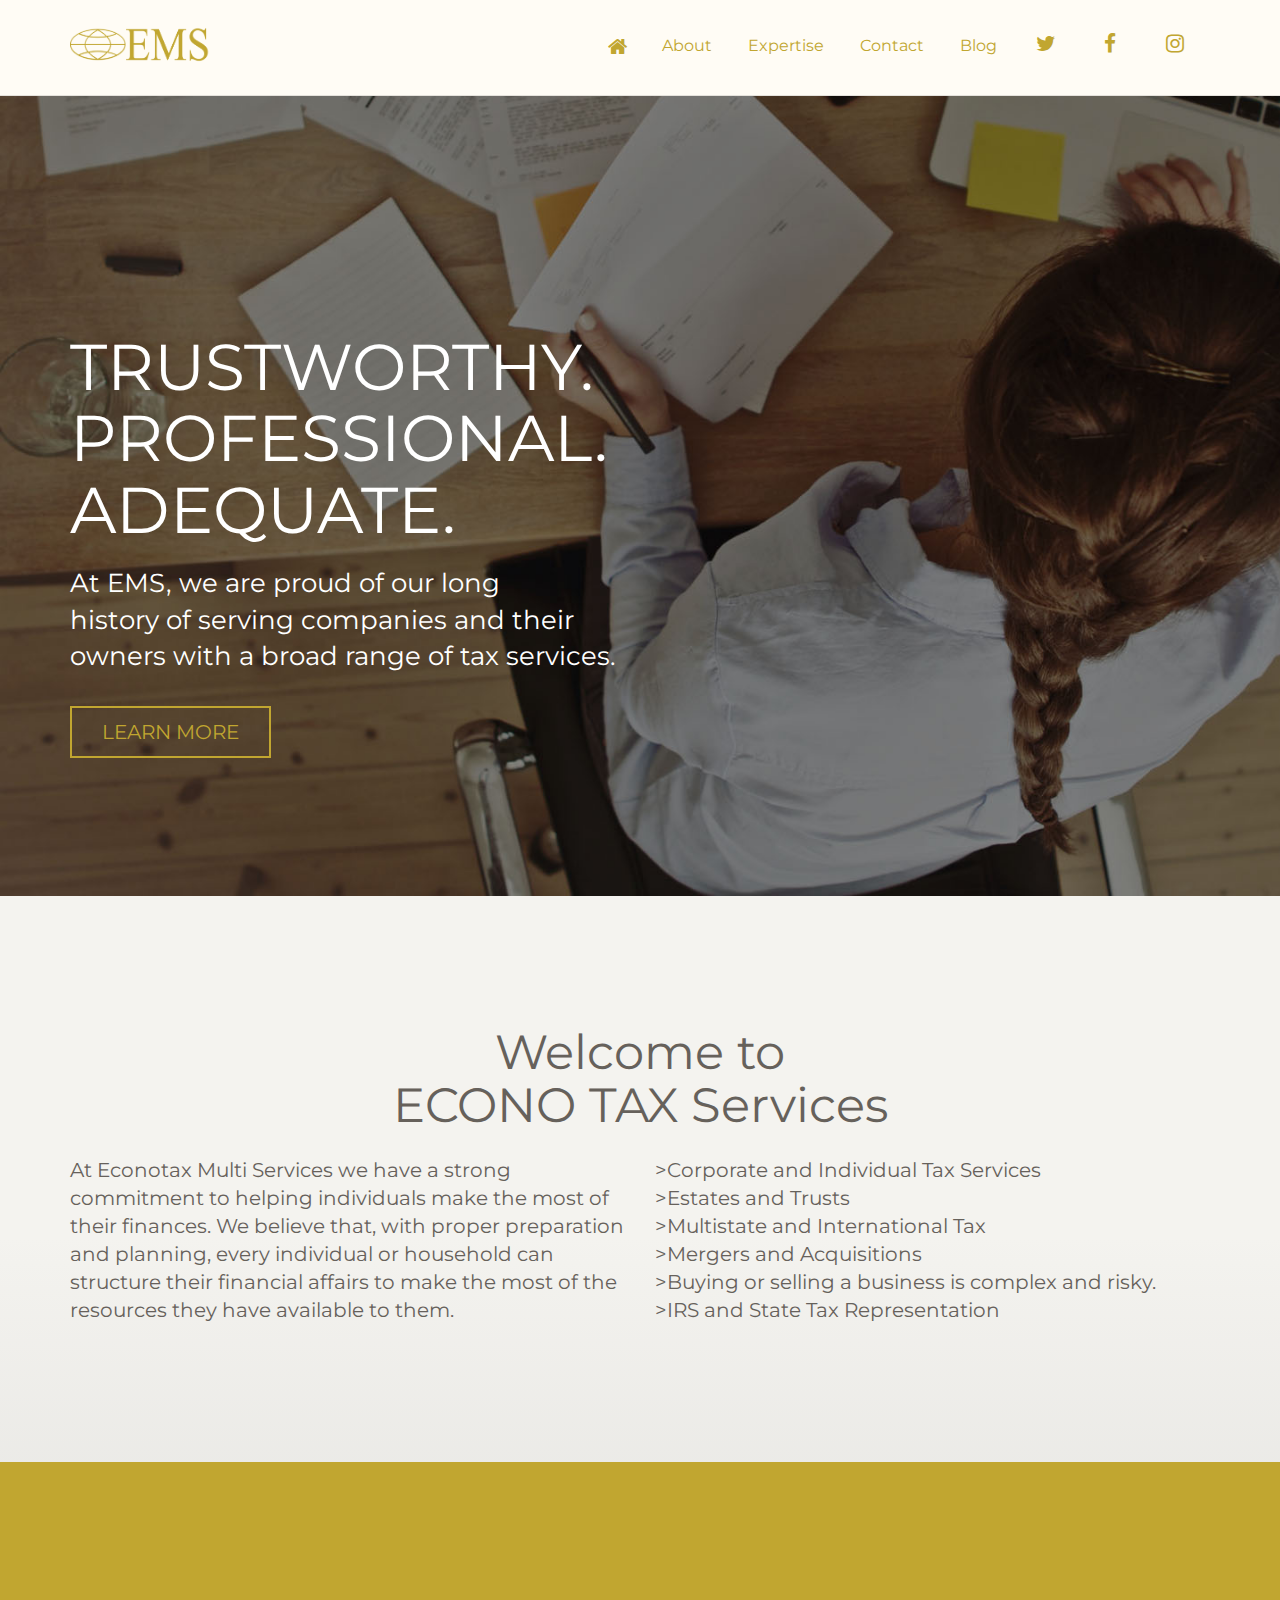
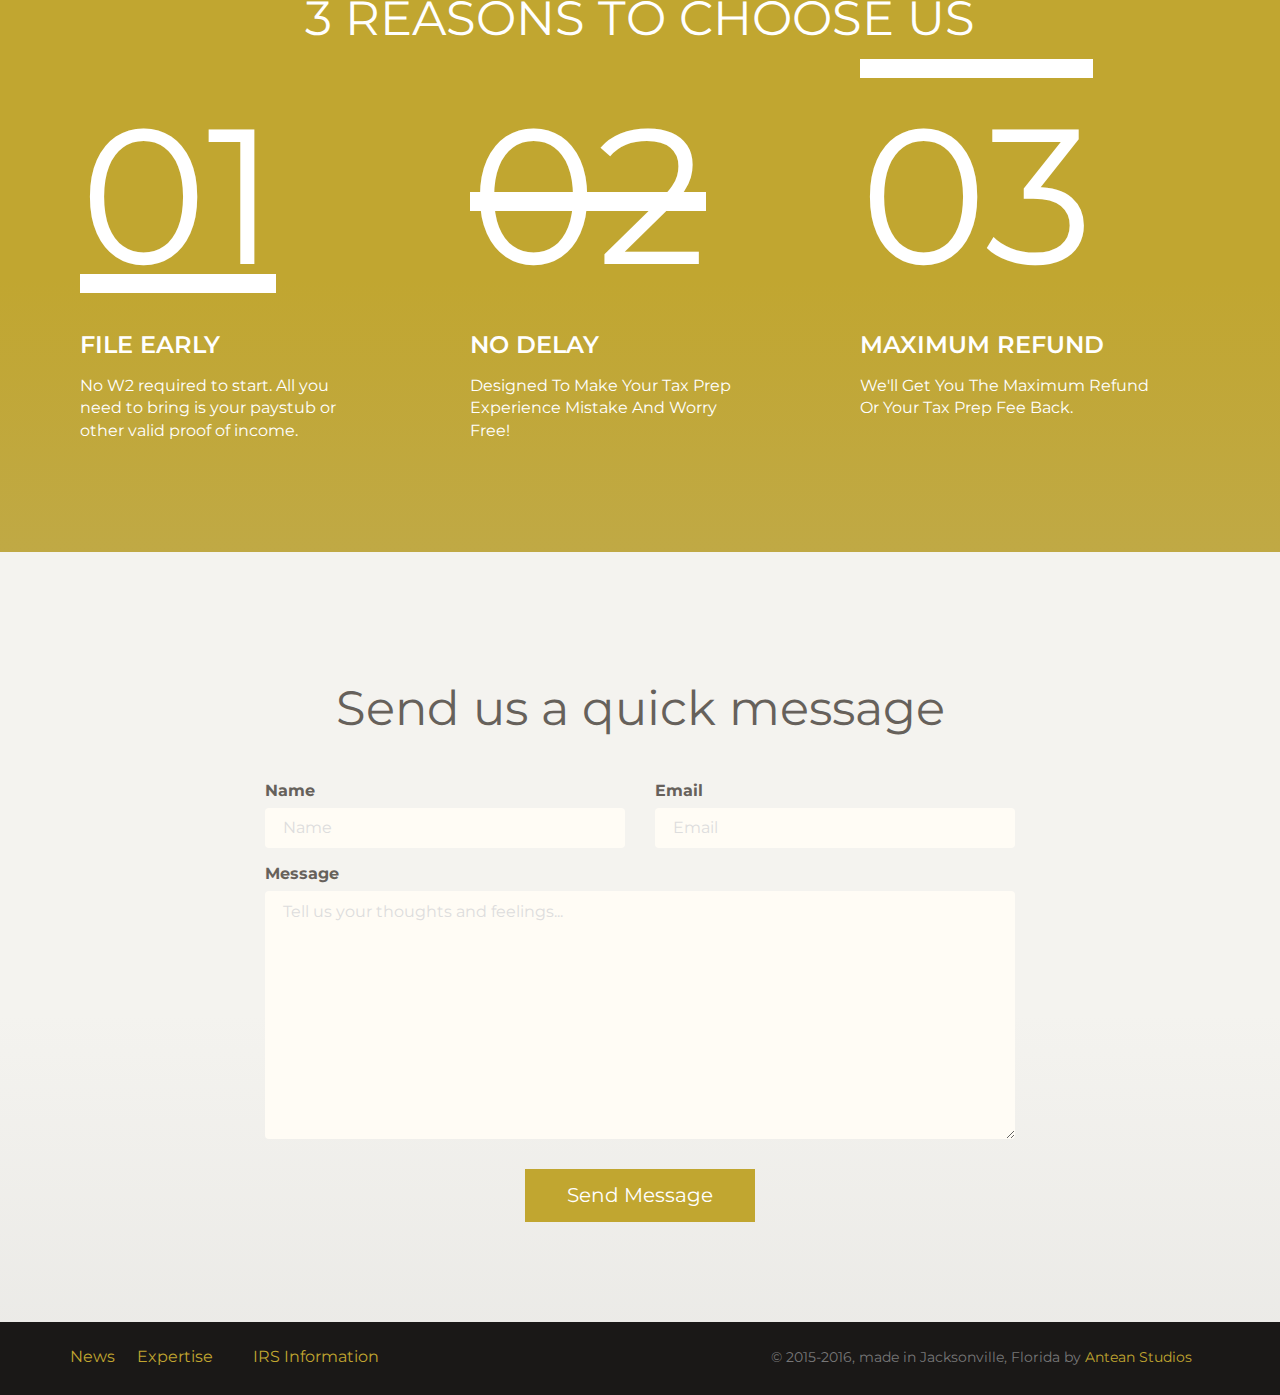
<file: index.html>
<!doctype html>
<html lang="en">
<head>
	<meta charset="utf-8" />
	<meta http-equiv="X-UA-Compatible" content="IE=edge,chrome=1" />
	
	<title>ECONOTAX AND MULTI SERVICES</title>
    <meta name="description" content="At Econotax Multi Services we have a strong commitment to helping individuals make the most of their finances."/>
    <meta name="keywords" content="income tax, accounting, clerical services, immigration services, payroll processing, cpa, bookeeping, gainesville, florida" />
    <meta name="author" content="Antean Studios" />

	<meta content='width=device-width, initial-scale=1.0, maximum-scale=1.0, user-scalable=0' name='viewport' />
    <meta name="viewport" content="width=device-width" />
    
    <link href="bootstrap3/css/bootstrap.css" rel="stylesheet" />
    <link href="css/main.css" rel="stylesheet"/>
    <link href="css/style.css" rel="stylesheet" /> 
        
    <!--     Fonts and icons     -->
    <link href="http://maxcdn.bootstrapcdn.com/font-awesome/4.2.0/css/font-awesome.min.css" rel="stylesheet">
    <link href='http://fonts.googleapis.com/css?family=Montserrat' rel='stylesheet' type='text/css'>
    <link href='http://fonts.googleapis.com/css?family=Open+Sans:400,300' rel='stylesheet' type='text/css'>
      
</head>
<body>
    
    <nav class="navbar navbar-default" role="navigation-demo" id="demo-navbar">
      <div class="container">
        <!-- Brand and toggle get grouped for better mobile display -->
        <div class="navbar-header">
          <button type="button" class="navbar-toggle" data-toggle="collapse" data-target="#navigation-example-2">
            <span class="sr-only">Toggle navigation</span>
            <span class="icon-bar"></span>
            <span class="icon-bar"></span>
            <span class="icon-bar"></span>
          </button>
          <a class="navbar-brand" href="index.html"><img src="img/ems-logo.png"></a>
        </div>
    
        <!-- Collect the nav links, forms, and other content for toggling -->
        <div class="collapse navbar-collapse">
          <ul class="nav navbar-nav navbar-right">
              <li>
                <a href="index.html"><i class="fa fa-home"></i></a>
            </li>
            <li>
                <a href="about.html">About</a>
            </li>
            <li>
                <a href="expertise.html" >Expertise</a>
            </li>
              <li>
                <a href="contact.html">Contact</a>
            </li>
              <li>
                <a href="blog.html">Blog</a>
            </li>
            <li>
                <a href="https://twitter.com/econotaxcash" target="_blank" class="btn btn-simple"><i class="fa fa-twitter"></i></a>
            </li>
            <li>
                <a href="https://facebook.com/econotaxcash" target="_blank" class="btn btn-simple"><i class="fa fa-facebook"></i></a>
            </li>
              <li>
                <a href="https://instagram.com/econotaxcash" target="_blank" class="btn btn-simple"><i class="fa fa-instagram"></i></a>
            </li>
           </ul>
        </div><!-- /.navbar-collapse -->
      </div><!-- /.container-->
    </nav>         
    
    <div class="wrapper">
        <div class="header" style="background-image: url(img/banner.jpg)">
            <div class="container">
                <div class="motto">
                    <h1 class="title-uppercase">Trustworthy.<br>professional.<br>Adequate.</h1>
                    <h3>At EMS, we are proud of our long <br>history of serving companies and their <br>owners with a broad range of tax services.</h3>
                    <br />
                    <a href="about.html" class="btn btn-lg">LEARN MORE</a>
                </div>
            </div>    
        </div>
        <div class="main">
            <div class="section text-center section">
                <div class="container">
                    <h2>Welcome to <br>ECONO TAX Services</h2>
                    <div class="row" style="text-align:left;">
                        <div class="col-sm-5 col-md-6">
                            <h5>At Econotax Multi Services we have a strong commitment to helping individuals make the most of their finances. We believe that, with proper preparation and planning, every individual or household can structure their financial affairs to make the most of the resources they have available to them.</h5>
                            <br />
                            <!--<a href="#" class="btn btn-danger btn-fill">See Our Services</a>-->
                        </div>
                        <div class="col-sm-5 col-sm-offset-2 col-md-6 col-md-offset-0">
                        <h5 style="text-align:left;"> >Corporate and Individual Tax Services<br>
                             >Estates and Trusts<br>
                             >Multistate and International Tax<br>
                             >Mergers and Acquisitions <br> 
                             >Buying or selling a business is complex and risky.<br>
                             >IRS and State Tax Representation</h5>
                        </div>
                    </div>
                </div>
            </div>  
            
            <div class="section section-light-brown section">
                <div class="container">
                    <div class="row">
                        <center><h2>3 REASONS TO CHOOSE US</h2></center>
                        <div class="col-md-4 column">
                            <h1 style="font-size:12em; text-decoration:underline;">01</h1>
                             <h4>FILE EARLY</h4>
                            <p>No W2 required to start. All you need to bring is your paystub or other valid proof of income.<br> </p>
                            <!--<a class="btn btn-danger btn-simple" href="#">See more <i class="fa fa-chevron-right"></i></a>-->
                        </div>
                        <div class="col-md-4 column">
                            <h1 style="font-size:12em; text-decoration:line-through;">02</h1>
                             <h4>NO DELAY</h4>
                            <p>Designed To Make Your Tax Prep Experience Mistake And Worry Free!</p>
                        </div>
                        <div class="col-md-4 column">
                            <h1 style="font-size:12em; text-decoration:overline;">03</h1>
                            <h4>MAXIMUM REFUND</h4>
                            <p>We'll Get You The Maximum Refund Or Your Tax Prep Fee Back.</p>
                           </div>
                    </div>
                </div>
            </div>
            
            <div class="section section">
                <div class="container">
                    <div class="row">
                        <div class="col-md-8 col-md-offset-2">
                            <h2 class="text-center">Send us a quick message</h2>
                           <form action="php/newMail.php" method="post" class="contact-form">
                                <div class="row">
                                    <div class="col-md-6">
                                        <label>Name</label>
                                        <input class="form-control" type="text" placeholder="Name" data-validation="required">
                                    </div>
                                    <div class="col-md-6">
                                        <label>Email</label>
                                        <input class="form-control" placeholder="Email" type="text" data-validation="email">
                                    </div>
                                </div>
                                <label>Message</label>
                                <textarea name="body" class="form-control" rows="10" placeholder="Tell us your thoughts and feelings..." data-validation="required"></textarea>
                                <div class="row">
                                    <div class="col-md-4 col-md-offset-4">
                                        <button type="submit" class="btn btn-danger btn-block btn-lg btn-fill" value="Send">Send Message</button>
                                    </div>
                                </div>
                            </form>
                        </div>
                    </div>
                    
                </div>
            </div>
        </div>     
    </div>
    
    <footer class="footer-demo section-dark">
        <div class="container">
            <nav class="pull-left">
                <ul>
    
                    <li>
                        <a href="#">News</a>
                    </li>
                    <li>
                        <a href="expertise.html">Expertise</a>
                    </li>
                    <li>
                        <a href="http://www.irs.com">IRS Information</a>
                    </li>
                </ul>
            </nav>
            <div class="copyright pull-right">
                &copy; 2015-2016, made in Jacksonville, Florida by <a href="http://anteanstudios.com">Antean Studios</a>
            </div>
        </div>
    </footer>

</body>

<script src="js/jquery-1.10.2.js" type="text/javascript"></script>
<script src="js/jquery-ui-1.10.4.custom.min.js" type="text/javascript"></script>

<script src="bootstrap3/js/bootstrap.js" type="text/javascript"></script>

<!--  Plugins -->
<script src="js/bootstrap-select.js"></script>

<script src="js/ct-paper.js"></script>
    
</html>
</file>
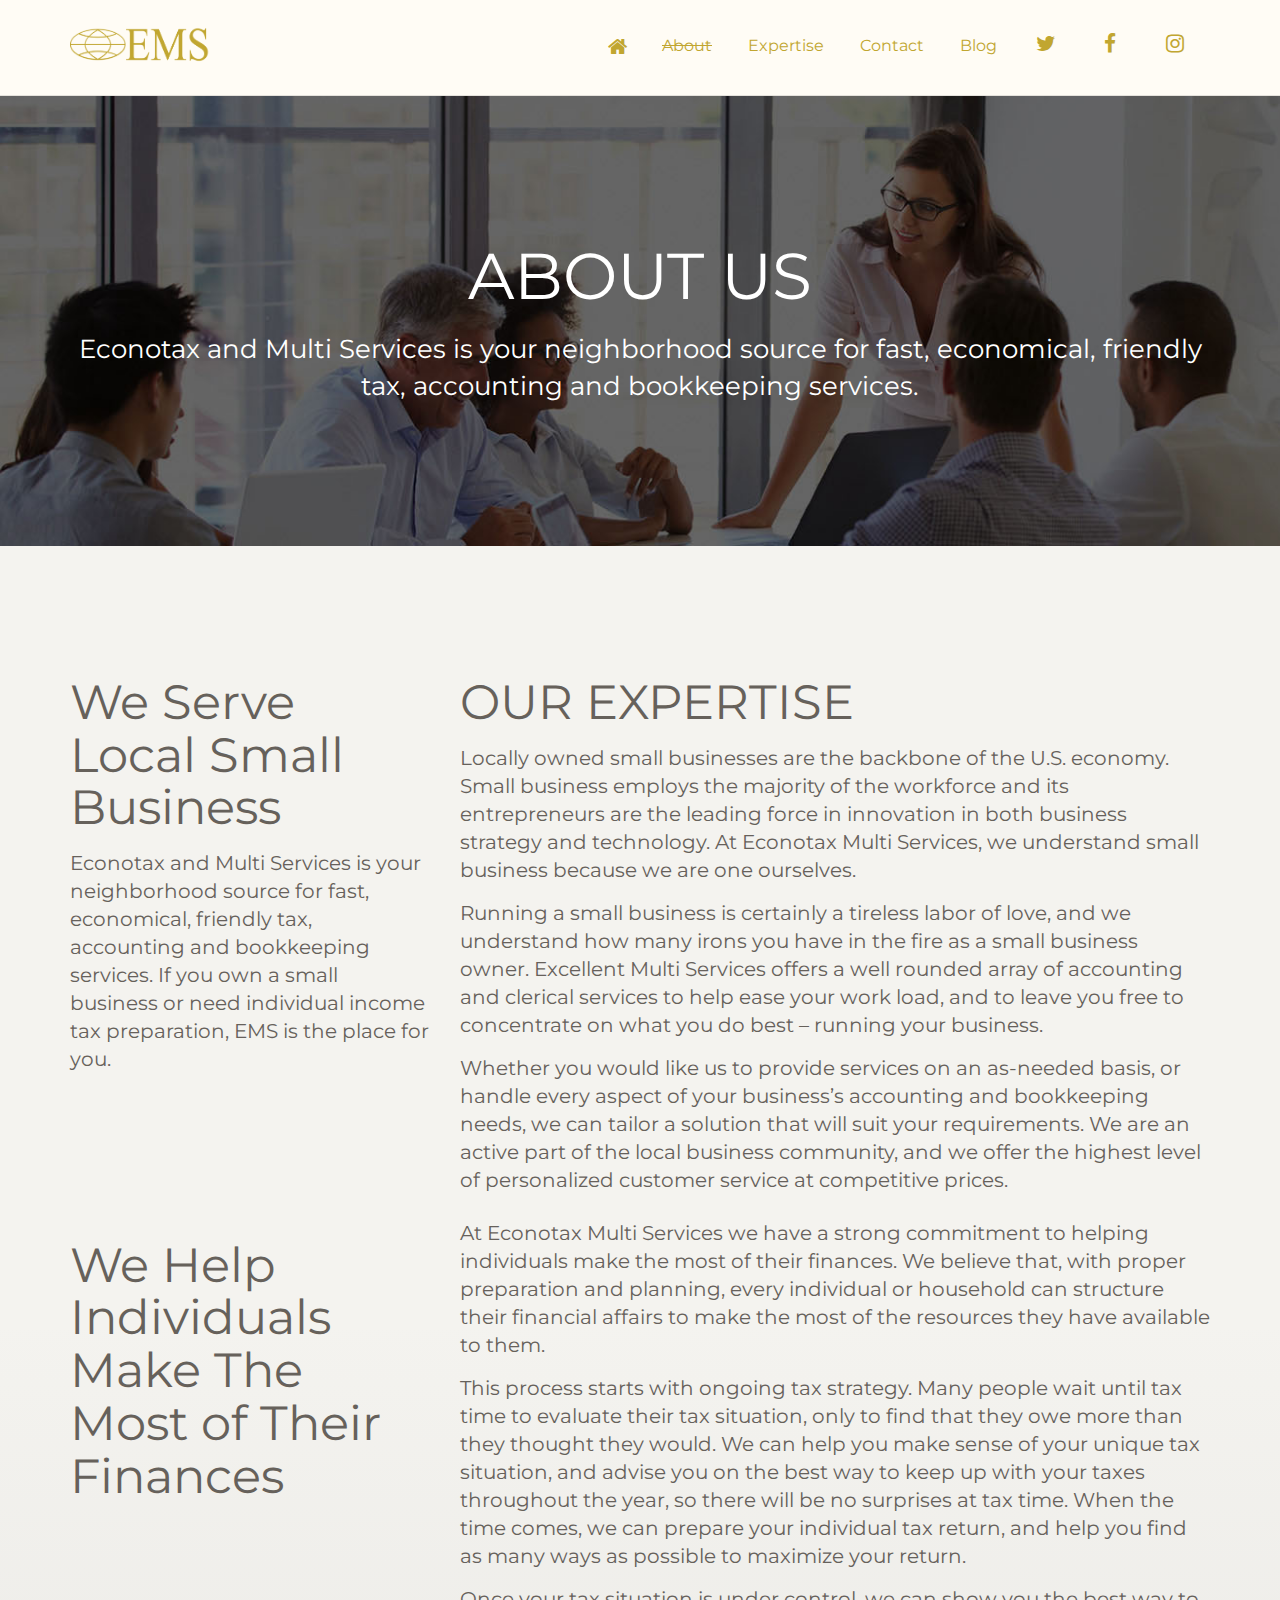
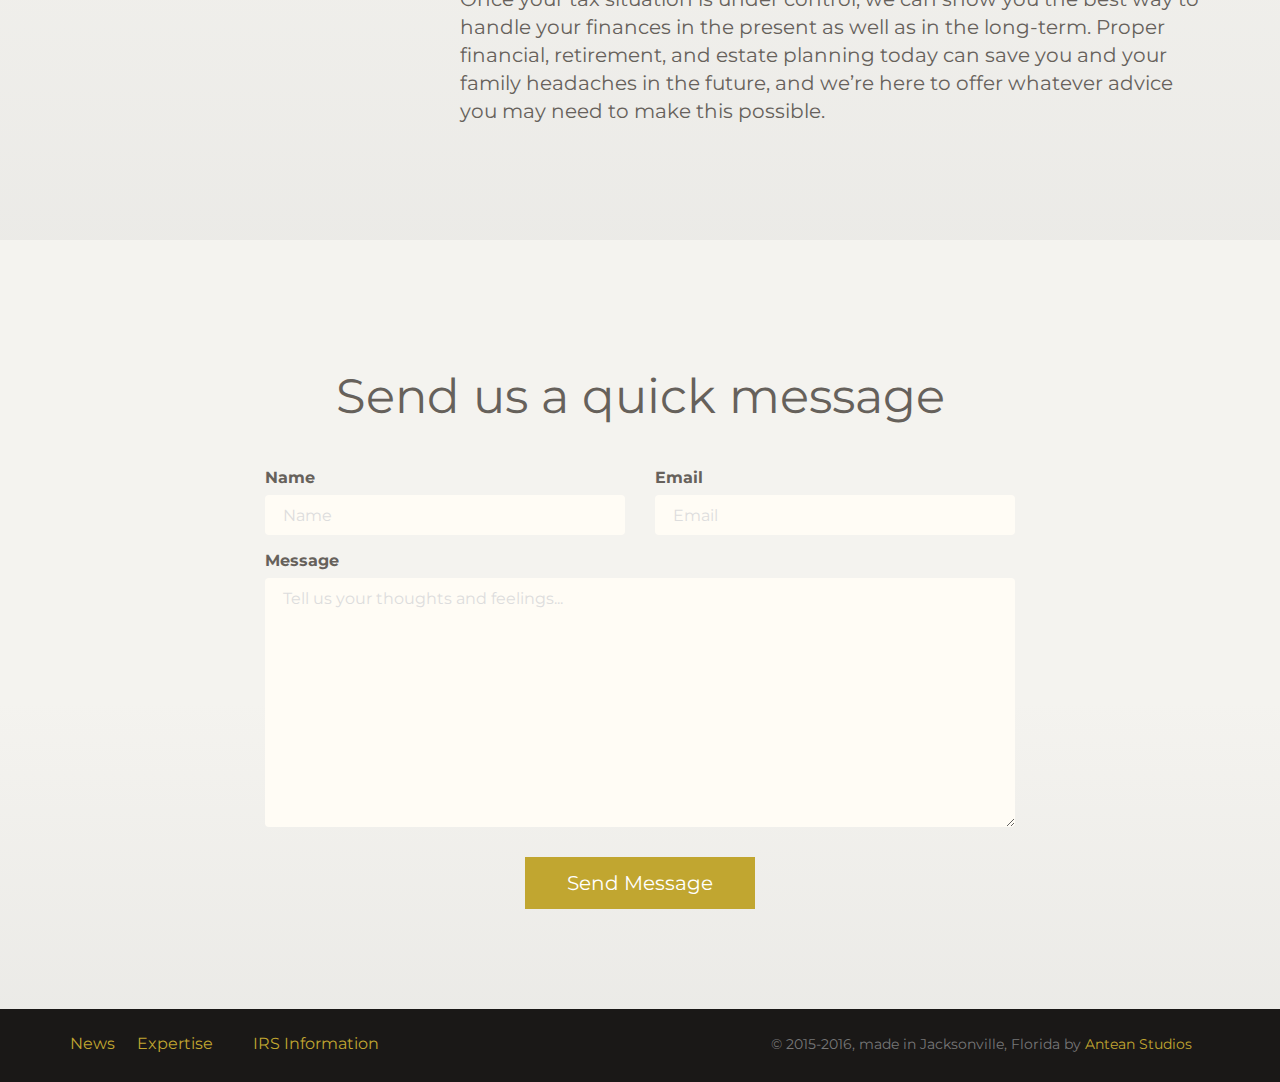
<file: about.html>
<!doctype html>
<html lang="en">
<head>
	<meta charset="utf-8" />
	<meta http-equiv="X-UA-Compatible" content="IE=edge,chrome=1" />
	
	<title>ECONOTAX AND MULTI SERVICES</title>
    <meta name="description" content="At Econotax Multi Services we have a strong commitment to helping individuals make the most of their finances."/>
    <meta name="keywords" content="income tax, accounting, clerical services, immigration services, payroll processing, cpa, bookeeping, gainesville, florida" />
    <meta name="author" content="Antean Studios" />

	<meta content='width=device-width, initial-scale=1.0, maximum-scale=1.0, user-scalable=0' name='viewport' />
    <meta name="viewport" content="width=device-width" />
    
    <link href="bootstrap3/css/bootstrap.css" rel="stylesheet" />
    <link href="css/main.css" rel="stylesheet"/>
    <link href="css/style.css" rel="stylesheet" /> 
        
    <!--     Fonts and icons     -->
    <link href="http://maxcdn.bootstrapcdn.com/font-awesome/4.2.0/css/font-awesome.min.css" rel="stylesheet">
    <link href='http://fonts.googleapis.com/css?family=Montserrat' rel='stylesheet' type='text/css'>
    <link href='http://fonts.googleapis.com/css?family=Open+Sans:400,300' rel='stylesheet' type='text/css'>
      
</head>
<body>
    
    <nav class="navbar navbar-default" role="navigation-demo" id="demo-navbar">
      <div class="container">
        <!-- Brand and toggle get grouped for better mobile display -->
        <div class="navbar-header">
          <button type="button" class="navbar-toggle" data-toggle="collapse" data-target="#navigation-example-2">
            <span class="sr-only">Toggle navigation</span>
            <span class="icon-bar"></span>
            <span class="icon-bar"></span>
            <span class="icon-bar"></span>
          </button>
          <a class="navbar-brand" href="index.html"><img src="img/ems-logo.png"></a>
        </div>
    
        <!-- Collect the nav links, forms, and other content for toggling -->
        <div class="collapse navbar-collapse">
         <ul class="nav navbar-nav navbar-right">
              <li>
                <a href="index.html"><i class="fa fa-home"></i></a>
            </li>
            <li>
                <a href="about.html" style="text-decoration:line-through;">About</a>
            </li>
            <li>
                <a href="expertise.html" >Expertise</a>
            </li>
              <li>
                <a href="contact.html">Contact</a>
            </li>
             <li>
                <a href="blog.html">Blog</a>
            </li>
            <li>
                <a href="https://twitter.com/econotaxcash" target="_blank" class="btn btn-simple"><i class="fa fa-twitter"></i></a>
            </li>
            <li>
                <a href="https://facebook.com/econotaxcash" target="_blank" class="btn btn-simple"><i class="fa fa-facebook"></i></a>
            </li>
              <li>
                <a href="https://instagram.com/econotaxcash" target="_blank" class="btn btn-simple"><i class="fa fa-instagram"></i></a>
            </li>
           </ul>
        </div><!-- /.navbar-collapse -->
      </div><!-- /.container-->
    </nav> 
    <div class="wrapper">
       <div class="banner" style="background-image: url(img/banner_team_page.jpg)">
            <div class="container">
                <div class="motto2">
                    <h1>ABOUT US</h1>
                    <h3>Econotax and Multi Services is your neighborhood source for fast, economical, friendly tax, accounting and bookkeeping services.</h3>
                </div>
            </div>    
        </div> 
        
         <div class="wraper">
             <div class="main">
                 <div class="section text-center section">
	<div class="container">
		<div class="row">
            <div class="col-sm-4">
            <h2 style="text-align: left;">We Serve Local Small Business</h2>
                <h5 style="text-align: left;">Econotax and Multi Services is your neighborhood source for fast, economical, friendly tax, accounting and bookkeeping services. If you own a small business or need individual income tax preparation, EMS is the place for you.</h5>
            </div>
			<div class="col-sm-8" style="text-align:left;">
                <h2>OUR EXPERTISE</h2>
		<h5>Locally owned small businesses are the backbone of the U.S. economy. Small business employs the majority of the workforce and its entrepreneurs are the leading force in innovation in both business strategy and technology. At Econotax Multi Services, we understand small business because we are one ourselves.</h5>

<h5>Running a small business is certainly a tireless labor of love, and we understand how many irons you have in the fire as a small business owner. Excellent Multi Services offers a well rounded array of accounting and clerical services to help ease your work load, and to leave you free to concentrate on what you do best – running your business.</h5>

<h5>Whether you would like us to provide services on an as-needed basis, or handle every aspect of your business’s accounting and bookkeeping needs, we can tailor a solution that will suit your requirements. We are an active part of the local business community, and we offer the highest level of personalized customer service at competitive prices.</h5>
			</div>
		</div>
        
        <div class="row">
            <div class="col-sm-4" style="text-align: left;">
            <h2>We Help Individuals Make The Most of Their Finances</h2>
            </div>
			<div class="col-sm-8" style="text-align: left;">		
		<h5>At Econotax Multi Services we have a strong commitment to helping individuals make the most of their finances. We believe that, with proper preparation and planning, every individual or household can structure their financial affairs to make the most of the resources they have available to them.</h5>

<h5>This process starts with ongoing tax strategy. Many people wait until tax time to evaluate their tax situation, only to find that they owe more than they thought they would. We can help you make sense of your unique tax situation, and advise you on the best way to keep up with your taxes throughout the year, so there will be no surprises at tax time. When the time comes, we can prepare your individual tax return, and help you find as many ways as possible to maximize your return.</h5>

<h5>Once your tax situation is under control, we can show you the best way to handle your finances in the present as well as in the long-term. Proper financial, retirement, and estate planning today can save you and your family headaches in the future, and we’re here to offer whatever advice you may need to make this possible.</h5>
                
                <p></p>
			</div>
                  </div>
		</div>
        </div>
	</div>
             </div>    
    
    </div>
    <div class="section section">
                <div class="container">
                    <div class="row">
                        <div class="col-md-8 col-md-offset-2">
                            <h2 class="text-center">Send us a quick message</h2>
                            <form action="php/newMail.php" method="post" class="contact-form">
                                <div class="row">
                                    <div class="col-md-6">
                                        <label>Name</label>
                                        <input class="form-control" type="text" placeholder="Name" data-validation="required">
                                    </div>
                                    <div class="col-md-6">
                                        <label>Email</label>
                                        <input class="form-control" placeholder="Email" type="text" data-validation="email">
                                    </div>
                                </div>
                                <label>Message</label>
                                <textarea name="body" class="form-control" rows="10" placeholder="Tell us your thoughts and feelings..." data-validation="required"></textarea>
                                <div class="row">
                                    <div class="col-md-4 col-md-offset-4">
                                        <button type="submit" class="btn btn-danger btn-block btn-lg btn-fill" value="Send">Send Message</button>
                                    </div>
                                </div>
                            </form>
                        </div>
                    </div>
                    
                </div>
            </div>
      <footer class="footer-demo section-dark">
        <div class="container">
            <nav class="pull-left">
                <ul>
    
                    <li>
                        <a href="#">News</a>
                    </li>
                    <li>
                        <a href="expertise.html">Expertise</a>
                    </li>
                    <li>
                        <a href="http://www.irs.com">IRS Information</a>
                    </li>
                </ul>
            </nav>
            <div class="copyright pull-right">
                &copy; 2015-2016, made in Jacksonville, Florida by <a href="http://anteanstudios.com">Antean Studios</a>
            </div>
        </div>
    </footer>

</body>

<script src="js/jquery-1.10.2.js" type="text/javascript"></script>
<script src="js/jquery-ui-1.10.4.custom.min.js" type="text/javascript"></script>

<script src="bootstrap3/js/bootstrap.js" type="text/javascript"></script>

<!--  Plugins -->
<script src="js/bootstrap-select.js"></script>

<script src="js/ct-paper.js"></script>
    
</html>
</file>
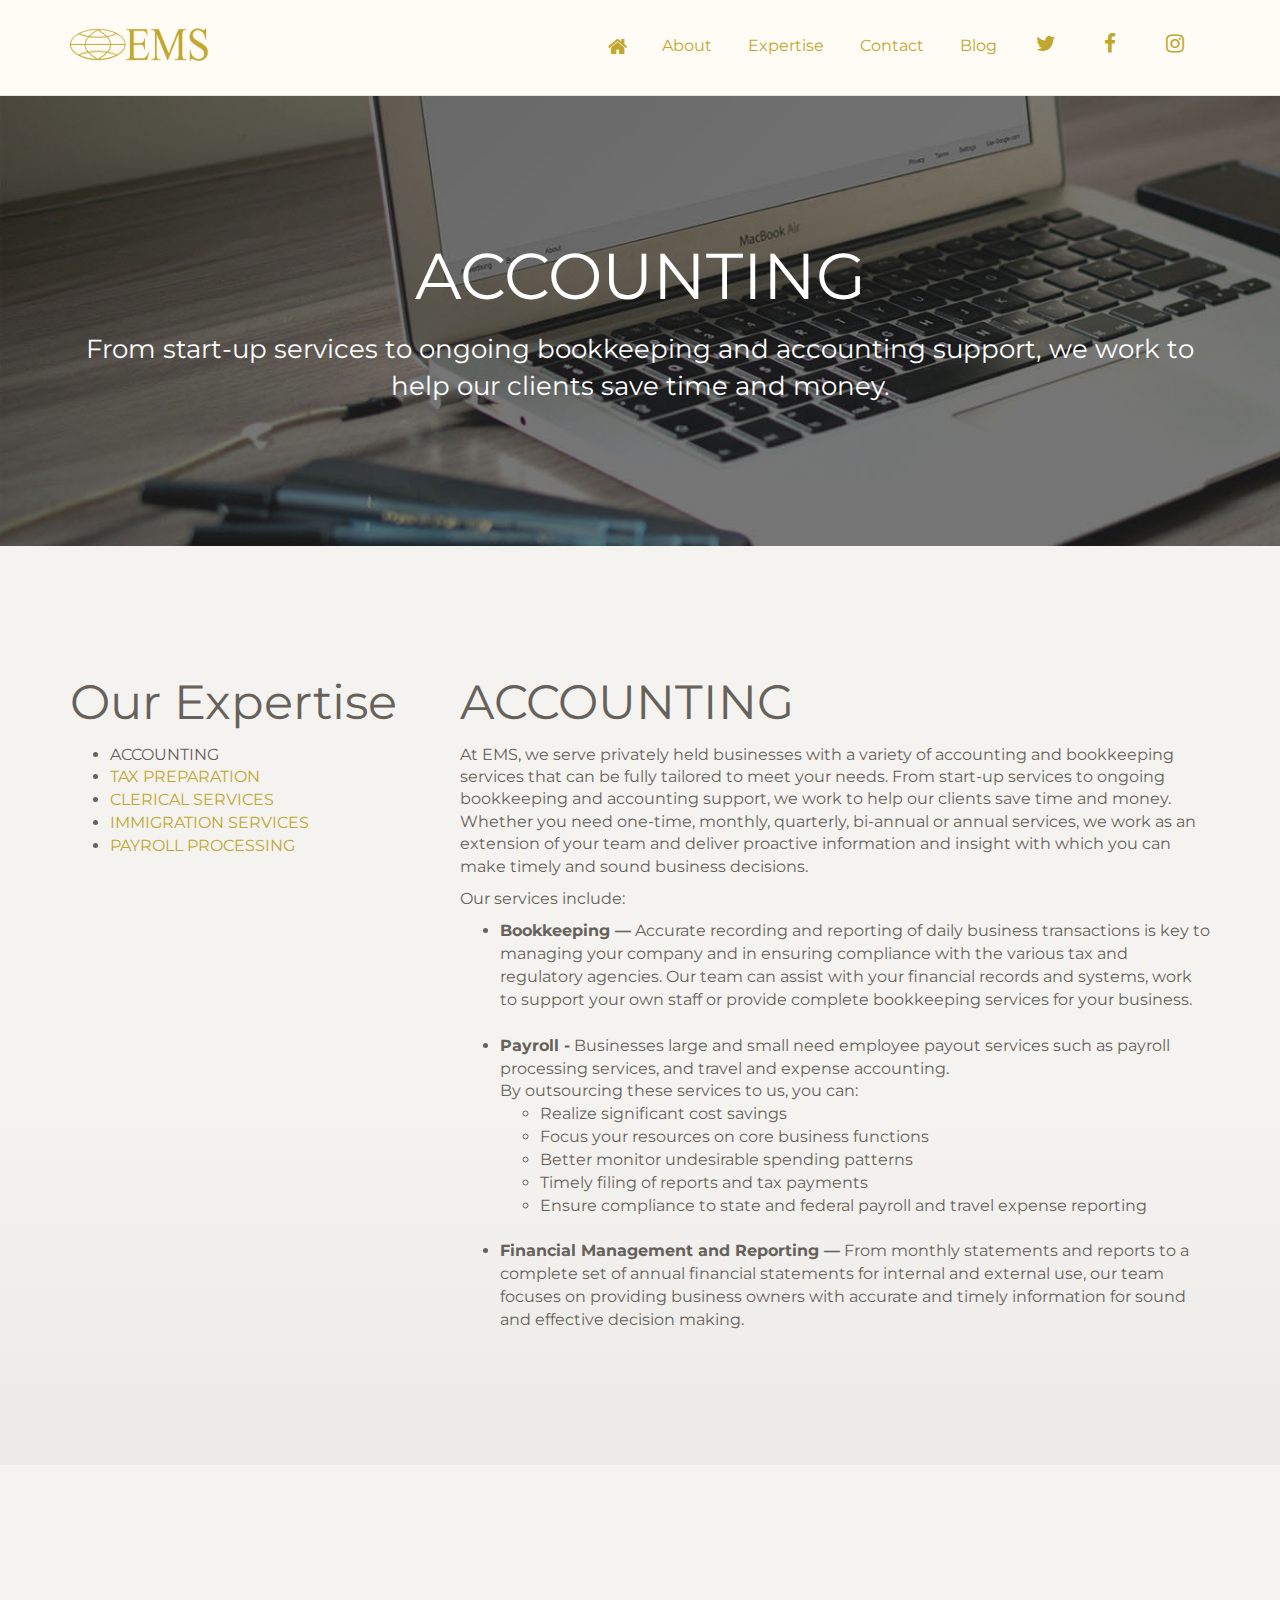
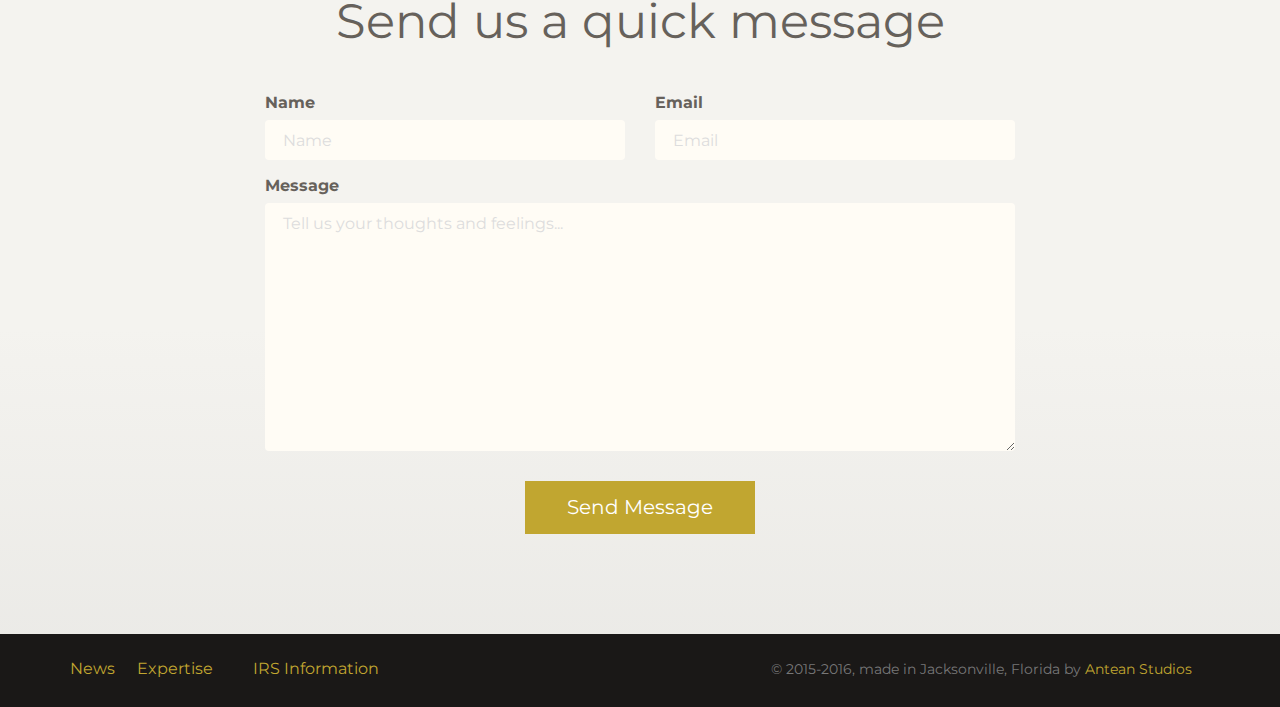
<file: accounting.html>
<!doctype html>
<html lang="en">
<head>
	<meta charset="utf-8" />
	<meta http-equiv="X-UA-Compatible" content="IE=edge,chrome=1" />
	
	<title>ECONOTAX AND MULTI SERVICES</title>
    <meta name="description" content="At Econotax Multi Services we have a strong commitment to helping individuals make the most of their finances."/>
    <meta name="keywords" content="income tax, accounting, clerical services, immigration services, payroll processing, cpa, bookeeping, gainesville, florida" />
    <meta name="author" content="Antean Studios" />

	<meta content='width=device-width, initial-scale=1.0, maximum-scale=1.0, user-scalable=0' name='viewport' />
    <meta name="viewport" content="width=device-width" />
    
    <link href="bootstrap3/css/bootstrap.css" rel="stylesheet" />
    <link href="css/main.css" rel="stylesheet"/>
    <link href="css/style.css" rel="stylesheet" /> 
        
    <!--     Fonts and icons     -->
    <link href="http://maxcdn.bootstrapcdn.com/font-awesome/4.2.0/css/font-awesome.min.css" rel="stylesheet">
    <link href='http://fonts.googleapis.com/css?family=Montserrat' rel='stylesheet' type='text/css'>
    <link href='http://fonts.googleapis.com/css?family=Open+Sans:400,300' rel='stylesheet' type='text/css'>
      
</head>
<body>
    
    <nav class="navbar navbar-default" role="navigation-demo" id="demo-navbar">
      <div class="container">
        <!-- Brand and toggle get grouped for better mobile display -->
        <div class="navbar-header">
          <button type="button" class="navbar-toggle" data-toggle="collapse" data-target="#navigation-example-2">
            <span class="sr-only">Toggle navigation</span>
            <span class="icon-bar"></span>
            <span class="icon-bar"></span>
            <span class="icon-bar"></span>
          </button>
          <a class="navbar-brand" href="index.html"><img src="img/ems-logo.png"></a>
        </div>
    
        <!-- Collect the nav links, forms, and other content for toggling -->
        <div class="collapse navbar-collapse">
          <ul class="nav navbar-nav navbar-right">
              <li>
                <a href="index.html"><i class="fa fa-home"></i></a>
            </li>
            <li>
                <a href="about.html">About</a>
            </li>
            <li>
                <a href="expertise.html" >Expertise</a>
            </li>
              <li>
                <a href="contact.html">Contact</a>
            </li>
              <li>
                <a href="blog.html">Blog</a>
            </li>
            <li>
                <a href="https://twitter.com/econotaxcash" target="_blank" class="btn btn-simple"><i class="fa fa-twitter"></i></a>
            </li>
            <li>
                <a href="https://facebook.com/econotaxcash" target="_blank" class="btn btn-simple"><i class="fa fa-facebook"></i></a>
            </li>
              <li>
                <a href="https://instagram.com/econotaxcash" target="_blank" class="btn btn-simple"><i class="fa fa-instagram"></i></a>
            </li>
           </ul>
        </div><!-- /.navbar-collapse -->
      </div><!-- /.container-->
    </nav> 
    <div class="wrapper">
       <div class="banner" style="background-image: url(img/banner_service.jpg)">
            <div class="container">
                <div class="motto2">
                    <h1>ACCOUNTING</h1>
                    <h3>From start-up services to ongoing bookkeeping and accounting support, we work to help our clients save time and money.</h3>
                </div>
            </div>    
        </div> 
          <div class="wraper">
             <div class="main">
                 <div class="section text-center section">
	<div class="container">
        
        
        
        
        
 
		<div class="row" style="text-align:left;">
            <div class="col-sm-4">
            <h2>Our Expertise</h2>
                <ul>
                <li>ACCOUNTING</li>
                    <li><a href="tax-services.html">TAX PREPARATION</a></li>
                    <li><a href="clerical.html">CLERICAL SERVICES</a></li>
                    <li><a href="immigration.html">IMMIGRATION SERVICES</a></li>
                    <li><a href="payroll.html">PAYROLL PROCESSING</a> </li>
                </ul>
            </div>
			<div class="col-sm-8">
                <h2>ACCOUNTING</h2>
                <p>At EMS, we serve privately held businesses with a variety of accounting and bookkeeping services that can be fully tailored to meet your needs. From start-up services to ongoing bookkeeping and accounting support, we work to help our clients save time and money. Whether you need one-time, monthly, quarterly, bi-annual or annual services, we work as an extension of your team and deliver proactive information and insight with which you can make timely and sound business decisions. </p>
		<p>Our services include:</p>
                <ul>
                <li><b>Bookkeeping —</b> Accurate recording and reporting of daily business transactions is key to managing your company and in ensuring compliance with the various tax and regulatory agencies. Our team can assist with your financial records and systems, work to support your own staff or provide complete bookkeeping services for your business. </li><br>
                    <li><b>Payroll -</b> Businesses large and small need employee payout services such as payroll processing services, and travel and expense accounting.<br>
                        By outsourcing  these services to us, you can:
                        <ul>
                            <li>Realize significant cost savings</li>
                            <li>Focus your resources on core business functions</li>
                            <li>Better monitor undesirable spending patterns</li>
                            <li>Timely filing of reports and tax payments</li>
                            <li>Ensure compliance to state and federal payroll and travel expense reporting</li>
                        </ul>
                    </li><br>
                    <li><b>Financial Management and Reporting —</b> From monthly statements and reports to a complete set of annual financial statements for internal and external use, our team focuses on providing business owners with accurate and timely information for sound and effective decision making.
                    </li><br>
                </ul>
			</div>
		</div>  
  </div>
                 </div>
              </div>
        </div>
    </div>
        <div class="section section">
                <div class="container">
                    <div class="row">
                        <div class="col-md-8 col-md-offset-2">
                            <h2 class="text-center">Send us a quick message</h2>
                            <form action="php/newMail.php" method="post" class="contact-form">
                                <div class="row">
                                    <div class="col-md-6">
                                        <label>Name</label>
                                        <input class="form-control" type="text" placeholder="Name" data-validation="required">
                                    </div>
                                    <div class="col-md-6">
                                        <label>Email</label>
                                        <input class="form-control" placeholder="Email" type="text" data-validation="email">
                                    </div>
                                </div>
                                <label>Message</label>
                                <textarea name="body" class="form-control" rows="10" placeholder="Tell us your thoughts and feelings..." data-validation="required"></textarea>
                                <div class="row">
                                    <div class="col-md-4 col-md-offset-4">
                                        <button type="submit" class="btn btn-danger btn-block btn-lg btn-fill" value="Send">Send Message</button>
                                    </div>
                                </div>
                            </form>
                        </div>
                    </div>
                    
                </div>
            </div>
      <footer class="footer-demo section-dark">
        <div class="container">
            <nav class="pull-left">
               <ul>
                    <li>
                        <a href="#">News</a>
                    </li>
                    <li>
                        <a href="expertise.html">Expertise</a>
                    </li>
                    <li>
                        <a href="http://www.irs.com">IRS Information</a>
                    </li>
                </ul>
            </nav>
            <div class="copyright pull-right">
                &copy; 2015-2016, made in Jacksonville, Florida by <a href="http://anteanstudios.com">Antean Studios</a>
            </div>
        </div>
    </footer>

</body>

<script src="js/jquery-1.10.2.js" type="text/javascript"></script>
<script src="js/jquery-ui-1.10.4.custom.min.js" type="text/javascript"></script>

<script src="bootstrap3/js/bootstrap.js" type="text/javascript"></script>

<!--  Plugins -->
<script src="js/bootstrap-select.js"></script>

<script src="js/ct-paper.js"></script>
    
</html>
</file>
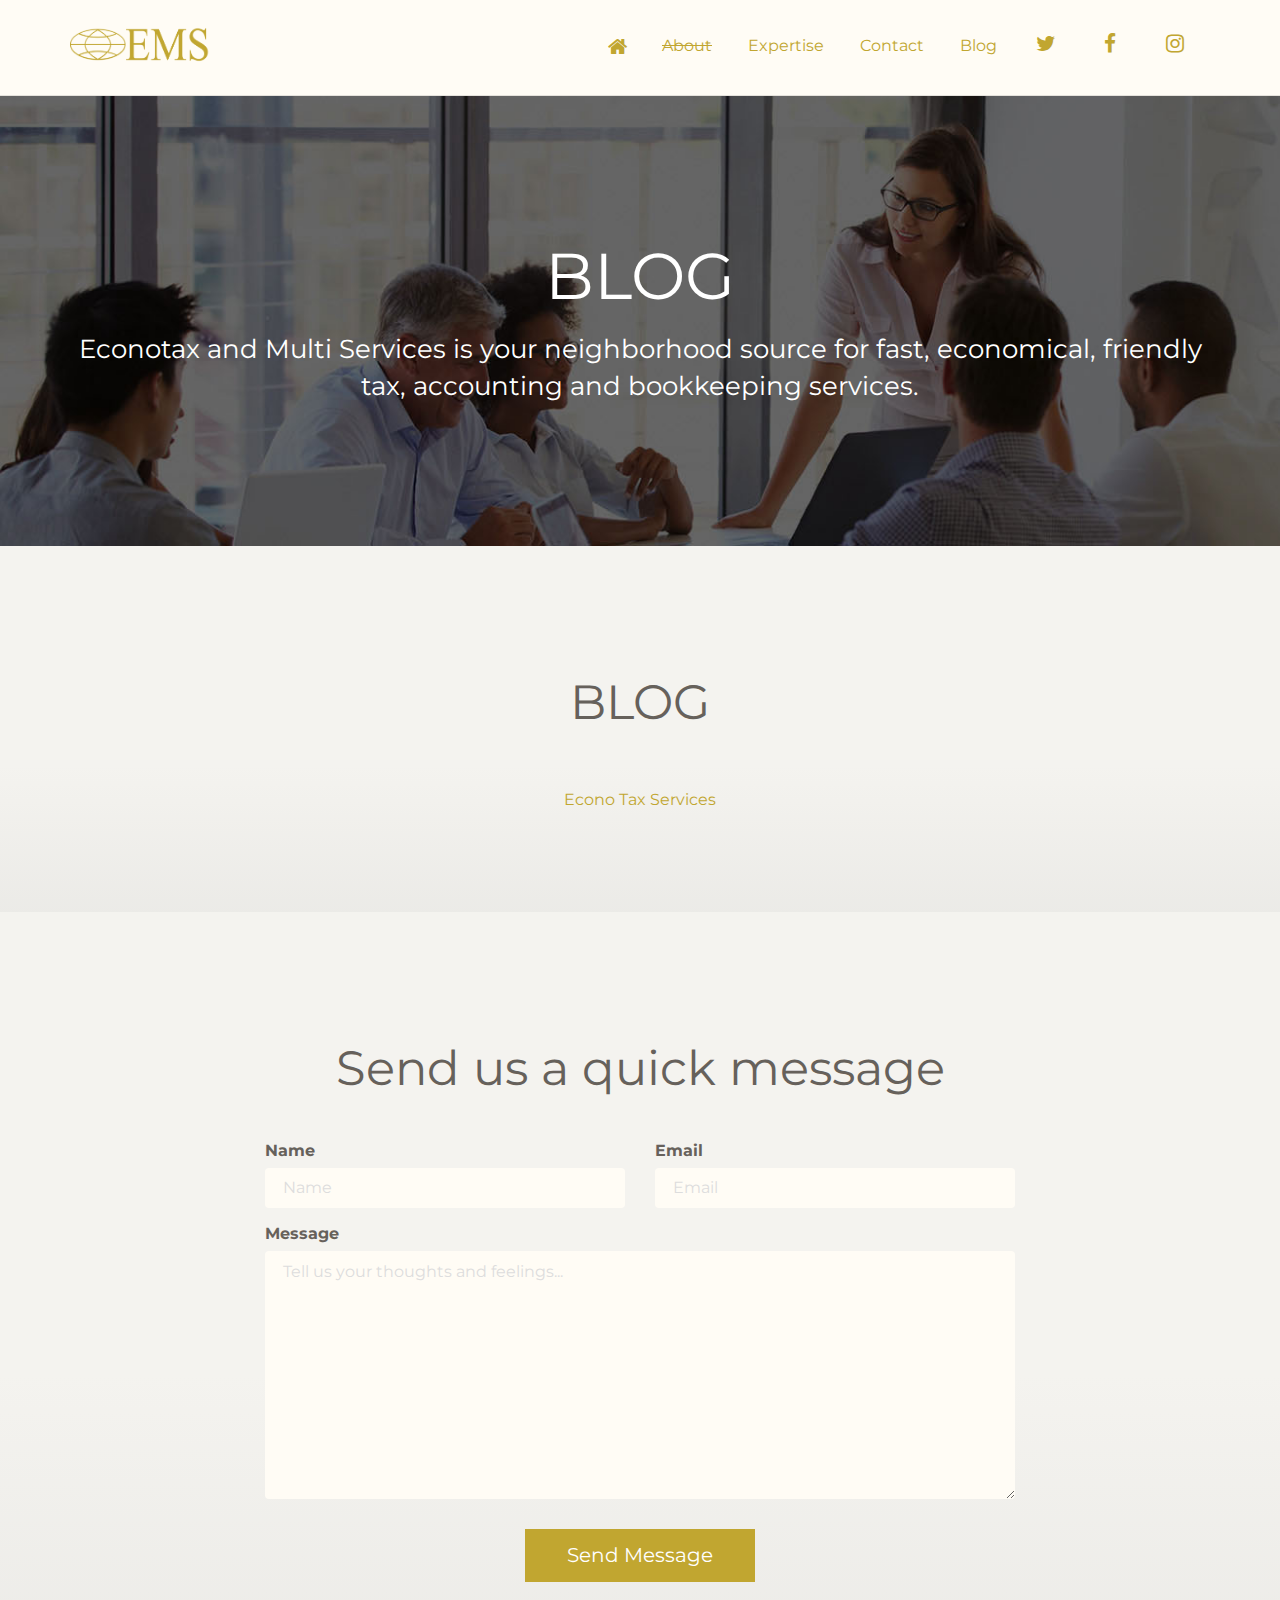
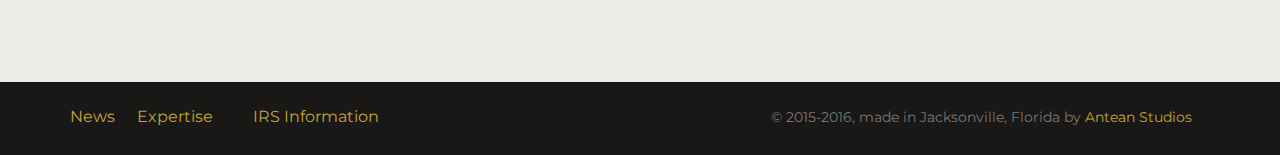
<file: blog.html>
<!doctype html>
<html lang="en">
<head>
	<meta charset="utf-8" />
	<meta http-equiv="X-UA-Compatible" content="IE=edge,chrome=1" />
	
	<title>ECONOTAX AND MULTI SERVICES</title>
    <meta name="description" content="At Econotax Multi Services we have a strong commitment to helping individuals make the most of their finances."/>
    <meta name="keywords" content="income tax, accounting, clerical services, immigration services, payroll processing, cpa, bookeeping, gainesville, florida" />
    <meta name="author" content="Antean Studios" />

	<meta content='width=device-width, initial-scale=1.0, maximum-scale=1.0, user-scalable=0' name='viewport' />
    <meta name="viewport" content="width=device-width" />
    
    <link href="bootstrap3/css/bootstrap.css" rel="stylesheet" />
    <link href="css/main.css" rel="stylesheet"/>
    <link href="css/style.css" rel="stylesheet" /> 
        
    <!--     Fonts and icons     -->
    <link href="http://maxcdn.bootstrapcdn.com/font-awesome/4.2.0/css/font-awesome.min.css" rel="stylesheet">
    <link href='http://fonts.googleapis.com/css?family=Montserrat' rel='stylesheet' type='text/css'>
    <link href='http://fonts.googleapis.com/css?family=Open+Sans:400,300' rel='stylesheet' type='text/css'>
      
</head>
<body>
    
    <nav class="navbar navbar-default" role="navigation-demo" id="demo-navbar">
      <div class="container">
        <!-- Brand and toggle get grouped for better mobile display -->
        <div class="navbar-header">
          <button type="button" class="navbar-toggle" data-toggle="collapse" data-target="#navigation-example-2">
            <span class="sr-only">Toggle navigation</span>
            <span class="icon-bar"></span>
            <span class="icon-bar"></span>
            <span class="icon-bar"></span>
          </button>
          <a class="navbar-brand" href="index.html"><img src="img/ems-logo.png"></a>
        </div>
    
        <!-- Collect the nav links, forms, and other content for toggling -->
        <div class="collapse navbar-collapse">
         <ul class="nav navbar-nav navbar-right">
              <li>
                <a href="index.html"><i class="fa fa-home"></i></a>
            </li>
            <li>
                <a href="about.html" style="text-decoration:line-through;">About</a>
            </li>
            <li>
                <a href="expertise.html" >Expertise</a>
            </li>
              <li>
                <a href="contact.html">Contact</a>
            </li>
              <li>
                <a href="blog.html">Blog</a>
            </li>
            <li>
                <a href="https://twitter.com/econotaxcash" target="_blank" class="btn btn-simple"><i class="fa fa-twitter"></i></a>
            </li>
            <li>
                <a href="https://facebook.com/econotaxcash" target="_blank" class="btn btn-simple"><i class="fa fa-facebook"></i></a>
            </li>
              <li>
                <a href="https://instagram.com/econotaxcash" target="_blank" class="btn btn-simple"><i class="fa fa-instagram"></i></a>
            </li>
           </ul>
        </div><!-- /.navbar-collapse -->
      </div><!-- /.container-->
    </nav> 
    <div class="wrapper">
       <div class="banner" style="background-image: url(img/banner_team_page.jpg)">
            <div class="container">
                <div class="motto2">
                    <h1>BLOG</h1>
                    <h3>Econotax and Multi Services is your neighborhood source for fast, economical, friendly tax, accounting and bookkeeping services.</h3>
                </div>
            </div>    
        </div> </div>
    
    
    
    
    
    <div class="wraper">
             <div class="main">
                 <div class="section text-center section">
	<div class="container">
		
                <h2>BLOG</h2><br><br>
		<script async src="https://static.medium.com/embed.js"></script><a class="m-profile" data-border="true" data-width="100%" href="https://medium.com/@Econotax">Econo Tax Services</a>
			</div>
		</div>
    
		</div>
        </div>
        
        
        
        
        
        
        
        
        
        
        
        
        
        
        
        
        
        
        
        
        
        
        
        
        
         <div class="section section">
                <div class="container">
                    <div class="row">
                        <div class="col-md-8 col-md-offset-2">
                            <h2 class="text-center">Send us a quick message</h2>
                            <form action="php/newMail.php" method="post" class="contact-form">
                                <div class="row">
                                    <div class="col-md-6">
                                        <label>Name</label>
                                        <input class="form-control" type="text" placeholder="Name" data-validation="required">
                                    </div>
                                    <div class="col-md-6">
                                        <label>Email</label>
                                        <input class="form-control" placeholder="Email" type="text" data-validation="email">
                                    </div>
                                </div>
                                <label>Message</label>
                                <textarea name="body" class="form-control" rows="10" placeholder="Tell us your thoughts and feelings..." data-validation="required"></textarea>
                                <div class="row">
                                    <div class="col-md-4 col-md-offset-4">
                                        <button type="submit" class="btn btn-danger btn-block btn-lg btn-fill" value="Send">Send Message</button>
                                    </div>
                                </div>
                            </form>
                        </div>
                    </div>
                    
                </div>
            </div>
      <footer class="footer-demo section-dark">
        <div class="container">
            <nav class="pull-left">
                <ul>
    
                    <li>
                        <a href="#">News</a>
                    </li>
                    <li>
                        <a href="expertise.html">Expertise</a>
                    </li>
                    <li>
                        <a href="http://www.irs.com">IRS Information</a>
                    </li>
                </ul>
            </nav>
            <div class="copyright pull-right">
                &copy; 2015-2016, made in Jacksonville, Florida by <a href="http://anteanstudios.com">Antean Studios</a>
            </div>
        </div>
    </footer>

</body>

<script src="js/jquery-1.10.2.js" type="text/javascript"></script>
<script src="js/jquery-ui-1.10.4.custom.min.js" type="text/javascript"></script>

<script src="bootstrap3/js/bootstrap.js" type="text/javascript"></script>

<!--  Plugins -->
<script src="js/bootstrap-select.js"></script>

<script src="js/ct-paper.js"></script>
    
</html>
</file>
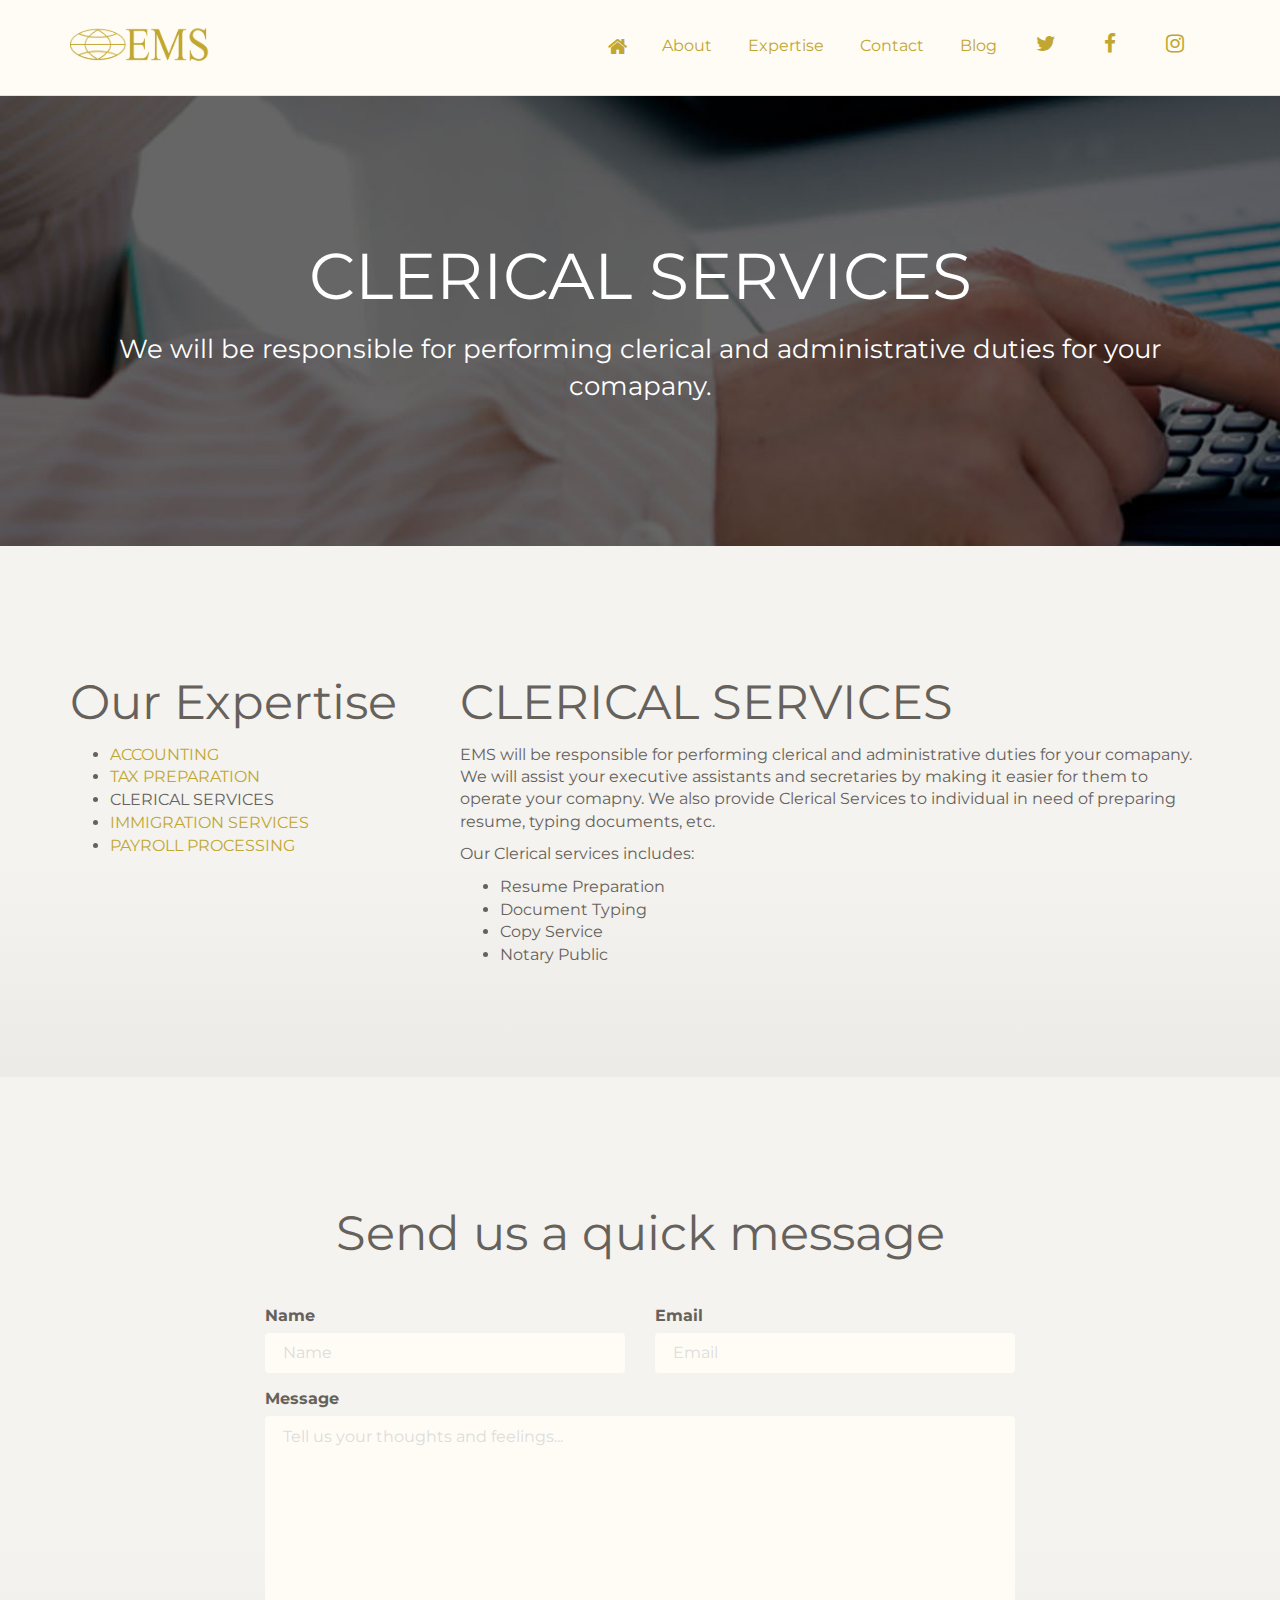
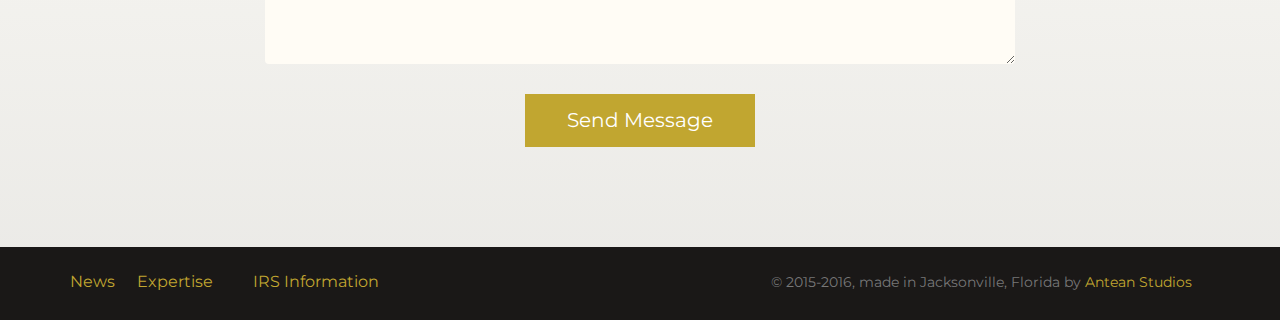
<file: clerical.html>
<!doctype html>
<html lang="en">
<head>
	<meta charset="utf-8" />
	<meta http-equiv="X-UA-Compatible" content="IE=edge,chrome=1" />
	
	<title>ECONOTAX AND MULTI SERVICES</title>
    <meta name="description" content="At Econotax Multi Services we have a strong commitment to helping individuals make the most of their finances."/>
    <meta name="keywords" content="income tax, accounting, clerical services, immigration services, payroll processing, cpa, bookeeping, gainesville, florida" />
    <meta name="author" content="Antean Studios" />

	<meta content='width=device-width, initial-scale=1.0, maximum-scale=1.0, user-scalable=0' name='viewport' />
    <meta name="viewport" content="width=device-width" />
    
    <link href="bootstrap3/css/bootstrap.css" rel="stylesheet" />
    <link href="css/main.css" rel="stylesheet"/>
    <link href="css/style.css" rel="stylesheet" /> 
        
    <!--     Fonts and icons     -->
    <link href="http://maxcdn.bootstrapcdn.com/font-awesome/4.2.0/css/font-awesome.min.css" rel="stylesheet">
    <link href='http://fonts.googleapis.com/css?family=Montserrat' rel='stylesheet' type='text/css'>
    <link href='http://fonts.googleapis.com/css?family=Open+Sans:400,300' rel='stylesheet' type='text/css'>
      
</head>
<body>
    
    <nav class="navbar navbar-default" role="navigation-demo" id="demo-navbar">
      <div class="container">
        <!-- Brand and toggle get grouped for better mobile display -->
        <div class="navbar-header">
          <button type="button" class="navbar-toggle" data-toggle="collapse" data-target="#navigation-example-2">
            <span class="sr-only">Toggle navigation</span>
            <span class="icon-bar"></span>
            <span class="icon-bar"></span>
            <span class="icon-bar"></span>
          </button>
          <a class="navbar-brand" href="index.html"><img src="img/ems-logo.png"></a>
        </div>
    
        <!-- Collect the nav links, forms, and other content for toggling -->
        <div class="collapse navbar-collapse">
          <ul class="nav navbar-nav navbar-right">
              <li>
                <a href="index.html"><i class="fa fa-home"></i></a>
            </li>
            <li>
                <a href="about.html">About</a>
            </li>
            <li>
                <a href="expertise.html" >Expertise</a>
            </li>
              <li>
                <a href="contact.html">Contact</a>
            </li>
              <li>
                <a href="blog.html">Blog</a>
            </li>
            <li>
                <a href="https://twitter.com/econotaxcash" target="_blank" class="btn btn-simple"><i class="fa fa-twitter"></i></a>
            </li>
            <li>
                <a href="https://facebook.com/econotaxcash" target="_blank" class="btn btn-simple"><i class="fa fa-facebook"></i></a>
            </li>
              <li>
                <a href="https://instagram.com/econotaxcash" target="_blank" class="btn btn-simple"><i class="fa fa-instagram"></i></a>
            </li>
           </ul>
        </div><!-- /.navbar-collapse -->
      </div><!-- /.container-->
    </nav> 
    <div class="wrapper">
       <div class="banner" style="background-image: url(img/banner_clerical_service.jpg)">
            <div class="container">
                <div class="motto2">
                    <h1>CLERICAL SERVICES</h1>
                    <h3>We will be responsible for performing clerical and administrative duties for your comapany.</h3>
                </div>
            </div>    
        </div> 
          <div class="wraper">
             <div class="main">
                 <div class="section text-center section">
	<div class="container">






     
		<div class="row" style="text-align:left;">
            <div class="col-sm-4">
            <h2>Our Expertise</h2>
                <ul>
                <li><a href="accounting.html">ACCOUNTING</a></li>
                    <li><a href="tax-services.html">TAX PREPARATION</a></li>
                    <li>CLERICAL SERVICES</li>
                    <li><a href="immigration.html">IMMIGRATION SERVICES</a></li>
                    <li><a href="payroll.html">PAYROLL PROCESSING</a> </li>
                </ul>
            </div>
			<div class="col-sm-8">	
              <h2>CLERICAL SERVICES</h2>
                <p>EMS will be responsible for performing clerical and administrative duties for your comapany. We will assist your executive assistants and secretaries by making it easier for them to operate your comapny. We also provide Clerical Services to individual in need of preparing resume, typing documents, etc.</p>
		<p>Our Clerical services includes:</p>
                <ul>
                
    <li>Resume Preparation</li>
    <li>Document Typing</li>
    <li>Copy Service</li>
    <li>Notary Public</li>

                </ul>
			</div>
		</div>
  </div>
                 </div>
              </div>
        </div>
    </div>
        <div class="section section">
                <div class="container">
                    <div class="row">
                        <div class="col-md-8 col-md-offset-2">
                            <h2 class="text-center">Send us a quick message</h2>
                            <form action="php/newMail.php" method="post" class="contact-form">
                                <div class="row">
                                    <div class="col-md-6">
                                        <label>Name</label>
                                        <input class="form-control" type="text" placeholder="Name" data-validation="required">
                                    </div>
                                    <div class="col-md-6">
                                        <label>Email</label>
                                        <input class="form-control" placeholder="Email" type="text" data-validation="email">
                                    </div>
                                </div>
                                <label>Message</label>
                                <textarea name="body" class="form-control" rows="10" placeholder="Tell us your thoughts and feelings..." data-validation="required"></textarea>
                                <div class="row">
                                    <div class="col-md-4 col-md-offset-4">
                                        <button type="submit" class="btn btn-danger btn-block btn-lg btn-fill" value="Send">Send Message</button>
                                    </div>
                                </div>
                            </form>
                        </div>
                    </div>
                    
                </div>
            </div>
      <footer class="footer-demo section-dark">
        <div class="container">
            <nav class="pull-left">
                <ul>
                    <li>
                        <a href="#">News</a>
                    </li>
                    <li>
                        <a href="expertise.html">Expertise</a>
                    </li>
                    <li>
                        <a href="http://www.irs.com">IRS Information</a>
                    </li>
                </ul>
            </nav>
            <div class="copyright pull-right">
                &copy; 2015-2016, made in Jacksonville, Florida by <a href="http://anteanstudios.com">Antean Studios</a>
            </div>
        </div>
    </footer>

</body>

<script src="js/jquery-1.10.2.js" type="text/javascript"></script>
<script src="js/jquery-ui-1.10.4.custom.min.js" type="text/javascript"></script>

<script src="bootstrap3/js/bootstrap.js" type="text/javascript"></script>

<!--  Plugins -->
<script src="js/bootstrap-select.js"></script>

<script src="js/ct-paper.js"></script>
    
</html>
</file>
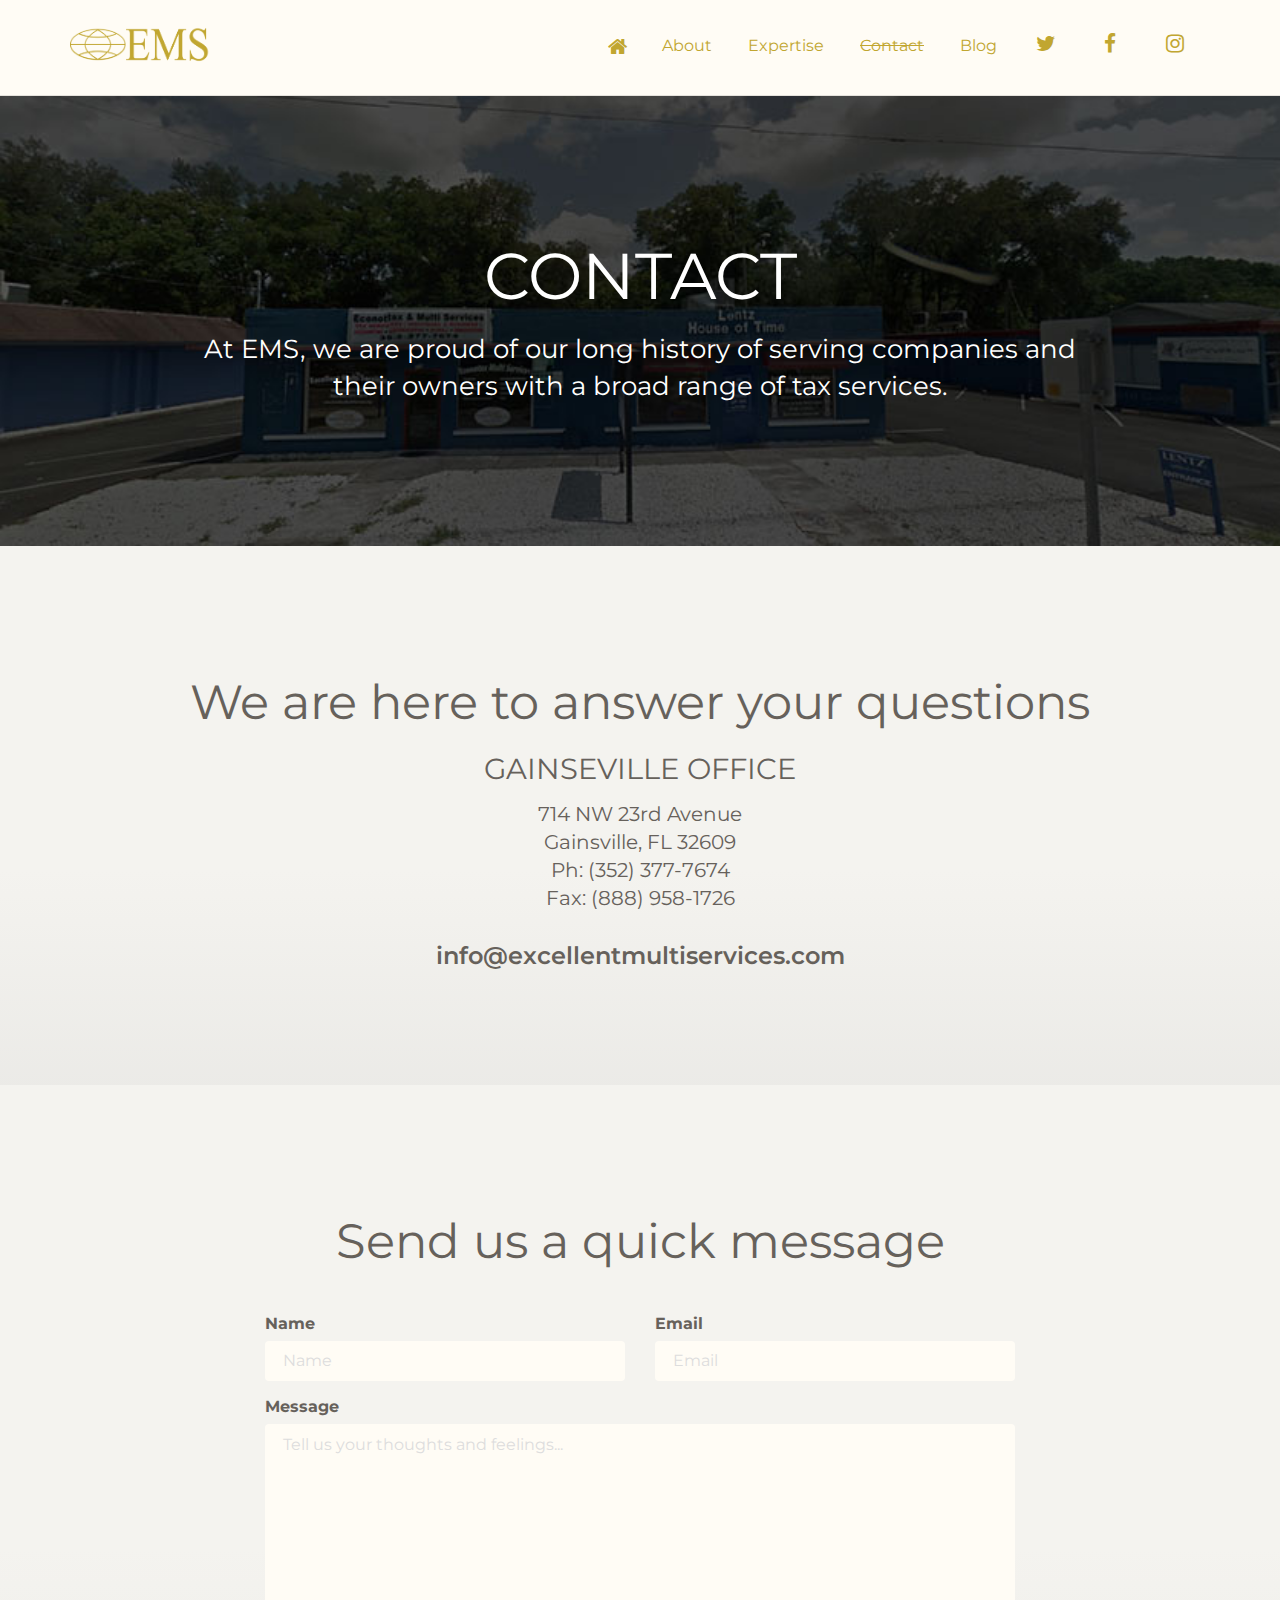
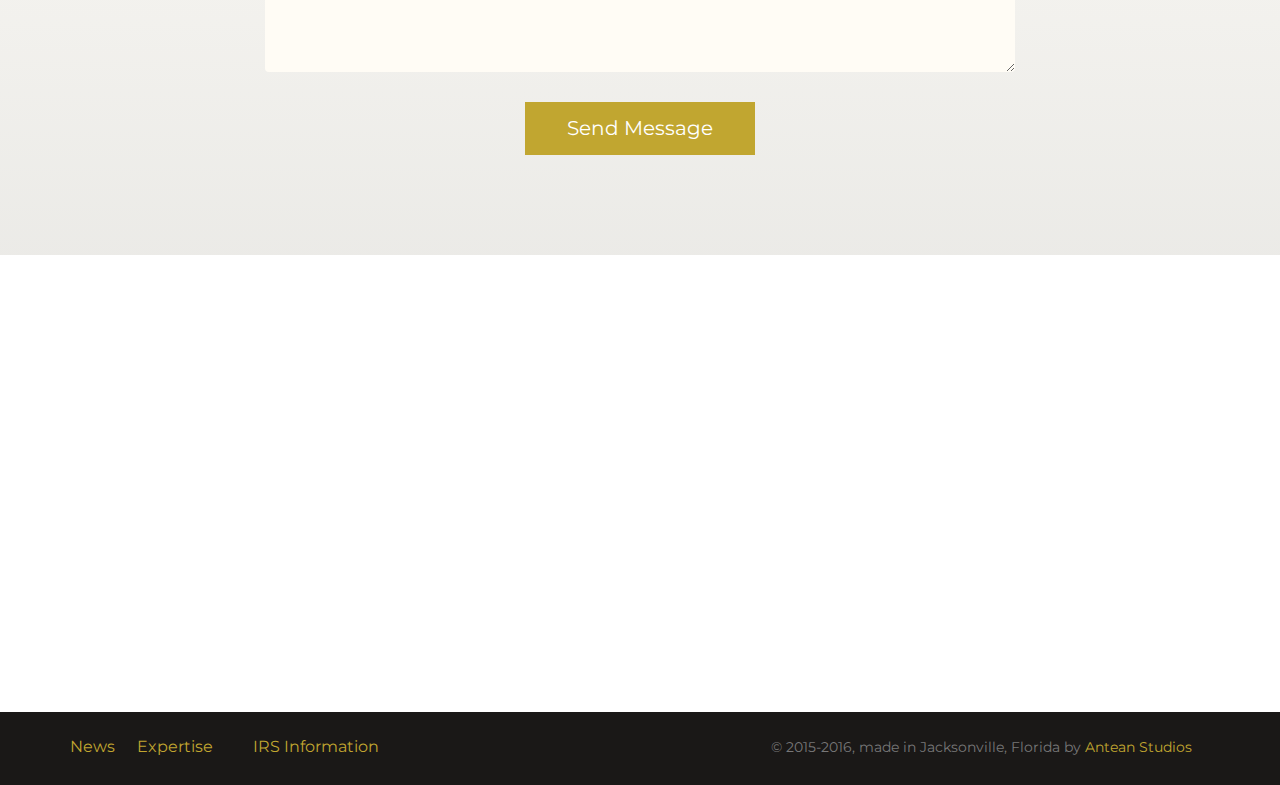
<file: contact.html>
<!doctype html>
<html lang="en">
<head>
	<meta charset="utf-8" />
	<meta http-equiv="X-UA-Compatible" content="IE=edge,chrome=1" />
	
	<title>ECONOTAX AND MULTI SERVICES</title>
    <meta name="description" content="At Econotax Multi Services we have a strong commitment to helping individuals make the most of their finances."/>
    <meta name="keywords" content="income tax, accounting, clerical services, immigration services, payroll processing, cpa, bookeeping, gainesville, florida" />
    <meta name="author" content="Antean Studios" />

	<meta content='width=device-width, initial-scale=1.0, maximum-scale=1.0, user-scalable=0' name='viewport' />
    <meta name="viewport" content="width=device-width" />
    
    <link href="bootstrap3/css/bootstrap.css" rel="stylesheet" />
    <link href="css/main.css" rel="stylesheet"/>
    <link href="css/style.css" rel="stylesheet" /> 
        
    <!--     Fonts and icons     -->
    <link href="http://maxcdn.bootstrapcdn.com/font-awesome/4.2.0/css/font-awesome.min.css" rel="stylesheet">
    <link href='http://fonts.googleapis.com/css?family=Montserrat' rel='stylesheet' type='text/css'>
    <link href='http://fonts.googleapis.com/css?family=Open+Sans:400,300' rel='stylesheet' type='text/css'>
      
</head>
<body>
    
    <nav class="navbar navbar-default" role="navigation-demo" id="demo-navbar">
      <div class="container">
        <!-- Brand and toggle get grouped for better mobile display -->
        <div class="navbar-header">
          <button type="button" class="navbar-toggle" data-toggle="collapse" data-target="#navigation-example-2">
            <span class="sr-only">Toggle navigation</span>
            <span class="icon-bar"></span>
            <span class="icon-bar"></span>
            <span class="icon-bar"></span>
          </button>
          <a class="navbar-brand" href="index.html"><img src="img/ems-logo.png"></a>
        </div>
    
        <!-- Collect the nav links, forms, and other content for toggling -->
        <div class="collapse navbar-collapse">
          <ul class="nav navbar-nav navbar-right">
              <li>
                <a href="index.html"><i class="fa fa-home"></i></a>
            </li>
            <li>
                <a href="about.html">About</a>
            </li>
            <li>
                <a href="expertise.html">Expertise</a>
            </li>
              <li>
                <a href="contact.html" style="text-decoration:line-through;">Contact</a>
            </li>
              <li>
                <a href="blog.html">Blog</a>
            </li>
            <li>
                <a href="https://twitter.com/econotaxcash" target="_blank" class="btn btn-simple"><i class="fa fa-twitter"></i></a>
            </li>
            <li>
                <a href="https://facebook.com/econotaxcash" target="_blank" class="btn btn-simple"><i class="fa fa-facebook"></i></a>
            </li>
              <li>
                <a href="https://instagram.com/econotaxcash" target="_blank" class="btn btn-simple"><i class="fa fa-instagram"></i></a>
            </li>
           </ul>
        </div><!-- /.navbar-collapse -->
      </div><!-- /.container-->
    </nav> 
    <div class="wrapper">
       <div class="banner" style="background-image: url(img/contact-us.jpg)">
            <div class="container">
                <div class="motto2">
                    <h1>CONTACT</h1>
                    <h3>At EMS, we are proud of our long history of serving companies and<br> their owners with a broad range of tax services.</h3>
                </div>
            </div>    
        </div> 
          <div class="wraper">
             <div class="main">
                 <div class="section text-center section">
	<div class="container">
        <div class="row">
				<h2>We are here to answer your questions</h2>
				<div class="details">
					<h3>GAINSEVILLE OFFICE</h3>
					<h5>714 NW 23rd Avenue <br>
					Gainsville, FL 32609 <br>
                    Ph: (352) 377-7674<br>
                    Fax: (888) 958-1726</h5>
				</div>        
				<div class="details">
					<h4 class="subheading accent no-margin wow animated fadeInUp">
					info@excellentmultiservices.com</h4>
				</div>   
        </div>     
	</div>
                 </div>
              </div>
        </div>
    </div>
        <div class="section section">
                <div class="container">
                    <div class="row">
                        <div class="col-md-8 col-md-offset-2">
                            <h2 class="text-center">Send us a quick message</h2>
                            <form action="php/newMail.php" method="post" class="contact-form">
                                <div class="row">
                                    <div class="col-md-6">
                                        <label>Name</label>
                                        <input class="form-control" type="text" placeholder="Name" data-validation="required">
                                    </div>
                                    <div class="col-md-6">
                                        <label>Email</label>
                                        <input class="form-control" placeholder="Email" type="text" data-validation="email">
                                    </div>
                                </div>
                                <label>Message</label>
                                <textarea name="body" class="form-control" rows="10" placeholder="Tell us your thoughts and feelings..." data-validation="required"></textarea>
                                <div class="row">
                                    <div class="col-md-4 col-md-offset-4">
                                        <button type="submit" class="btn btn-danger btn-block btn-lg btn-fill" value="Send">Send Message</button>
                                    </div>
                                </div>
                            </form>
                        </div>
                    </div>
                    
                </div>
            </div>
    
    <div class="banner"><iframe src="https://www.google.com/maps/embed?pb=!1m18!1m12!1m3!1d3466.5791404383003!2d-82.33187786487993!3d29.67398467004995!2m3!1f0!2f0!3f0!3m2!1i1024!2i768!4f13.1!3m3!1m2!1s0x88e8a46f005e533f%3A0xba5d4a1da83c012d!2s714+NW+23rd+Ave%2C+Gainesville%2C+FL+32609!5e0!3m2!1sen!2sus!4v1479858438703" width="100%" height="450" frameborder="0" style="border:0" allowfullscreen></iframe> </div>
      <footer class="footer-demo section-dark">
        <div class="container">
            <nav class="pull-left">
                <ul>
    
                    <li>
                        <a href="#">News</a>
                    </li>
                    <li>
                        <a href="expertise.html">Expertise</a>
                    </li>
                    <li>
                        <a href="http://www.irs.com">IRS Information</a>
                    </li>
                </ul>
            </nav>
            <div class="copyright pull-right">
                &copy; 2015-2016, made in Jacksonville, Florida by <a href="http://anteanstudios.com">Antean Studios</a>
            </div>
        </div>
    </footer>

</body>

<script src="js/jquery-1.10.2.js" type="text/javascript"></script>
<script src="js/jquery-ui-1.10.4.custom.min.js" type="text/javascript"></script>

<script src="bootstrap3/js/bootstrap.js" type="text/javascript"></script>

<!--  Plugins -->
<script src="js/bootstrap-select.js"></script>

<script src="js/ct-paper.js"></script>
    
</html>
</file>
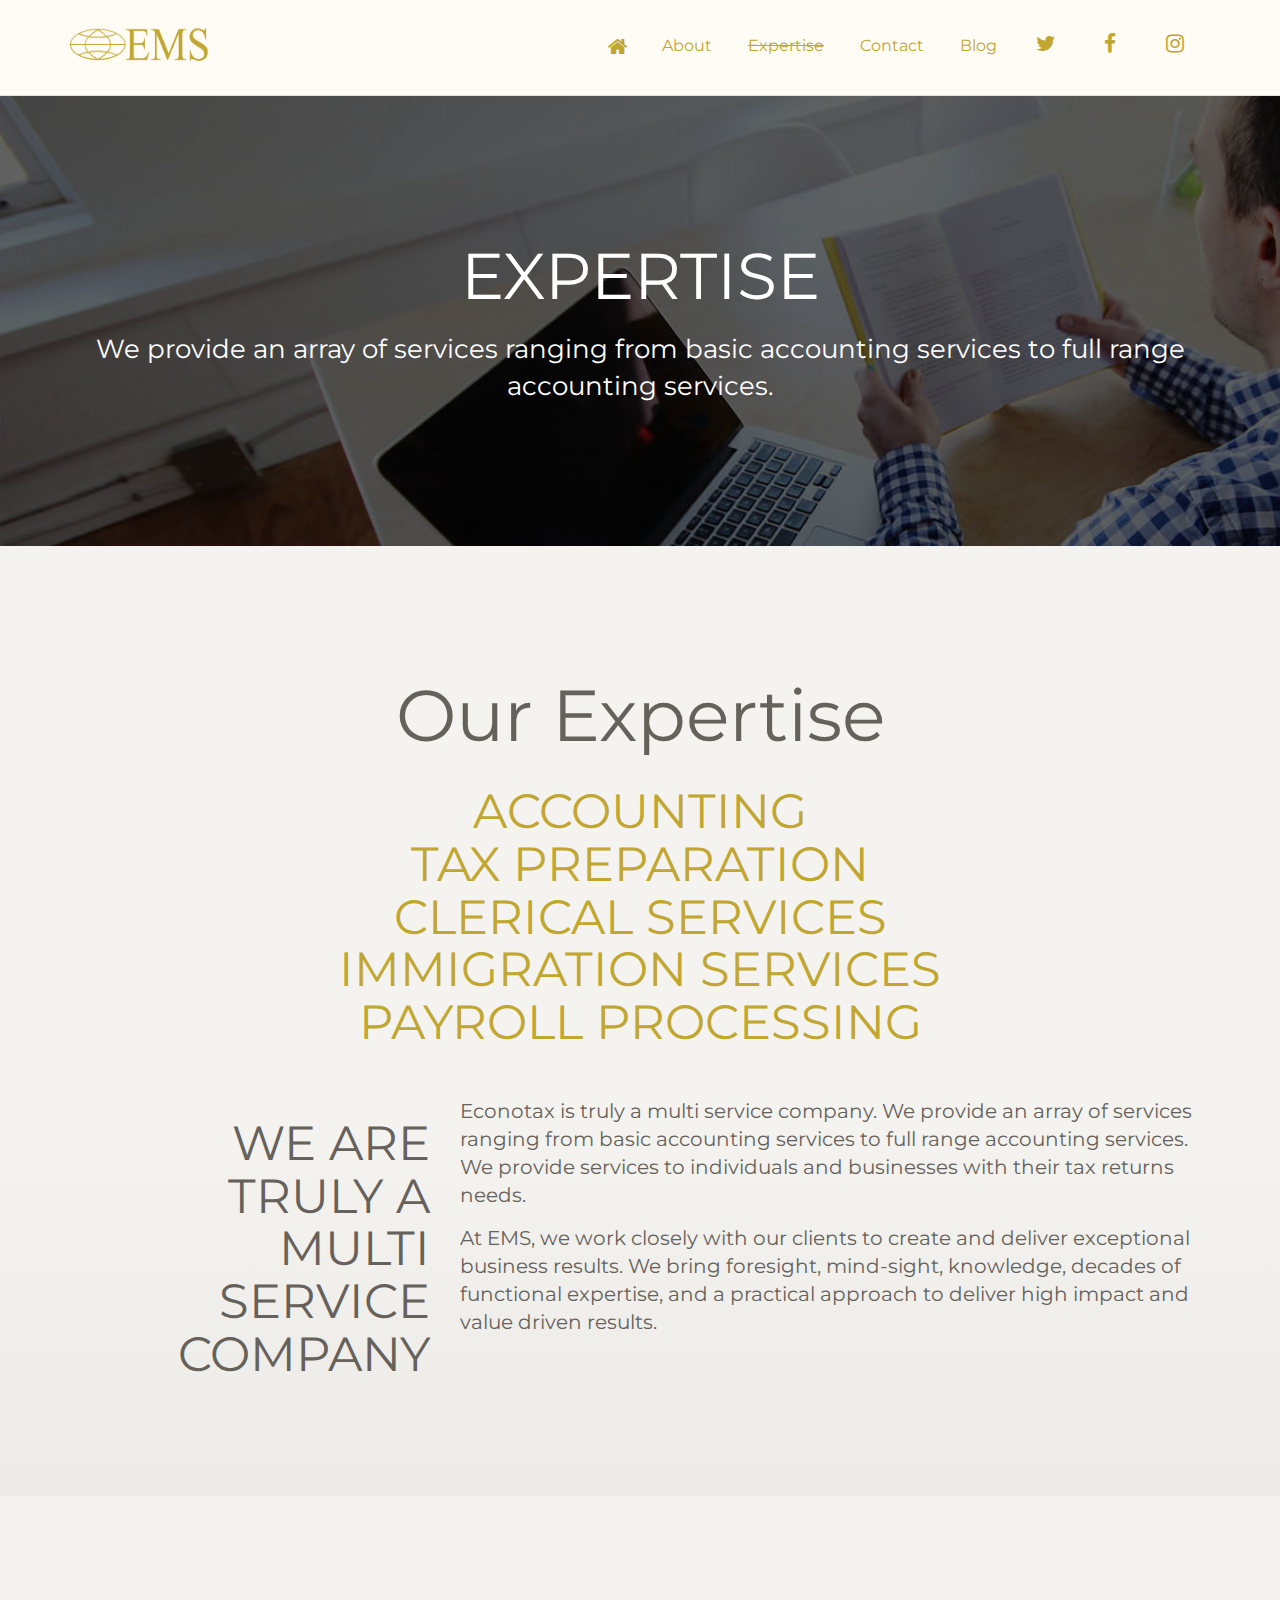
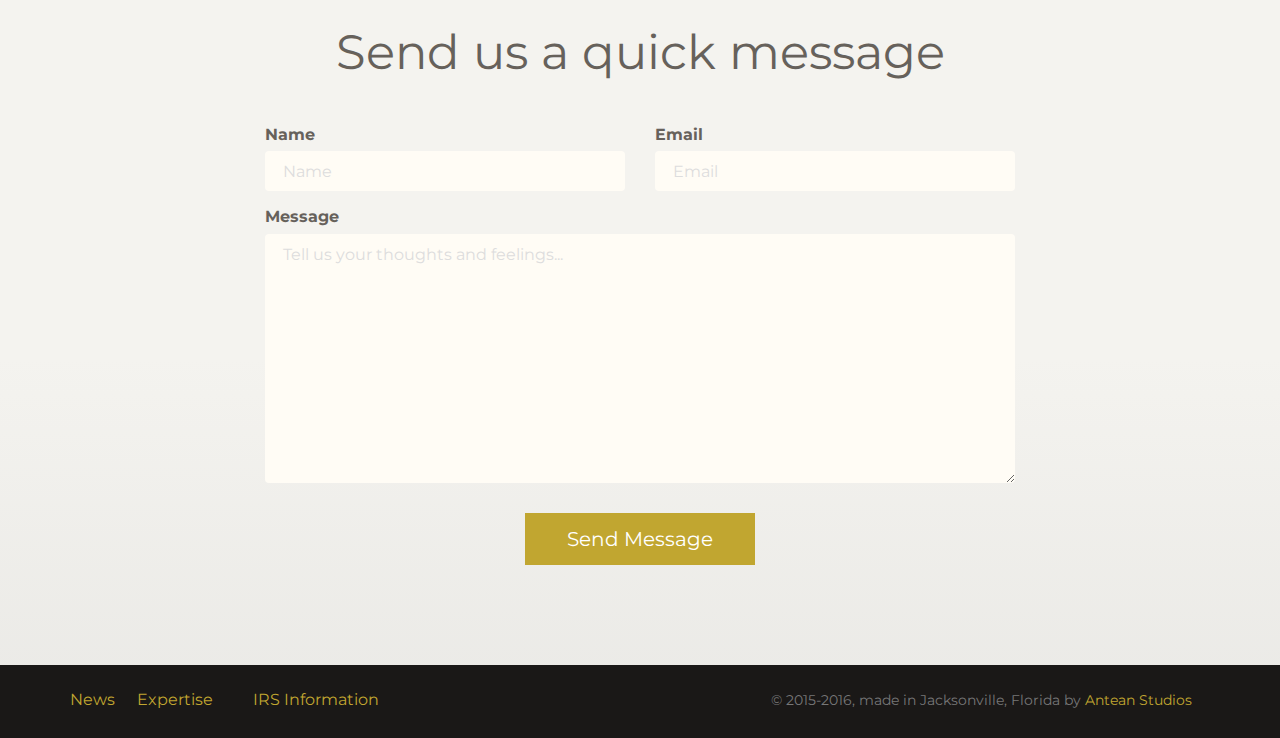
<file: expertise.html>
<!doctype html>
<html lang="en">
<head>
	<meta charset="utf-8" />
	<meta http-equiv="X-UA-Compatible" content="IE=edge,chrome=1" />
	
	<title>ECONOTAX AND MULTI SERVICES</title>
    <meta name="description" content="At Econotax Multi Services we have a strong commitment to helping individuals make the most of their finances."/>
    <meta name="keywords" content="income tax, accounting, clerical services, immigration services, payroll processing, cpa, bookeeping, gainesville, florida" />
    <meta name="author" content="Antean Studios" />

	<meta content='width=device-width, initial-scale=1.0, maximum-scale=1.0, user-scalable=0' name='viewport' />
    <meta name="viewport" content="width=device-width" />
    
    <link href="bootstrap3/css/bootstrap.css" rel="stylesheet" />
    <link href="css/main.css" rel="stylesheet"/>
    <link href="css/style.css" rel="stylesheet" /> 
        
    <!--     Fonts and icons     -->
    <link href="http://maxcdn.bootstrapcdn.com/font-awesome/4.2.0/css/font-awesome.min.css" rel="stylesheet">
    <link href='http://fonts.googleapis.com/css?family=Montserrat' rel='stylesheet' type='text/css'>
    <link href='http://fonts.googleapis.com/css?family=Open+Sans:400,300' rel='stylesheet' type='text/css'>
      
</head>
<body>
    
    <nav class="navbar navbar-default" role="navigation-demo" id="demo-navbar">
      <div class="container">
        <!-- Brand and toggle get grouped for better mobile display -->
        <div class="navbar-header">
          <button type="button" class="navbar-toggle" data-toggle="collapse" data-target="#navigation-example-2">
            <span class="sr-only">Toggle navigation</span>
            <span class="icon-bar"></span>
            <span class="icon-bar"></span>
            <span class="icon-bar"></span>
          </button>
          <a class="navbar-brand" href="index.html"><img src="img/ems-logo.png"></a>
        </div>
    
        <!-- Collect the nav links, forms, and other content for toggling -->
        <div class="collapse navbar-collapse">
         <ul class="nav navbar-nav navbar-right">
              <li>
                <a href="index.html"><i class="fa fa-home"></i></a>
            </li>
            <li>
                <a href="about.html">About</a>
            </li>
            <li>
                <a href="expertise.html" style="text-decoration:line-through;">Expertise</a>
            </li>
              <li>
                <a href="contact.html">Contact</a>
            </li>
             <li>
                <a href="blog.html">Blog</a>
            </li>
            <li>
                <a href="https://twitter.com/econotaxcash" target="_blank" class="btn btn-simple"><i class="fa fa-twitter"></i></a>
            </li>
            <li>
                <a href="https://facebook.com/econotaxcash" target="_blank" class="btn btn-simple"><i class="fa fa-facebook"></i></a>
            </li>
              <li>
                <a href="https://instagram.com/econotaxcash" target="_blank" class="btn btn-simple"><i class="fa fa-instagram"></i></a>
            </li>
           </ul>
        </div><!-- /.navbar-collapse -->
      </div><!-- /.container-->
    </nav> 
    <div class="wrapper">
       <div class="banner" style="background-image: url(img/banner_service_detail.jpg)">
            <div class="container">
                <div class="motto2">
                    <h1>EXPERTISE</h1>
                    <h3>We provide an array of services ranging from basic accounting services to full range accounting services.</h3>
                </div>
            </div>    
        </div> 
          <div class="wraper">
             <div class="main">
                 <div class="section text-center section">
	<div class="container">
		<div class="row">
         
            <h1>Our Expertise</h1>
                
            <h2> <a href="accounting.html">ACCOUNTING</a><br>
                    <a href="tax-services.html">TAX PREPARATION</a><br>
                    <a href="clerical.html">CLERICAL SERVICES</a><br>
                  <a href="immigration.html">IMMIGRATION SERVICES</a><br>
                <a href="payroll.html">PAYROLL PROCESSING</a></h2>
                
        </div>
        <br> 
         <div class="row">
  <div class="col-sm-4"  style="text-align:right;"> <h2>WE ARE TRULY A MULTI SERVICE COMPANY</h2> </div>
  <div class="col-sm-8"  style="text-align:left;"><h5>Econotax is truly a multi service company. We provide an array of services ranging from basic accounting services to full range accounting services.  We provide services to individuals and businesses with their tax returns needs.</h5>
		<h5>At EMS, we work closely with our clients to create and deliver exceptional business results. We bring foresight, mind-sight, knowledge, decades of functional expertise, and a practical approach to deliver high impact and value driven results.</h5></div>
</div>       
         
	</div>
                 </div>
              </div>
        </div>
    </div>
        <div class="section section">
                <div class="container">
                    <div class="row">
                        <div class="col-md-8 col-md-offset-2">
                            <h2 class="text-center">Send us a quick message</h2>
                            <form action="php/newMail.php" method="post" class="contact-form">
                                <div class="row">
                                    <div class="col-md-6">
                                        <label>Name</label>
                                        <input class="form-control" type="text" placeholder="Name" data-validation="required">
                                    </div>
                                    <div class="col-md-6">
                                        <label>Email</label>
                                        <input class="form-control" placeholder="Email" type="text" data-validation="email">
                                    </div>
                                </div>
                                <label>Message</label>
                                <textarea name="body" class="form-control" rows="10" placeholder="Tell us your thoughts and feelings..." data-validation="required"></textarea>
                                <div class="row">
                                    <div class="col-md-4 col-md-offset-4">
                                        <button type="submit" class="btn btn-danger btn-block btn-lg btn-fill" value="Send">Send Message</button>
                                    </div>
                                </div>
                            </form>
                        </div>
                    </div>
                    
                </div>
            </div>
      <footer class="footer-demo section-dark">
        <div class="container">
            <nav class="pull-left">
                <ul>
    
                    <li>
                        <a href="#">News</a>
                    </li>
                    <li>
                        <a href="expertise.html">Expertise</a>
                    </li>
                    <li>
                        <a href="http://www.irs.com">IRS Information</a>
                    </li>
                </ul>
            </nav>
            <div class="copyright pull-right">
                &copy; 2015-2016, made in Jacksonville, Florida by <a href="http://anteanstudios.com">Antean Studios</a>
            </div>
        </div>
    </footer>

</body>

<script src="js/jquery-1.10.2.js" type="text/javascript"></script>
<script src="js/jquery-ui-1.10.4.custom.min.js" type="text/javascript"></script>

<script src="bootstrap3/js/bootstrap.js" type="text/javascript"></script>

<!--  Plugins -->
<script src="js/bootstrap-select.js"></script>

<script src="js/ct-paper.js"></script>
    
</html>
</file>
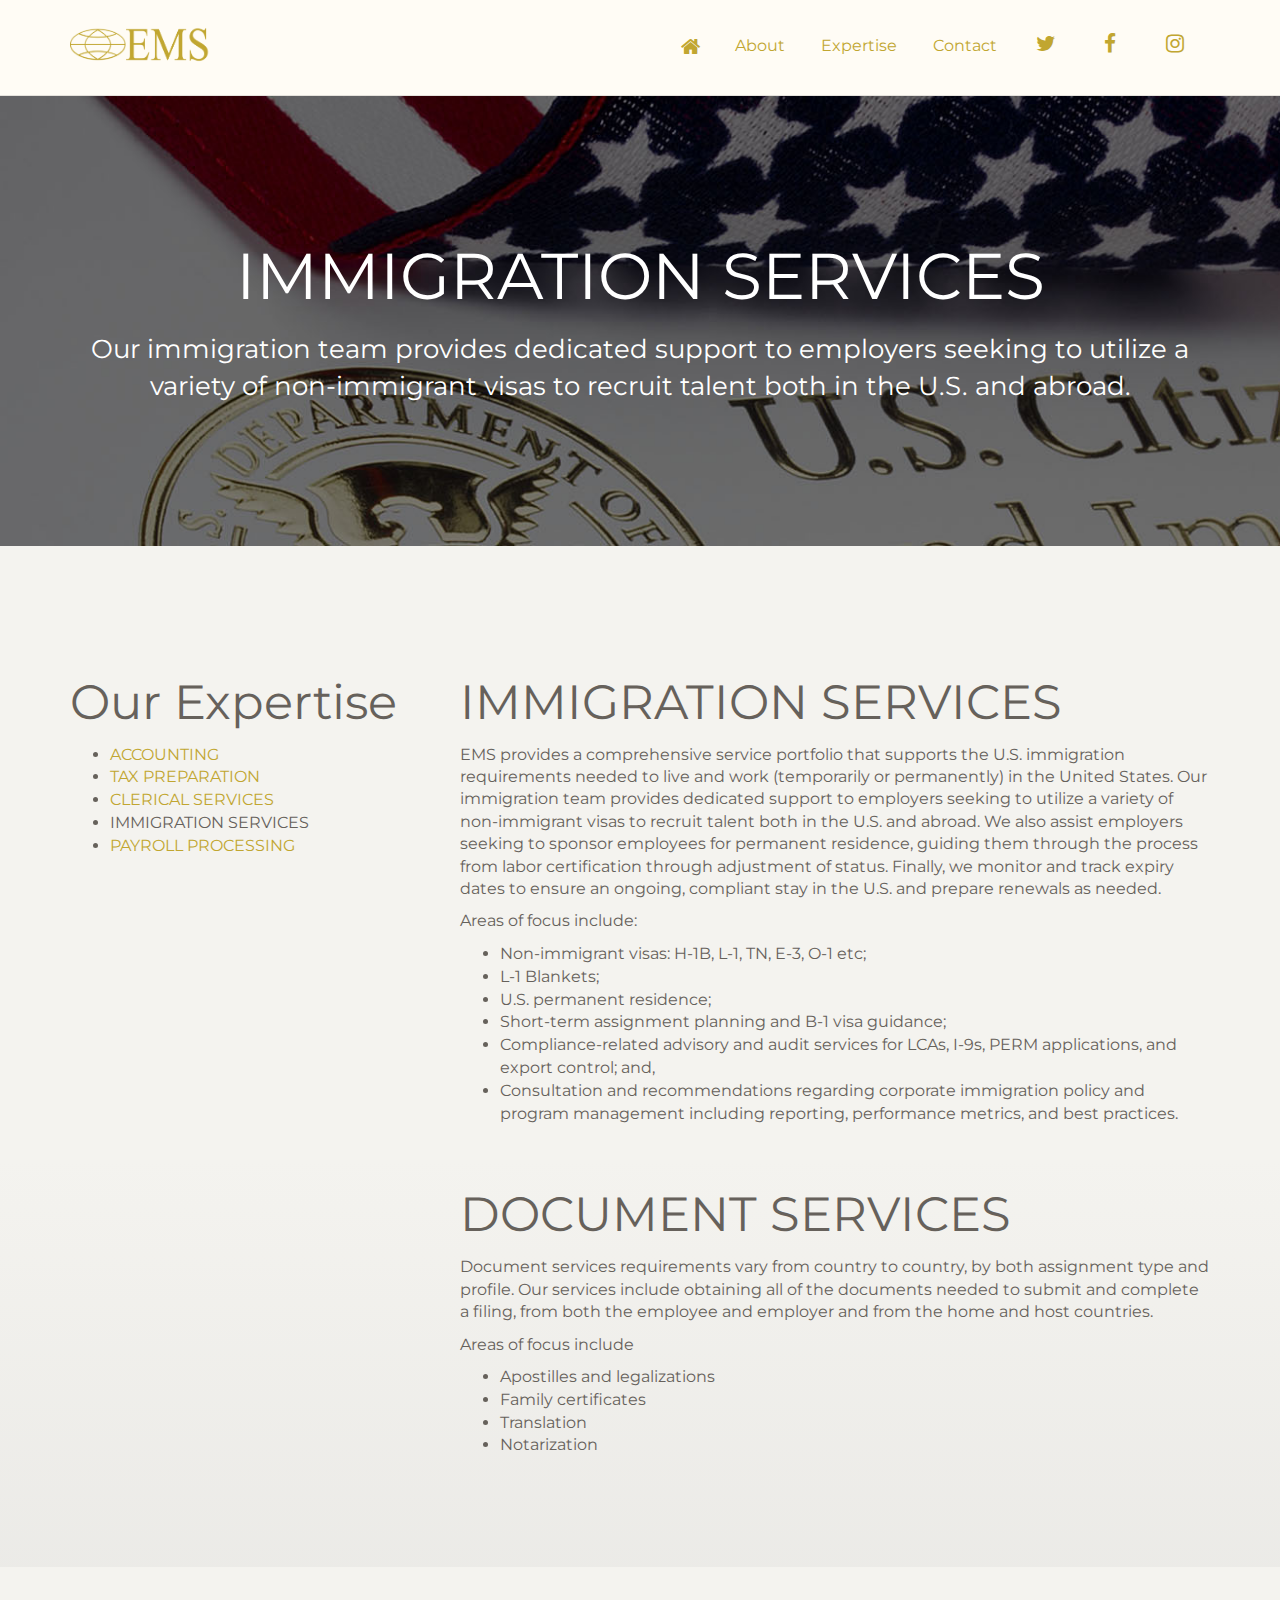
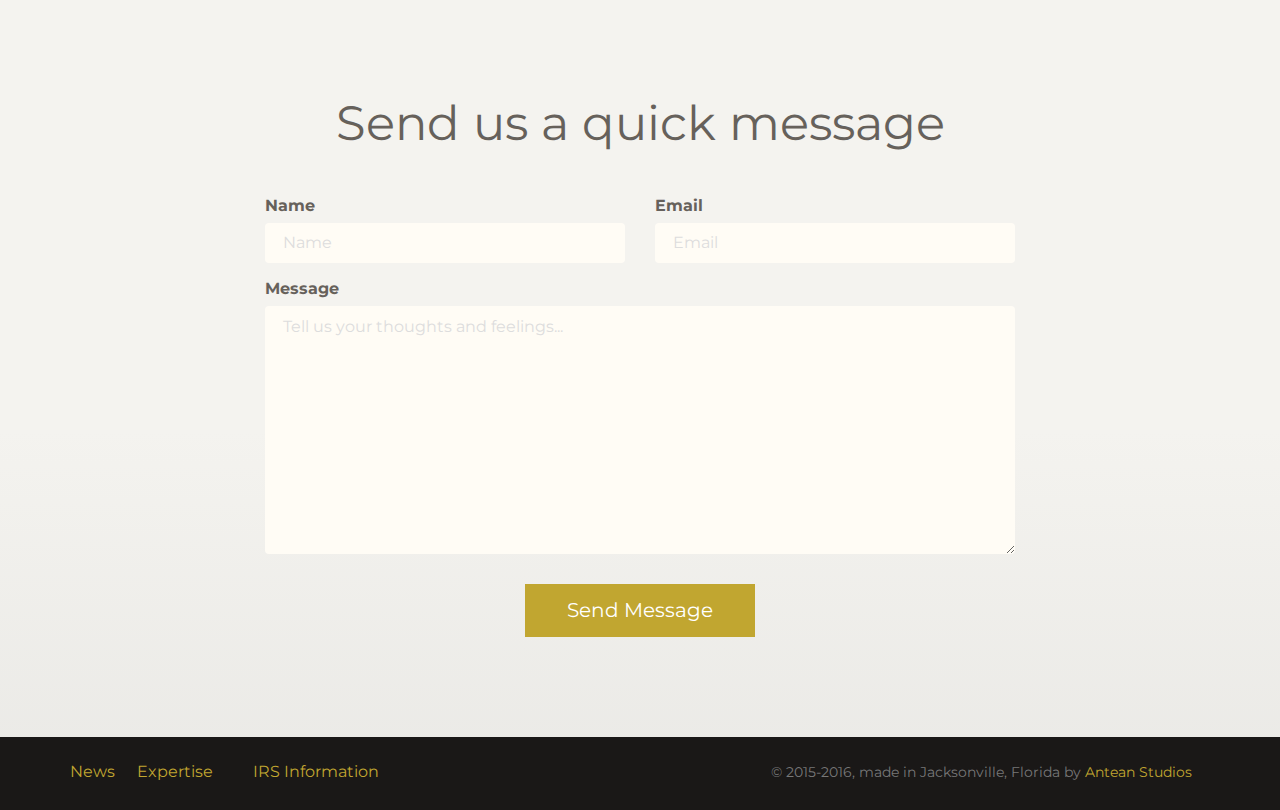
<file: immigration.html>
<!doctype html>
<html lang="en">
<head>
	<meta charset="utf-8" />
	<meta http-equiv="X-UA-Compatible" content="IE=edge,chrome=1" />
	
	<title>ECONOTAX AND MULTI SERVICES</title>
    <meta name="description" content="At Econotax Multi Services we have a strong commitment to helping individuals make the most of their finances."/>
    <meta name="keywords" content="income tax, accounting, clerical services, immigration services, payroll processing, cpa, bookeeping, gainesville, florida" />
    <meta name="author" content="Antean Studios" />

	<meta content='width=device-width, initial-scale=1.0, maximum-scale=1.0, user-scalable=0' name='viewport' />
    <meta name="viewport" content="width=device-width" />
    
    <link href="bootstrap3/css/bootstrap.css" rel="stylesheet" />
    <link href="css/main.css" rel="stylesheet"/>
    <link href="css/style.css" rel="stylesheet" /> 
        
    <!--     Fonts and icons     -->
    <link href="http://maxcdn.bootstrapcdn.com/font-awesome/4.2.0/css/font-awesome.min.css" rel="stylesheet">
    <link href='http://fonts.googleapis.com/css?family=Montserrat' rel='stylesheet' type='text/css'>
    <link href='http://fonts.googleapis.com/css?family=Open+Sans:400,300' rel='stylesheet' type='text/css'>
      
</head>
<body>
    
    <nav class="navbar navbar-default" role="navigation-demo" id="demo-navbar">
      <div class="container">
        <!-- Brand and toggle get grouped for better mobile display -->
        <div class="navbar-header">
          <button type="button" class="navbar-toggle" data-toggle="collapse" data-target="#navigation-example-2">
            <span class="sr-only">Toggle navigation</span>
            <span class="icon-bar"></span>
            <span class="icon-bar"></span>
            <span class="icon-bar"></span>
          </button>
          <a class="navbar-brand" href="index.html"><img src="img/ems-logo.png"></a>
        </div>
    
        <!-- Collect the nav links, forms, and other content for toggling -->
        <div class="collapse navbar-collapse">
          <ul class="nav navbar-nav navbar-right">
              <li>
                <a href="index.html"><i class="fa fa-home"></i></a>
            </li>
            <li>
                <a href="about.html">About</a>
            </li>
            <li>
                <a href="expertise.html" >Expertise</a>
            </li>
              <li>
                <a href="contact.html">Contact</a>
            </li>
            <li>
                <a href="https://twitter.com/econotaxcash" target="_blank" class="btn btn-simple"><i class="fa fa-twitter"></i></a>
            </li>
            <li>
                <a href="https://facebook.com/econotaxcash" target="_blank" class="btn btn-simple"><i class="fa fa-facebook"></i></a>
            </li>
              <li>
                <a href="https://instagram.com/econotaxcash" target="_blank" class="btn btn-simple"><i class="fa fa-instagram"></i></a>
            </li>
           </ul>
        </div><!-- /.navbar-collapse -->
      </div><!-- /.container-->
    </nav> 
    <div class="wrapper">
       <div class="banner" style="background-image: url(img/banner_immigration_service.jpg)">
            <div class="container">
                <div class="motto2">
                    <h1>IMMIGRATION SERVICES</h1>
                    <h3>Our immigration team provides dedicated support to employers seeking to utilize a variety of non-immigrant visas to recruit talent both in the U.S. and abroad.</h3>
                </div>
            </div>    
        </div> 
          <div class="wraper">
             <div class="main">
                 <div class="section text-center section">
	<div class="container">
        <div class="row" style="text-align:left;">
            <div class="col-sm-4">
            <h2>Our Expertise</h2>
                <ul>
                <li><a href="accounting.html">ACCOUNTING</a></li>
                    <li><a href="tax-services.html">TAX PREPARATION</a></li>
                    <li><a href="clerical.html">CLERICAL SERVICES</a></li>
                    <li>IMMIGRATION SERVICES</li>
                    <li><a href="payroll.html">PAYROLL PROCESSING</a> </li>
                </ul>
            </div>
			<div class="col-sm-8">
                <h2>IMMIGRATION SERVICES</h2>
                <p>EMS provides a comprehensive service portfolio that supports the U.S. immigration requirements needed to live and work (temporarily or permanently) in the United States. Our immigration team provides dedicated support to employers seeking to utilize a variety of non-immigrant visas to recruit talent both in the U.S. and abroad. We also assist employers seeking to sponsor employees for permanent residence, guiding them through the process from labor certification through adjustment of status. Finally, we monitor and track expiry dates to ensure an ongoing, compliant stay in the U.S. and prepare renewals as needed.</p>
		<p>Areas of focus include:</p>
                <ul>    
    <li>Non-immigrant visas: H-1B, L-1, TN, E-3, O-1 etc;</li>
    <li>L-1 Blankets;</li>
    <li>U.S. permanent residence;</li>
    <li>Short-term assignment planning and B-1 visa guidance;</li>
    <li>Compliance-related advisory and audit services for LCAs, I-9s, PERM applications, and export control; and,</li>
    <li>Consultation and recommendations regarding corporate immigration policy and program management including reporting,         performance metrics, and best practices.</li>
                </ul>
            <br>
            <h2 class="heading wow animated fadeInUp"><font size="90px" text-align="left">DOCUMENT SERVICES</font></h2>
            <p>Document services requirements vary from country to country, by both assignment type and profile. Our services include obtaining all of the documents needed to submit and complete a filing, from both the employee and employer and from the home and host countries.</p>
            <p>Areas of focus include</p>
            <ul>       
    <li>Apostilles and legalizations</li>
    <li>Family certificates</li>
    <li>Translation</li>
    <li>Notarization</li>
            </ul>
			</div>
		</div>
  </div>
                 </div>
              </div>
        </div>
    </div>
        <div class="section section">
                <div class="container">
                    <div class="row">
                        <div class="col-md-8 col-md-offset-2">
                            <h2 class="text-center">Send us a quick message</h2>
                            <form action="php/newMail.php" method="post" class="contact-form">
                                <div class="row">
                                    <div class="col-md-6">
                                        <label>Name</label>
                                        <input class="form-control" type="text" placeholder="Name" data-validation="required">
                                    </div>
                                    <div class="col-md-6">
                                        <label>Email</label>
                                        <input class="form-control" placeholder="Email" type="text" data-validation="email">
                                    </div>
                                </div>
                                <label>Message</label>
                                <textarea name="body" class="form-control" rows="10" placeholder="Tell us your thoughts and feelings..." data-validation="required"></textarea>
                                <div class="row">
                                    <div class="col-md-4 col-md-offset-4">
                                        <button type="submit" class="btn btn-danger btn-block btn-lg btn-fill" value="Send">Send Message</button>
                                    </div>
                                </div>
                            </form>
                        </div>
                    </div>
                    
                </div>
            </div>
      <footer class="footer-demo section-dark">
        <div class="container">
            <nav class="pull-left">
                <ul>
    
                    <li>
                        <a href="#">News</a>
                    </li>
                    <li>
                        <a href="expertise.html">Expertise</a>
                    </li>
                    <li>
                        <a href="http://www.irs.com">IRS Information</a>
                    </li>
                </ul>
            </nav>
            <div class="copyright pull-right">
                &copy; 2015-2016, made in Jacksonville, Florida by <a href="http://anteanstudios.com">Antean Studios</a>
            </div>
        </div>
    </footer>

</body>

<script src="js/jquery-1.10.2.js" type="text/javascript"></script>
<script src="js/jquery-ui-1.10.4.custom.min.js" type="text/javascript"></script>

<script src="bootstrap3/js/bootstrap.js" type="text/javascript"></script>

<!--  Plugins -->
<script src="js/bootstrap-select.js"></script>

<script src="js/ct-paper.js"></script>
    
</html>
</file>
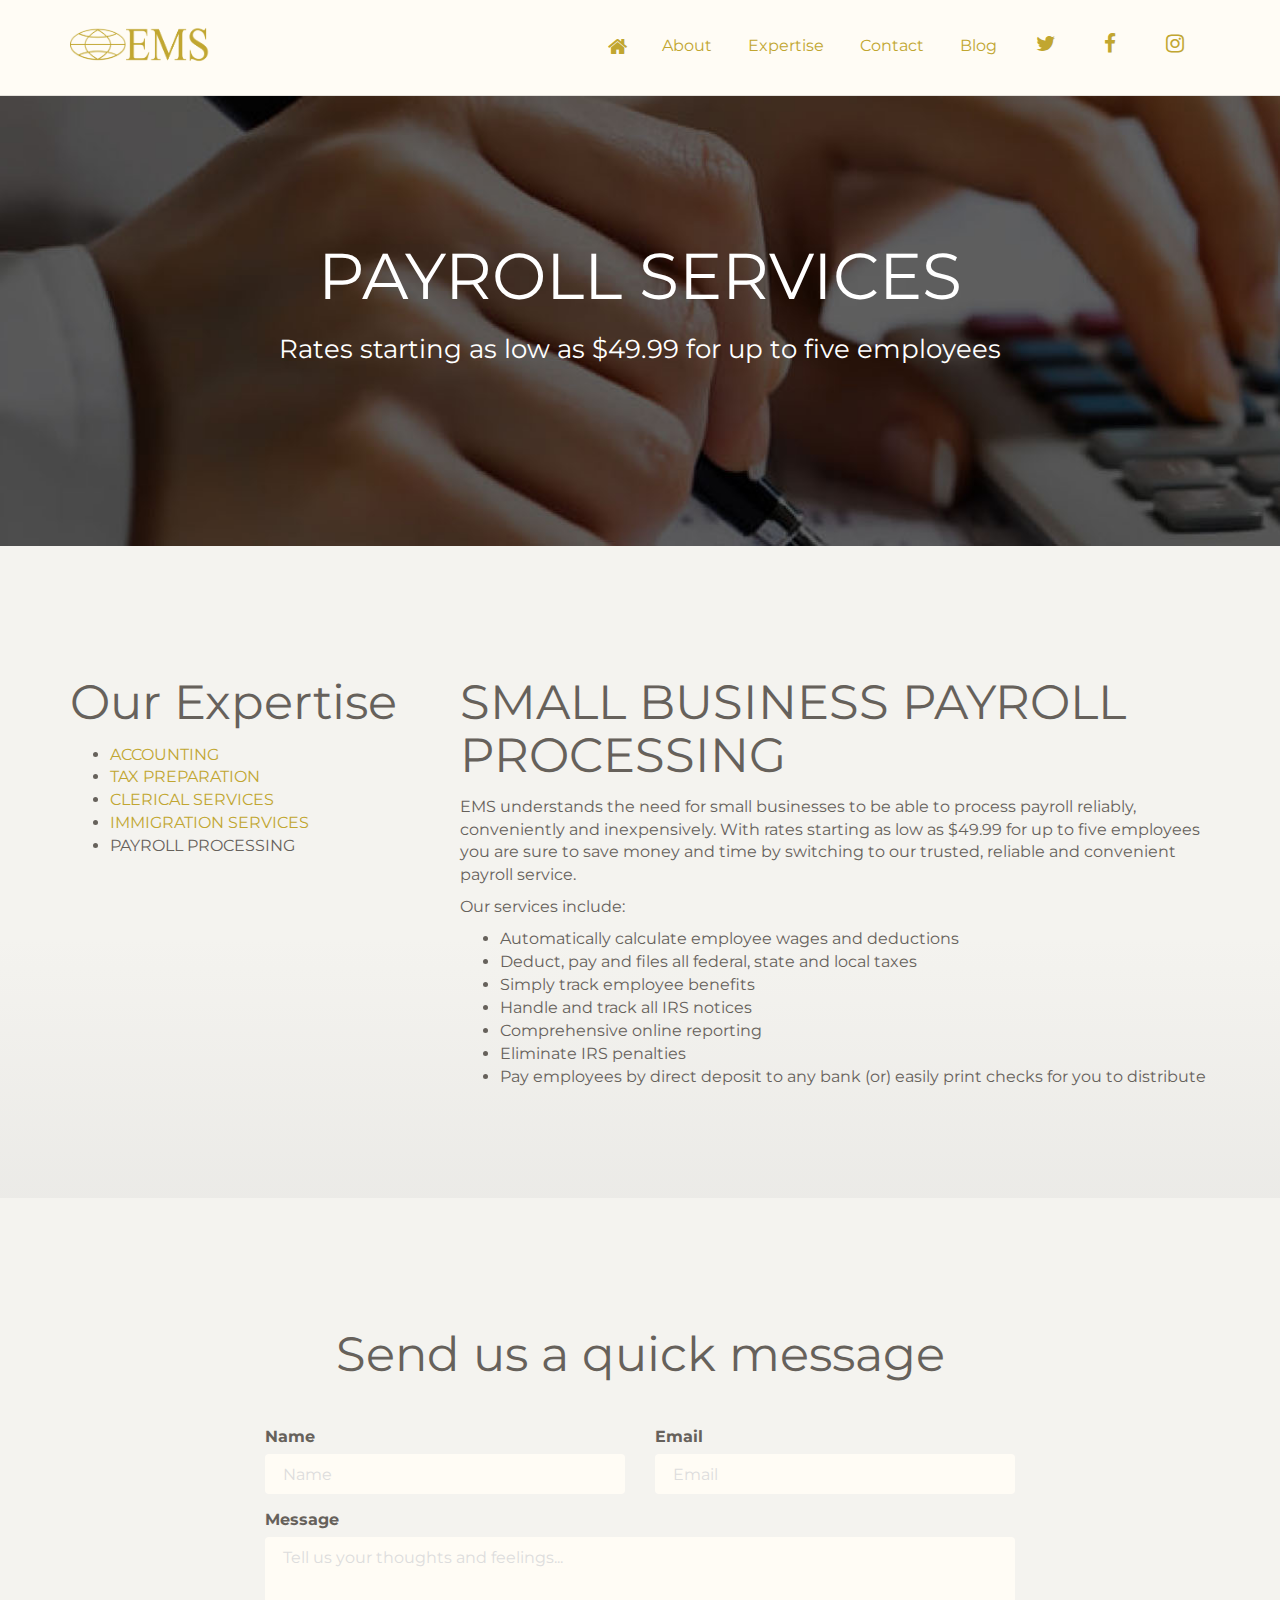
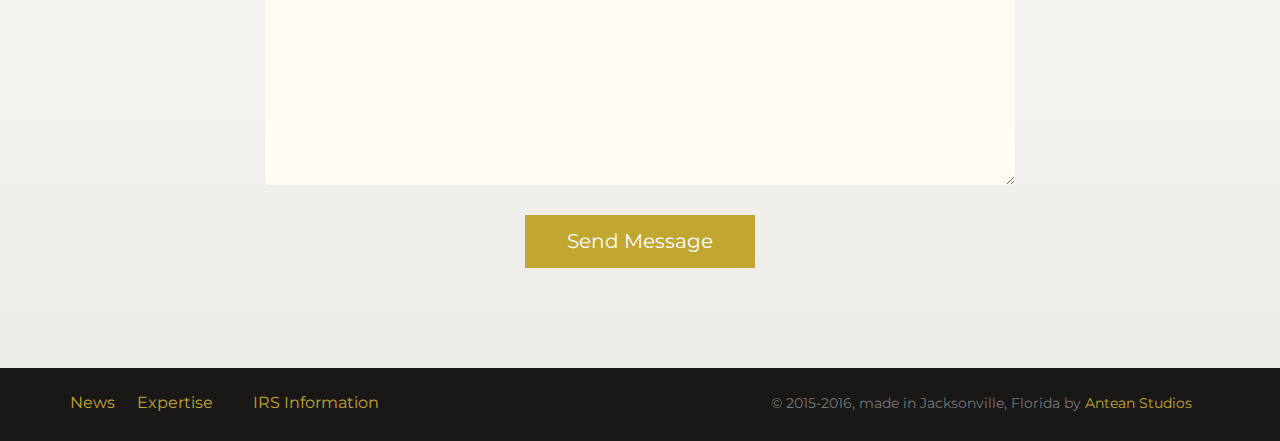
<file: payroll.html>
<!doctype html>
<html lang="en">
<head>
	<meta charset="utf-8" />
	<meta http-equiv="X-UA-Compatible" content="IE=edge,chrome=1" />
	
	<title>ECONOTAX AND MULTI SERVICES</title>
    <meta name="description" content="At Econotax Multi Services we have a strong commitment to helping individuals make the most of their finances."/>
    <meta name="keywords" content="income tax, accounting, clerical services, immigration services, payroll processing, cpa, bookeeping, gainesville, florida" />
    <meta name="author" content="Antean Studios" />

	<meta content='width=device-width, initial-scale=1.0, maximum-scale=1.0, user-scalable=0' name='viewport' />
    <meta name="viewport" content="width=device-width" />
    
    <link href="bootstrap3/css/bootstrap.css" rel="stylesheet" />
    <link href="css/main.css" rel="stylesheet"/>
    <link href="css/style.css" rel="stylesheet" /> 
        
    <!--     Fonts and icons     -->
    <link href="http://maxcdn.bootstrapcdn.com/font-awesome/4.2.0/css/font-awesome.min.css" rel="stylesheet">
    <link href='http://fonts.googleapis.com/css?family=Montserrat' rel='stylesheet' type='text/css'>
    <link href='http://fonts.googleapis.com/css?family=Open+Sans:400,300' rel='stylesheet' type='text/css'>
      
</head>
<body>
    
    <nav class="navbar navbar-default" role="navigation-demo" id="demo-navbar">
      <div class="container">
        <!-- Brand and toggle get grouped for better mobile display -->
        <div class="navbar-header">
          <button type="button" class="navbar-toggle" data-toggle="collapse" data-target="#navigation-example-2">
            <span class="sr-only">Toggle navigation</span>
            <span class="icon-bar"></span>
            <span class="icon-bar"></span>
            <span class="icon-bar"></span>
          </button>
          <a class="navbar-brand" href="index.html"><img src="img/ems-logo.png"></a>
        </div>
    
        <!-- Collect the nav links, forms, and other content for toggling -->
        <div class="collapse navbar-collapse">
          <ul class="nav navbar-nav navbar-right">
              <li>
                <a href="index.html"><i class="fa fa-home"></i></a>
            </li>
            <li>
                <a href="about.html">About</a>
            </li>
            <li>
                <a href="expertise.html" >Expertise</a>
            </li>
              <li>
                <a href="contact.html">Contact</a>
            </li>
              <li>
                <a href="blog.html">Blog</a>
            </li>
           <li>
                <a href="https://twitter.com/econotaxcash" target="_blank" class="btn btn-simple"><i class="fa fa-twitter"></i></a>
            </li>
            <li>
                <a href="https://facebook.com/econotaxcash" target="_blank" class="btn btn-simple"><i class="fa fa-facebook"></i></a>
            </li>
              <li>
                <a href="https://instagram.com/econotaxcash" target="_blank" class="btn btn-simple"><i class="fa fa-instagram"></i></a>
            </li>
           </ul>
        </div><!-- /.navbar-collapse -->
      </div><!-- /.container-->
    </nav> 
    <div class="wrapper">
       <div class="banner" style="background-image: url(img/banner_payroll.jpg)">
            <div class="container">
                <div class="motto2">
                    <h1>PAYROLL SERVICES</h1>
                    <h3>Rates starting as low as $49.99 for up to five employees</h3>
                </div>
            </div>    
        </div> 
          <div class="wraper">
             <div class="main">
                 <div class="section text-center section">
	<div class="container">
<div class="row" style="text-align:left;">
            <div class="col-sm-4">
            <h2>Our Expertise</h2>
                <ul>
                <li><a href="accounting.html">ACCOUNTING</a></li>
                    <li><a href="tax-services.html">TAX PREPARATION</a></li>
                    <li><a href="clerical.html">CLERICAL SERVICES</a></li>
                    <li><a href="immigration.html">IMMIGRATION SERVICES</a></li>
                    <li>PAYROLL PROCESSING</li>
                </ul>
            </div>
			<div class="col-sm-8">
                <h2>SMALL BUSINESS PAYROLL PROCESSING</h2>
                <p>EMS understands the need for small businesses to be able to process payroll reliably, conveniently and inexpensively. With rates starting as low as $49.99 for up to five employees you are sure to save money and time by switching to our trusted, reliable and convenient payroll service.</p>
                
                
		<p>Our services include:</p>
                <ul>
                  <li>  Automatically calculate employee wages and deductions</li>
                  <li>  Deduct, pay and files all federal, state and local taxes</li>
                  <li>  Simply track employee benefits</li>
                  <li>  Handle and track all IRS notices</li>
                  <li>  Comprehensive online reporting</li>
                  <li>  Eliminate IRS penalties</li>
                  <li>  Pay employees by direct deposit to any bank (or) easily print checks for you to distribute</li>
                </ul>
			</div>
		</div>  
  </div>
                 </div>
              </div>
        </div>
    </div>
        <div class="section section">
                <div class="container">
                    <div class="row">
                        <div class="col-md-8 col-md-offset-2">
                            <h2 class="text-center">Send us a quick message</h2>
                            <form action="php/newMail.php" method="post" class="contact-form">
                                <div class="row">
                                    <div class="col-md-6">
                                        <label>Name</label>
                                        <input class="form-control" type="text" placeholder="Name" data-validation="required">
                                    </div>
                                    <div class="col-md-6">
                                        <label>Email</label>
                                        <input class="form-control" placeholder="Email" type="text" data-validation="email">
                                    </div>
                                </div>
                                <label>Message</label>
                                <textarea name="body" class="form-control" rows="10" placeholder="Tell us your thoughts and feelings..." data-validation="required"></textarea>
                                <div class="row">
                                    <div class="col-md-4 col-md-offset-4">
                                        <button type="submit" class="btn btn-danger btn-block btn-lg btn-fill" value="Send">Send Message</button>
                                    </div>
                                </div>
                            </form>
                        </div>
                    </div>
                    
                </div>
            </div>
      <footer class="footer-demo section-dark">
        <div class="container">
            <nav class="pull-left">
                <ul>
    
                    <li>
                        <a href="#">News</a>
                    </li>
                    <li>
                        <a href="expertise.html">Expertise</a>
                    </li>
                    <li>
                        <a href="http://www.irs.com">IRS Information</a>
                    </li>
                </ul>
            </nav>
            <div class="copyright pull-right">
                &copy; 2015-2016, made in Jacksonville, Florida by <a href="http://anteanstudios.com">Antean Studios</a>
            </div>
        </div>
    </footer>
</body>

<script src="js/jquery-1.10.2.js" type="text/javascript"></script>
<script src="js/jquery-ui-1.10.4.custom.min.js" type="text/javascript"></script>

<script src="bootstrap3/js/bootstrap.js" type="text/javascript"></script>

<!--  Plugins -->
<script src="js/bootstrap-select.js"></script>

<script src="js/ct-paper.js"></script>
    
</html>
</file>
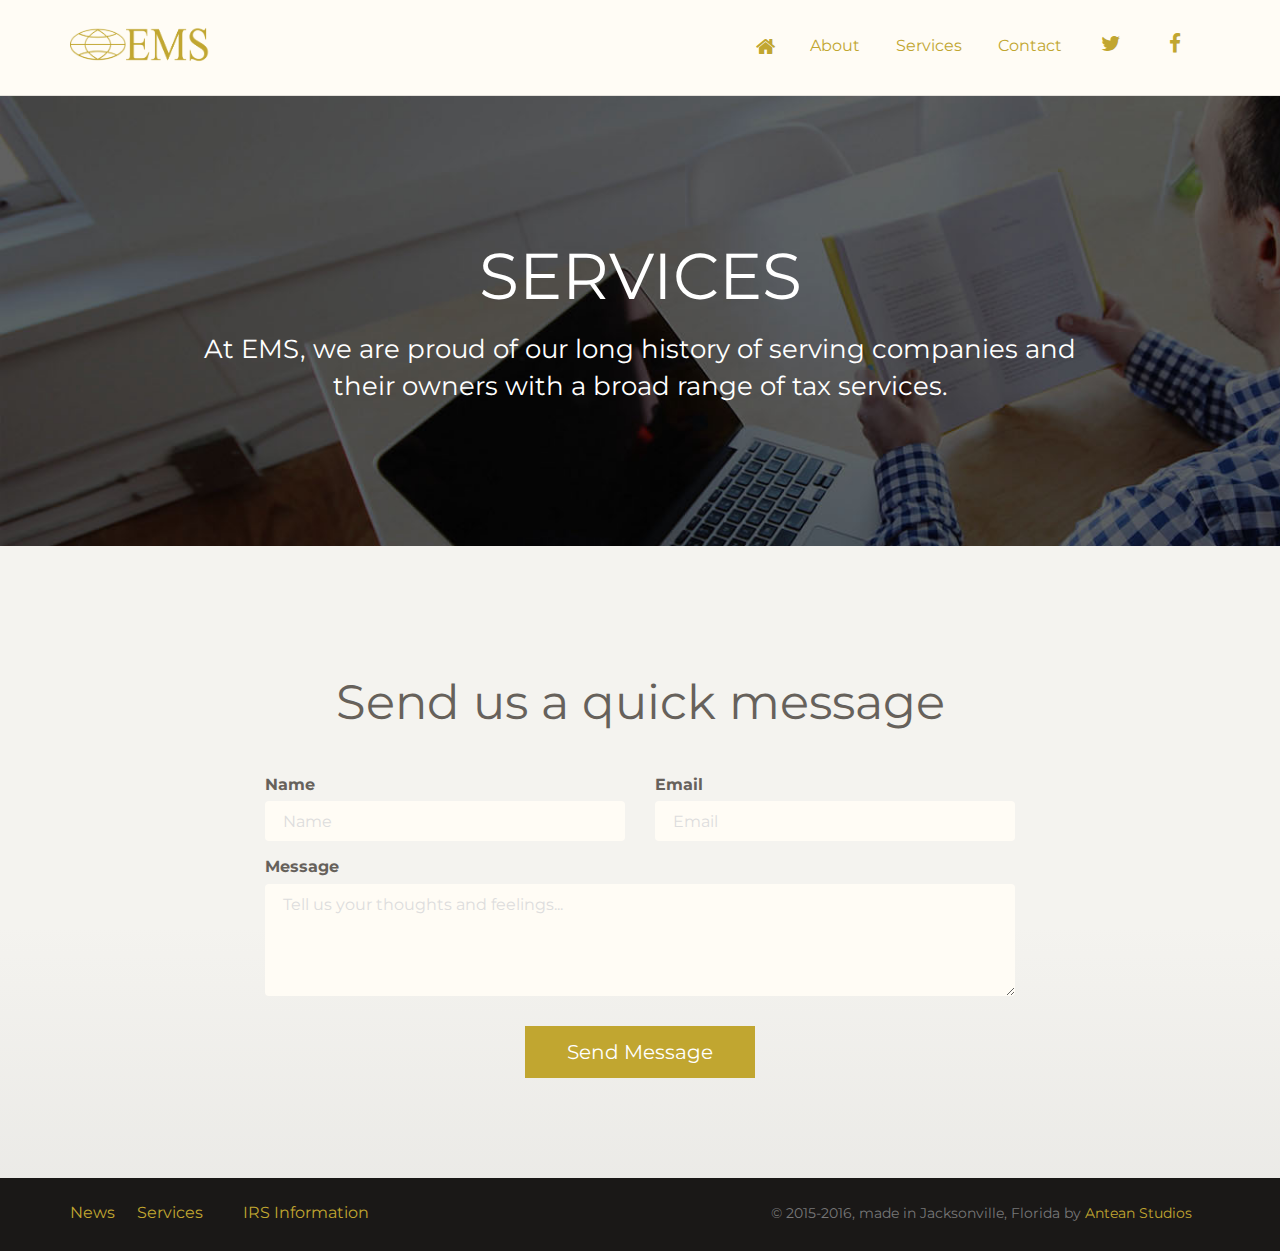
<file: services.html>
<!doctype html>
<html lang="en">
<head>
	<meta charset="utf-8" />
	<link rel="icon" type="image/png" href="assets/paper_img/favicon.ico">
	<meta http-equiv="X-UA-Compatible" content="IE=edge,chrome=1" />
	
	<title>ECONOTAX SERVICES</title>

	<meta content='width=device-width, initial-scale=1.0, maximum-scale=1.0, user-scalable=0' name='viewport' />
    <meta name="viewport" content="width=device-width" />
    
    <link href="bootstrap3/css/bootstrap.css" rel="stylesheet" />
    <link href="css/main.css" rel="stylesheet"/>
    <link href="css/style.css" rel="stylesheet" /> 
        
    <!--     Fonts and icons     -->
    <link href="http://maxcdn.bootstrapcdn.com/font-awesome/4.2.0/css/font-awesome.min.css" rel="stylesheet">
    <link href='http://fonts.googleapis.com/css?family=Montserrat' rel='stylesheet' type='text/css'>
    <link href='http://fonts.googleapis.com/css?family=Open+Sans:400,300' rel='stylesheet' type='text/css'>
      
</head>
<body>
    
    <nav class="navbar navbar-default" role="navigation-demo" id="demo-navbar">
      <div class="container">
        <!-- Brand and toggle get grouped for better mobile display -->
        <div class="navbar-header">
          <button type="button" class="navbar-toggle" data-toggle="collapse" data-target="#navigation-example-2">
            <span class="sr-only">Toggle navigation</span>
            <span class="icon-bar"></span>
            <span class="icon-bar"></span>
            <span class="icon-bar"></span>
          </button>
          <a class="navbar-brand" href="index.html"><img src="img/ems-logo.png"></a>
        </div>
    
        <!-- Collect the nav links, forms, and other content for toggling -->
        <div class="collapse navbar-collapse">
          <ul class="nav navbar-nav navbar-right">
              <li>
                <a href="#"><i class="fa fa-home"></i></a>
            </li>
            <li>
                <a href="#">About</a>
            </li>
            <li>
                <a href="#" >Services</a>
            </li>
              <li>
                <a href="#">Contact</a>
            </li>
            <li>
                <a href="#" target="_blank" class="btn btn-simple"><i class="fa fa-twitter"></i></a>
            </li>
            <li>
                <a href="#" target="_blank" class="btn btn-simple"><i class="fa fa-facebook"></i></a>
            </li>
           </ul>
        </div><!-- /.navbar-collapse -->
      </div><!-- /.container-->
    </nav> 
    <div class="wrapper">
       <div class="banner" style="background-image: url(img/banner_service_detail.jpg)">
            <div class="container">
                <div class="motto2">
                    <h1>SERVICES</h1>
                    <h3>At EMS, we are proud of our long history of serving companies and<br> their owners with a broad range of tax services.</h3>
                </div>
            </div>    
        </div> 
        
        
        
        
        
        
        
        
        
        
        
        
        
        
        
        
        
        
        
        
        
        
        
        
        
        
        <div class="section section">
                <div class="container">
                    <div class="row">
                        <div class="col-md-8 col-md-offset-2">
                            <h2 class="text-center">Send us a quick message</h2>
                            <form class="contact-form">
                                <div class="row">
                                    <div class="col-md-6">
                                        <label>Name</label>
                                        <input class="form-control" placeholder="Name">
                                    </div>
                                    <div class="col-md-6">
                                        <label>Email</label>
                                        <input class="form-control" placeholder="Email">
                                    </div>
                                </div>
                                <label>Message</label>
                                <textarea class="form-control" rows="4" placeholder="Tell us your thoughts and feelings..."></textarea>
                                <div class="row">
                                    <div class="col-md-4 col-md-offset-4">
                                        <button class="btn btn-danger btn-block btn-lg btn-fill">Send Message</button>
                                    </div>
                                </div>
                            </form>
                        </div>
                    </div>
                    
                </div>
            </div>
      <footer class="footer-demo section-dark">
        <div class="container">
            <nav class="pull-left">
                <ul>
    
                    <li>
                        <a href="http://www.creative-tim.com">News</a>
                    </li>
                    <li>
                        <a href="http://blog.creative-tim.com">Services</a>
                    </li>
                    <li>
                        <a href="http://www.creative-tim.com/product/rubik">IRS Information</a>
                    </li>
                </ul>
            </nav>
            <div class="copyright pull-right">
                &copy; 2015-2016, made in Jacksonville, Florida by <a href="http://anteanstudios.com">Antean Studios</a>
            </div>
        </div>
    </footer>

</body>

<script src="js/jquery-1.10.2.js" type="text/javascript"></script>
<script src="js/jquery-ui-1.10.4.custom.min.js" type="text/javascript"></script>

<script src="bootstrap3/js/bootstrap.js" type="text/javascript"></script>

<!--  Plugins -->
<script src="js/bootstrap-select.js"></script>

<script src="js/ct-paper.js"></script>
    
</html>
</file>
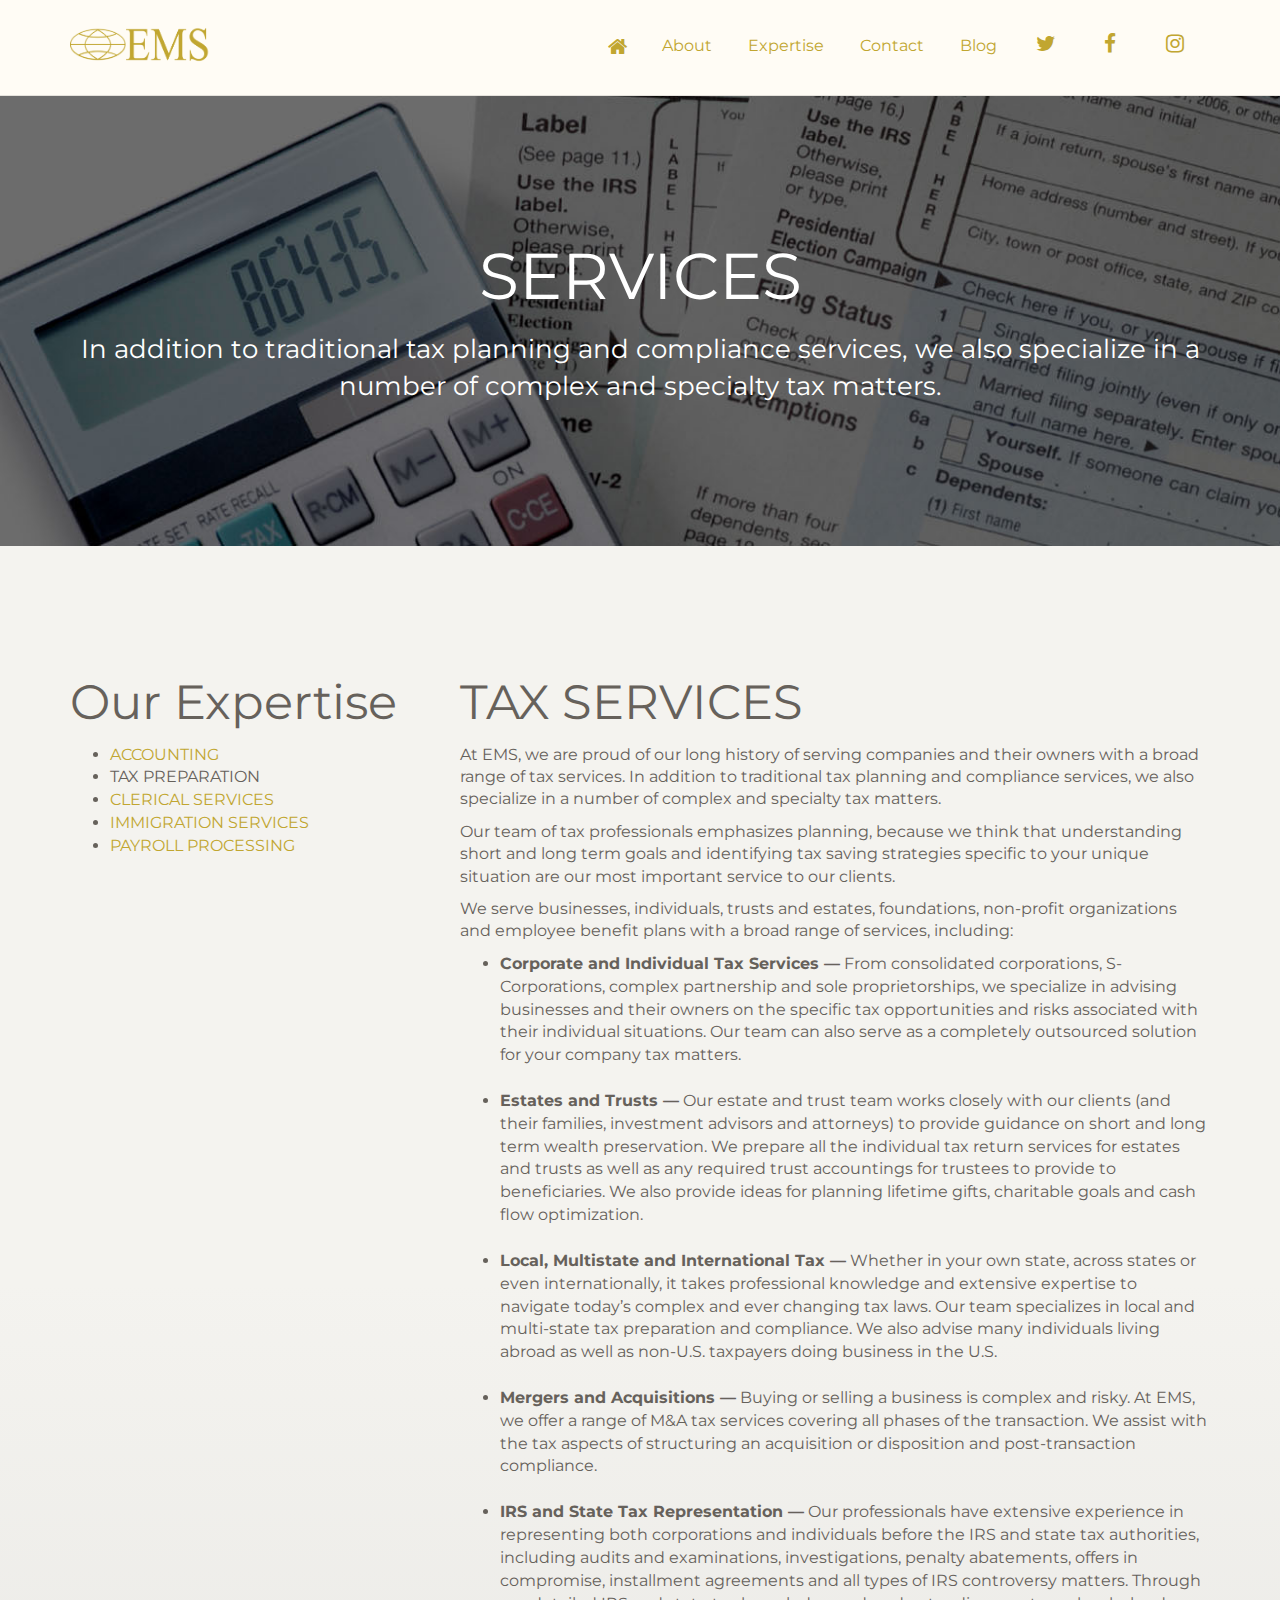
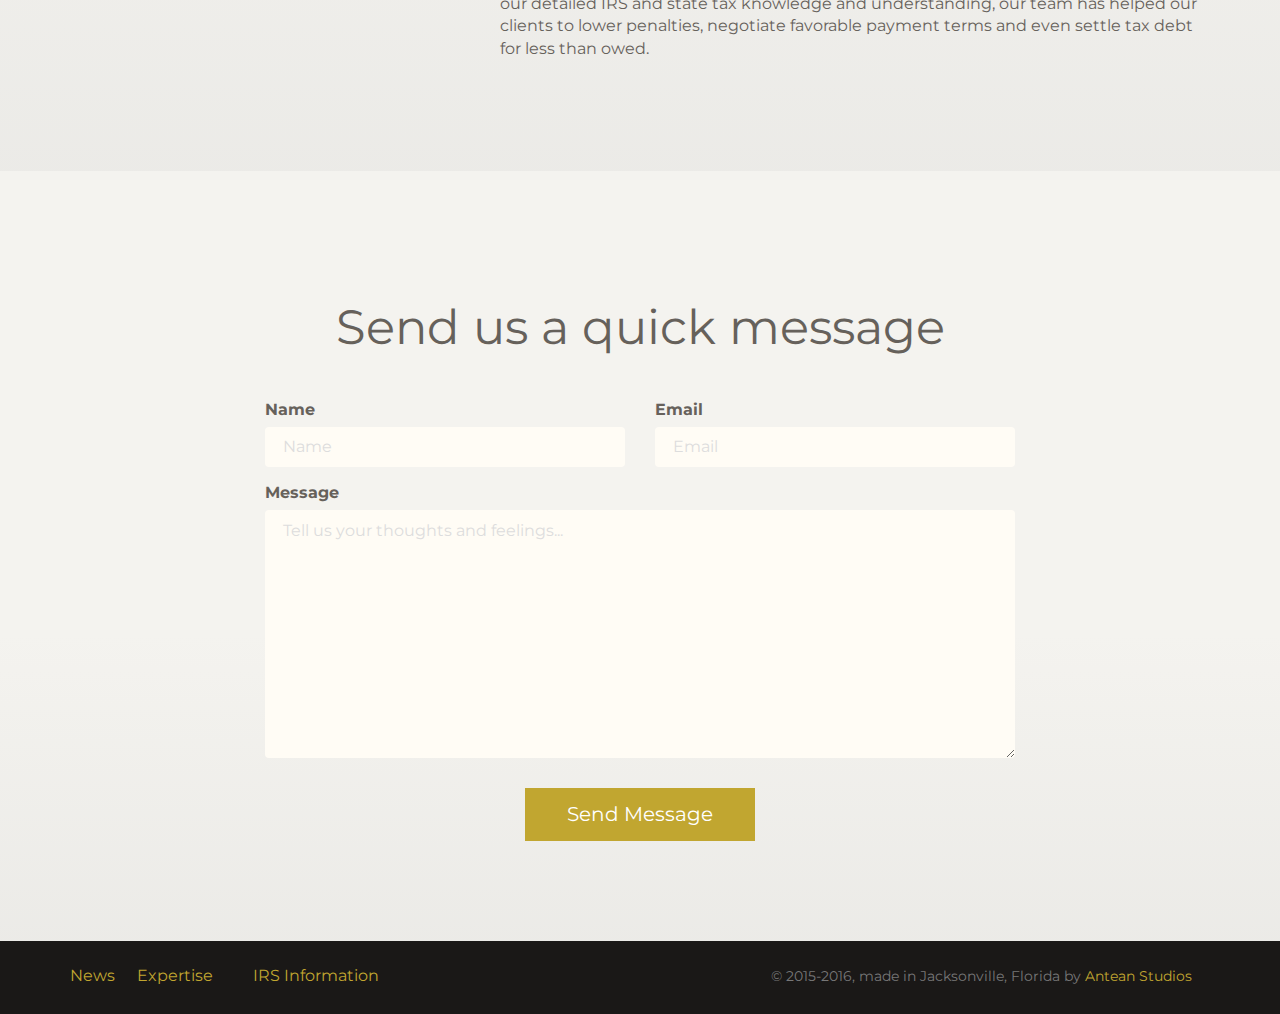
<file: tax-services.html>
<!doctype html>
<html lang="en">
<head>
	<meta charset="utf-8" />
	<meta http-equiv="X-UA-Compatible" content="IE=edge,chrome=1" />
	
	<title>ECONOTAX AND MULTI SERVICES</title>
    <meta name="description" content="At Econotax Multi Services we have a strong commitment to helping individuals make the most of their finances."/>
    <meta name="keywords" content="income tax, accounting, clerical services, immigration services, payroll processing, cpa, bookeeping, gainesville, florida" />
    <meta name="author" content="Antean Studios" />

	<meta content='width=device-width, initial-scale=1.0, maximum-scale=1.0, user-scalable=0' name='viewport' />
    <meta name="viewport" content="width=device-width" />
    
    <link href="bootstrap3/css/bootstrap.css" rel="stylesheet" />
    <link href="css/main.css" rel="stylesheet"/>
    <link href="css/style.css" rel="stylesheet" /> 
        
    <!--     Fonts and icons     -->
    <link href="http://maxcdn.bootstrapcdn.com/font-awesome/4.2.0/css/font-awesome.min.css" rel="stylesheet">
    <link href='http://fonts.googleapis.com/css?family=Montserrat' rel='stylesheet' type='text/css'>
    <link href='http://fonts.googleapis.com/css?family=Open+Sans:400,300' rel='stylesheet' type='text/css'>
      
</head>
<body>
    
    <nav class="navbar navbar-default" role="navigation-demo" id="demo-navbar">
      <div class="container">
        <!-- Brand and toggle get grouped for better mobile display -->
        <div class="navbar-header">
          <button type="button" class="navbar-toggle" data-toggle="collapse" data-target="#navigation-example-2">
            <span class="sr-only">Toggle navigation</span>
            <span class="icon-bar"></span>
            <span class="icon-bar"></span>
            <span class="icon-bar"></span>
          </button>
          <a class="navbar-brand" href="index.html"><img src="img/ems-logo.png"></a>
        </div>
    
        <!-- Collect the nav links, forms, and other content for toggling -->
        <div class="collapse navbar-collapse">
          <ul class="nav navbar-nav navbar-right">
              <li>
                <a href="index.html"><i class="fa fa-home"></i></a>
            </li>
            <li>
                <a href="about.html">About</a>
            </li>
            <li>
                <a href="expertise.html" >Expertise</a>
            </li>
              <li>
                <a href="contact.html">Contact</a>
            </li>
              <li>
                <a href="blog.html">Blog</a>
            </li>
            <li>
                <a href="https://twitter.com/econotaxcash" target="_blank" class="btn btn-simple"><i class="fa fa-twitter"></i></a>
            </li>
            <li>
                <a href="https://facebook.com/econotaxcash" target="_blank" class="btn btn-simple"><i class="fa fa-facebook"></i></a>
            </li>
              <li>
                <a href="https://instagram.com/econotaxcash" target="_blank" class="btn btn-simple"><i class="fa fa-instagram"></i></a>
            </li>
           </ul>
        </div><!-- /.navbar-collapse -->
      </div><!-- /.container-->
    </nav> 
    <div class="wrapper">
       <div class="banner" style="background-image: url(img/banner_tax_preparation.jpg)">
            <div class="container">
                <div class="motto2">
                    <h1>SERVICES</h1>
                    <h3>In addition to traditional tax planning and compliance services, we also specialize in a number of complex and specialty tax matters.</h3>
                </div>
            </div>    
        </div> 
          <div class="wraper">
             <div class="main">
                 <div class="section text-center section">
	<div class="container">
		<div class="row">
            <div class="col-sm-4" style="text-align:left;">
            <h2>Our Expertise</h2>
                <ul>
                <li><a href="accounting.html">ACCOUNTING</a></li>
                    <li>TAX PREPARATION</li>
                    <li><a href="clerical.html">CLERICAL SERVICES</a></li>
                    <li><a href="immigration.html">IMMIGRATION SERVICES</a></li>
                    <li><a href="payroll.html">PAYROLL PROCESSING</a> </li>
                </ul>
            </div>
			<div class="col-sm-8" style="text-align:left;">
                <h2>TAX SERVICES</h2>
                <p>At EMS, we are proud of our long history of serving companies and their owners with a broad range of tax services. In addition to traditional tax planning and compliance services, we also specialize in a number of complex and specialty tax matters.</p>

<p>Our team of tax professionals emphasizes planning, because we think that understanding short and long term goals and identifying tax saving strategies specific to your unique situation are our most important service to our clients.</p>

<p>We serve businesses, individuals, trusts and estates, foundations, non-profit organizations and employee benefit plans with a broad range of services, including: </p>
                
                <ul>
                <li><b>Corporate and Individual Tax Services —</b> From consolidated corporations, S-Corporations, complex partnership and sole proprietorships, we specialize in advising businesses and their owners on the specific tax opportunities and risks associated with their individual situations. Our team can also serve as a completely outsourced solution for your company tax matters.</li><br>
    <li><b>Estates and Trusts —</b> Our estate and trust team works closely with our clients (and their families, investment advisors and attorneys) to provide guidance on short and long term wealth preservation. We prepare all the individual tax return services for estates and trusts as well as any required trust accountings for trustees to provide to beneficiaries. We also provide ideas for planning lifetime gifts, charitable goals and cash flow optimization.</li><br>
    <li><b>Local, Multistate and International Tax —</b> Whether in your own state, across states or even internationally, it takes professional knowledge and extensive expertise to navigate today’s complex and ever changing tax laws. Our team specializes in local and multi-state tax preparation and compliance. We also advise many individuals living abroad as well as non-U.S. taxpayers doing business in the U.S.</li><br>
    <li><b>Mergers and Acquisitions —</b> Buying or selling a business is complex and risky. At EMS, we offer a range of M&A tax services covering all phases of the transaction. We assist with the tax aspects of structuring an acquisition or disposition and post-transaction compliance.</li><br>
    <li><b>IRS and State Tax Representation —</b> Our professionals have extensive experience in representing both corporations and individuals before the IRS and state tax authorities, including audits and examinations, investigations, penalty abatements, offers in compromise, installment agreements and all types of IRS controversy matters. Through our detailed IRS and state tax knowledge and understanding, our team has helped our clients to lower penalties, negotiate favorable payment terms and even settle tax debt for less than owed. </li>
                </ul>
                
			</div>
		</div>

	</div>
                 </div>
              </div>
        </div>
    </div>
        <div class="section section">
                <div class="container">
                    <div class="row">
                        <div class="col-md-8 col-md-offset-2">
                            <h2 class="text-center">Send us a quick message</h2>
                           <form action="php/newMail.php" method="post" class="contact-form">
                                <div class="row">
                                    <div class="col-md-6">
                                        <label>Name</label>
                                        <input class="form-control" type="text" placeholder="Name" data-validation="required">
                                    </div>
                                    <div class="col-md-6">
                                        <label>Email</label>
                                        <input class="form-control" placeholder="Email" type="text" data-validation="email">
                                    </div>
                                </div>
                                <label>Message</label>
                                <textarea name="body" class="form-control" rows="10" placeholder="Tell us your thoughts and feelings..." data-validation="required"></textarea>
                                <div class="row">
                                    <div class="col-md-4 col-md-offset-4">
                                        <button type="submit" class="btn btn-danger btn-block btn-lg btn-fill" value="Send">Send Message</button>
                                    </div>
                                </div>
                            </form>
                        </div>
                    </div>
                    
                </div>
            </div>
      <footer class="footer-demo section-dark">
        <div class="container">
            <nav class="pull-left">
                <ul>
    
                    <li>
                        <a href="#">News</a>
                    </li>
                    <li>
                        <a href="expertise.html">Expertise</a>
                    </li>
                    <li>
                        <a href="http://www.irs.com">IRS Information</a>
                    </li>
                </ul>
            </nav>
            <div class="copyright pull-right">
                &copy; 2015-2016, made in Jacksonville, Florida by <a href="http://anteanstudios.com">Antean Studios</a>
            </div>
        </div>
    </footer>
</body>

<script src="js/jquery-1.10.2.js" type="text/javascript"></script>
<script src="js/jquery-ui-1.10.4.custom.min.js" type="text/javascript"></script>

<script src="bootstrap3/js/bootstrap.js" type="text/javascript"></script>

<!--  Plugins -->
<script src="js/bootstrap-select.js"></script>

<script src="js/ct-paper.js"></script>
    
</html>
</file>
<file: css/main.css>
/*      light colors - used for select dropdown         */
/*           Font Smoothing      */
h1, .h1, h2, .h2, h3, .h3, h4, .h4, h5, .h5, h6, .h6, p, .navbar, .brand, a, .td-name, td {
  -moz-osx-font-smoothing: grayscale;
  -webkit-font-smoothing: antialiased;
  font-family: 'Montserrat', "Helvetica", Arial, sans-serif;
}

h1, .h1, h2, .h2, h3, .h3, h4, .h4 {
  font-weight: 400;
  margin: 30px 0 15px;
}

h1, .h1 {
  font-size: 4.5em;
}

h2, .h2 {
  font-size: 3em;
}

h3, .h3 {
  font-size: 1.825em;
  line-height: 1.4;
  margin: 20px 0 10px;
}

h4, .h4 {
  font-size: 1.5em;
  font-weight: 600;
  line-height: 1.2em;
}

h5, .h5 {
  font-size: 1.25em;
  font-weight: 400;
  line-height: 1.4em;
  margin-bottom: 15px;
}

h6, .h6 {
  font-size: 0.9em;
  font-weight: 600;
  text-transform: uppercase;
}

p {
  font-size: 16px;
  line-height: 1.4em;
}

h1 small, h2 small, h3 small, h4 small, h5 small, h6 small, .h1 small, .h2 small, .h3 small, .h4 small, .h5 small, .h6 small, h1 .small, h2 .small, h3 .small, h4 .small, h5 .small, h6 .small, .h1 .small, .h2 .small, .h3 .small, .h4 .small, .h5 .small, .h6 .small {
  color: #9A9A9A;
  font-weight: 300;
  line-height: 1.4em;
}

h1 small, h2 small, h3 small, h1 .small, h2 .small, h3 .small {
  font-size: 60%;
}

.title-uppercase {
  text-transform: uppercase;
}

blockquote {
  font-style: italic;
}

blockquote small {
  font-style: normal;
}

.text-muted {
  color: #DDDDDD;
}

.text-primary, .text-primary:hover {
  color: #427C89 !important;
}

.text-info, .text-info:hover {
  color: #3091B2 !important;
}

.text-success, .text-success:hover {
  color: #42A084 !important;
}

.text-warning, .text-warning:hover {
  color: #BB992F !important;
}

.text-danger, .text-danger:hover {
  color: #B33C12 !important;
}

.glyphicon {
  line-height: 1;
}

/*     General overwrite     */
body {
  color: #66615b;
  font-size: 16px;
  font-family: 'Montserrat', "Helvetica", Arial, sans-serif;
}

a {
  color: #c1a630;
  -webkit-transition: all 150ms linear;
  -moz-transition: all 150ms linear;
  -o-transition: all 150ms linear;
  -ms-transition: all 150ms linear;
  transition: all 150ms linear;
}
a:hover, a:focus {
  color: darkgray;
  text-decoration: none;
}

hr {
  border-color: #F1EAE0;
}

.icon {
  fill: #66615b;
}

.fa-base {
  font-size: 1.25em !important;
}

a:focus, a:active,
button::-moz-focus-inner,
input[type="reset"]::-moz-focus-inner,
input[type="button"]::-moz-focus-inner,
input[type="submit"]::-moz-focus-inner,
select::-moz-focus-inner,
input[type="file"] > input[type="button"]::-moz-focus-inner {
  outline: 0;
}



/*           Animations              */
.form-control,
.input-group-addon,
.tagsinput,
.navbar,
.navbar .alert {
  -webkit-transition: all 300ms linear;
  -moz-transition: all 300ms linear;
  -o-transition: all 300ms linear;
  -ms-transition: all 300ms linear;
  transition: all 300ms linear;
}


.btn-morphing .fa,
.btn-morphing .circle,
.gsdk-collapse {
  -webkit-transition: all 300ms linear;
  -moz-transition: all 300ms linear;
  -o-transition: all 300ms linear;
  -ms-transition: all 300ms linear;
  transition: all 300ms linear;
}

.fa {
  width: 18px;
  text-align: center;
}

.margin-top {
  margin-top: 50px;
}








.btn,
.navbar .navbar-nav > li > a.btn {
  border-radius: 0px;
  box-sizing: border-box;
  border-width: 2px;
  background-color: transparent;
  font-size: 16px;
  font-weight: 500;
  padding: 7px 18px;
  border-color: #c1a630;
  color: #c1a630;
  -webkit-transition: all 150ms linear;
  -moz-transition: all 150ms linear;
  -o-transition: all 150ms linear;
  -ms-transition: all 150ms linear;
  transition: all 150ms linear;
}
.btn:hover, .btn:focus, .btn:active, .btn.active, .open > .btn.dropdown-toggle,
.navbar .navbar-nav > li > a.btn:hover,
.navbar .navbar-nav > li > a.btn:focus,
.navbar .navbar-nav > li > a.btn:active,
.navbar .navbar-nav > li > a.btn.active, .open >
.navbar .navbar-nav > li > a.btn.dropdown-toggle {
  background-color: #c1a630;
  color: rgba(255, 255, 255, 0.7);
  border-color: #c1a630;
}
.btn:hover .caret, .btn:focus .caret, .btn:active .caret, .btn.active .caret, .open > .btn.dropdown-toggle .caret,
.navbar .navbar-nav > li > a.btn:hover .caret,
.navbar .navbar-nav > li > a.btn:focus .caret,
.navbar .navbar-nav > li > a.btn:active .caret,
.navbar .navbar-nav > li > a.btn.active .caret, .open >
.navbar .navbar-nav > li > a.btn.dropdown-toggle .caret {
  border-top-color: rgba(255, 255, 255, 0.7);
}

.btn.btn-fill,
.navbar .navbar-nav > li > a.btn.btn-fill {
  color: #FFFFFF;
  background-color: #c1a630;
  opacity: 1;
  filter: alpha(opacity=100);
}
.btn.btn-fill:hover, .btn.btn-fill:focus, .btn.btn-fill:active, .btn.btn-fill.active, .open > .btn.btn-fill.dropdown-toggle,
.navbar .navbar-nav > li > a.btn.btn-fill:hover,
.navbar .navbar-nav > li > a.btn.btn-fill:focus,
.navbar .navbar-nav > li > a.btn.btn-fill:active,
.navbar .navbar-nav > li > a.btn.btn-fill.active, .open >
.navbar .navbar-nav > li > a.btn.btn-fill.dropdown-toggle {
  background-color: #c1a630;
  color: #FFFFFF;
  border-color: #c1a630;
}
.btn.btn-fill .caret,
.navbar .navbar-nav > li > a.btn.btn-fill .caret {
  border-top-color: #FFFFFF;
}
.btn.btn-simple:hover, .btn.btn-simple:focus, .btn.btn-simple:active, .btn.btn-simple.active, .open > .btn.btn-simple.dropdown-toggle,
.navbar .navbar-nav > li > a.btn.btn-simple:hover,
.navbar .navbar-nav > li > a.btn.btn-simple:focus,
.navbar .navbar-nav > li > a.btn.btn-simple:active,
.navbar .navbar-nav > li > a.btn.btn-simple.active, .open >
.navbar .navbar-nav > li > a.btn.btn-simple.dropdown-toggle {
  background-color: transparent;
  color: #403D39;
}
.btn.btn-simple .caret,
.navbar .navbar-nav > li > a.btn.btn-simple .caret {
  border-top-color: #FFFFFF;
}
.btn .caret,
.navbar .navbar-nav > li > a.btn .caret {
  border-top-color: #66615B;
}
.btn:hover, .btn:focus,
.navbar .navbar-nav > li > a.btn:hover,
.navbar .navbar-nav > li > a.btn:focus {
  outline: 0 !important;
}
.btn:active, .btn.active, .open > .btn.dropdown-toggle,
.navbar .navbar-nav > li > a.btn:active,
.navbar .navbar-nav > li > a.btn.active, .open >
.navbar .navbar-nav > li > a.btn.dropdown-toggle {
  -webkit-box-shadow: none;
  box-shadow: none;
  outline: 0 !important;
}
.btn.btn-icon,
.navbar .navbar-nav > li > a.btn.btn-icon {
  padding: 7px;
}
.btn i,
.navbar .navbar-nav > li > a.btn i {
  margin-right: 5px;
}

.btn-group .btn + .btn,
.btn-group .btn + .btn-group,
.btn-group .btn-group + .btn,
.btn-group .btn-group + .btn-group {
  margin-left: -2px;
}

.navbar .navbar-nav > li > a.btn-primary, .btn-primary {
  border-color: #c1a630;
  color: #c1a630;
}
.navbar .navbar-nav > li > a.btn-primary:hover, .navbar .navbar-nav > li > a.btn-primary:focus, .navbar .navbar-nav > li > a.btn-primary:active, .navbar .navbar-nav > li > a.btn-primary.active, .open > .navbar .navbar-nav > li > a.btn-primary.dropdown-toggle, .btn-primary:hover, .btn-primary:focus, .btn-primary:active, .btn-primary.active, .open > .btn-primary.dropdown-toggle {
  background-color: #7A9E9F;
  color: rgba(255, 255, 255, 0.7);
  border-color: #7A9E9F;
}
.navbar .navbar-nav > li > a.btn-primary:hover .caret, .navbar .navbar-nav > li > a.btn-primary:focus .caret, .navbar .navbar-nav > li > a.btn-primary:active .caret, .navbar .navbar-nav > li > a.btn-primary.active .caret, .open > .navbar .navbar-nav > li > a.btn-primary.dropdown-toggle .caret, .btn-primary:hover .caret, .btn-primary:focus .caret, .btn-primary:active .caret, .btn-primary.active .caret, .open > .btn-primary.dropdown-toggle .caret {
  border-top-color: rgba(255, 255, 255, 0.7);
}

.navbar .navbar-nav > li > a.btn-primary.btn-fill, .btn-primary.btn-fill {
  color: #FFFFFF;
  background-color: #7A9E9F;
  opacity: 1;
  filter: alpha(opacity=100);
}

.navbar .navbar-nav > li > a.btn-danger.btn-fill, .btn-danger.btn-fill {
  color: #FFFFFF;
  background-color: #c1a630;
  opacity: 1;
  filter: alpha(opacity=100);
}
.navbar .navbar-nav > li > a.btn-danger.btn-fill:hover, .navbar .navbar-nav > li > a.btn-danger.btn-fill:focus, .navbar .navbar-nav > li > a.btn-danger.btn-fill:active, .navbar .navbar-nav > li > a.btn-danger.btn-fill.active, .open > .navbar .navbar-nav > li > a.btn-danger.btn-fill.dropdown-toggle, .btn-danger.btn-fill:hover, .btn-danger.btn-fill:focus, .btn-danger.btn-fill:active, .btn-danger.btn-fill.active, .open > .btn-danger.btn-fill.dropdown-toggle {
  background-color: white;
  color: #c1a630;
  border-color: white;
}
.navbar .navbar-nav > li > a.btn-danger.btn-fill .caret, .btn-danger.btn-fill .caret {
  border-top-color: darkgray;
}

.btn-simple {
  border: 0;
  padding: 7px 18px;
}
.btn-simple.btn-icon {
  padding: 7px;
}

.btn-lg {
  font-size: 20px;
  border-radius: 0px;
  /*    line-height: $line-height; */
  padding: 11px 30px;
  font-weight: 400;
}
.btn-lg.btn-simple {
  padding: 13px 30px;
}


.btn-sm.btn-simple {
  padding: 6px 10px;
}



.form-control::-moz-placeholder {
  color: #DDDDDD;
  opacity: 1;
  filter: alpha(opacity=100);
}

.form-control:-moz-placeholder {
  color: #DDDDDD;
  opacity: 1;
  filter: alpha(opacity=100);
}

.form-control::-webkit-input-placeholder {
  color: #DDDDDD;
  opacity: 1;
  filter: alpha(opacity=100);
}

.form-control:-ms-input-placeholder {
  color: #DDDDDD;
  opacity: 1;
  filter: alpha(opacity=100);
}

.form-control {
  background-color: #fffcf5;
  border: medium none;
  border-radius: 4px;
  color: #66615b;
  font-size: 16px;
  transition: background-color 0.3s ease 0s;
  padding: 7px 18px;
  height: 40px;
  -webkit-box-shadow: none;
  box-shadow: none;
}
.form-control:focus {
  background-color: #FFFFFF;
  -webkit-box-shadow: none;
  box-shadow: none;
  outline: 0 !important;
}
.has-success .form-control, .has-error .form-control, .has-success .form-control:focus, .has-error .form-control:focus {
  -webkit-box-shadow: none;
  box-shadow: none;
}
.has-success .form-control {
  background-color: #ABF3CB;
  color: #7AC29A;
}
.has-success .form-control:focus {
  background-color: #FFFFFF;
}
.has-error .form-control {
  background-color: #FFC0A4;
  color: #EB5E28;
}
.has-error .form-control:focus {
  background-color: #FFFFFF;
}
.form-control + .form-control-feedback {
  border-radius: 6px;
  font-size: 16px;
  margin-top: -7px;
  position: absolute;
  right: 10px;
  top: 50%;
  vertical-align: middle;
}
.open .form-control {
  border-radius: 4px 4px 0 0;
  border-bottom-color: transparent;
}

.input-lg {
  height: 55px;
  padding: 11px 30px;
}

.has-error .form-control-feedback, .has-error .control-label {
  color: #EB5E28;
}

.has-success .form-control-feedback, .has-success .control-label {
  color: #7AC29A;
}

.input-group-addon {
  background-color: #fffcf5;
  border: medium none;
  border-radius: 4px;
}
.has-success .input-group-addon, .has-error .input-group-addon {
  background-color: #FFFFFF;
}
.has-error .form-control:focus + .input-group-addon {
  color: #EB5E28;
}
.has-success .form-control:focus + .input-group-addon {
  color: #7AC29A;
}
.form-control:focus + .input-group-addon, .form-control:focus ~ .input-group-addon {
  background-color: #FFFFFF;
}

.input-group .form-control:first-child,
.input-group-addon:first-child,
.input-group-btn:first-child > .dropdown-toggle,
.input-group-btn:last-child > .btn:not(:last-child):not(.dropdown-toggle) {
  border-right: 0 none;
}

.input-group .form-control:last-child,
.input-group-addon:last-child,
.input-group-btn:last-child > .dropdown-toggle,
.input-group-btn:first-child > .btn:not(:first-child) {
  border-left: 0 none;
}

.form-control[disabled], .form-control[readonly], fieldset[disabled] .form-control {
  background-color: #E3E3E3;
  color: #66615B;
  cursor: not-allowed;
}

.input-group-btn .btn {
  border-width: 1px;
  padding: 9px 18px;
}

.input-group-btn .btn-default:not(.btn-fill) {
  border-color: #DDDDDD;
}

.input-group-btn:last-child > .btn {
  margin-left: 0;
}

textarea.form-control {
  padding: 10px 18px;
}

.section {
  padding: 30px 0;
  position: relative;
  background-color: #f4f3ef;
  background-image: linear-gradient(to bottom, transparent 0%, rgba(112, 112, 112, 0) 60%, rgba(186, 186, 186, 0.15) 100%);
}

.section-with-space {
  padding: 60px 0;
}

.section-gray {
  background-color: #EEEEEE;
}

.section-white {
  background-color: #FFFFFF;
}

.section-light-brown {
  background-color: #c1a630;
  color: #FFFFFF;
}

.section-dark {
  background-color: #1a1817;
  color: #FFFFFF;
}



.nav > li > a:hover,
.nav > li > a:focus {
  background-color: transparent;
}

.navbar {
  border: 0;
  font-size: 16px;
  padding: 10px;
  z-index: 3;
}
.navbar .navbar-brand {
  font-weight: 600;
  margin: 5px 0px;
  padding: 20px 15px;
  font-size: 22px;
}
.navbar .navbar-nav > li > a {
  line-height: 1.42857;
  margin: 15px 3px;
  padding: 10px 15px;
}
.navbar .navbar-nav > li > a.btn {
  margin: 15px 3px;
  padding: 7px 18px;
}
.navbar .navbar-nav > li > a [class^="fa"] {
  font-size: 21px;
  position: relative;
  top: 1px;
}
.navbar .btn {
  margin: 15px 3px;
  font-size: 16px;
}
.navbar .btn-simple {
  font-size: 18px;
}

.navbar-nav > li > .dropdown-menu {
  border-radius: 8px;
  margin-top: -5px;
}

.navbar-transparent .navbar-brand, [class*="navbar-ct"] .navbar-brand {
  color: #FFFFFF;
  opacity: 0.9;
  filter: alpha(opacity=90);
}
.navbar-transparent .navbar-brand:focus, .navbar-transparent .navbar-brand:hover, [class*="navbar-ct"] .navbar-brand:focus, [class*="navbar-ct"] .navbar-brand:hover {
  background-color: transparent;
  opacity: 1;
  filter: alpha(opacity=100);
}
.navbar-transparent .navbar-nav > li > a:not(.btn), [class*="navbar-ct"] .navbar-nav > li > a:not(.btn) {
  color: #FFFFFF;
  border-color: #FFFFFF;
  opacity: 0.8;
  filter: alpha(opacity=80);
}
.navbar-transparent .navbar-nav > .active > a:not(.btn),
.navbar-transparent .navbar-nav > .active > a:hover:not(.btn),
.navbar-transparent .navbar-nav > .active > a:focus:not(.btn),
.navbar-transparent .navbar-nav > li > a:hover:not(.btn),
.navbar-transparent .navbar-nav > li > a:focus:not(.btn), [class*="navbar-ct"] .navbar-nav > .active > a:not(.btn),
[class*="navbar-ct"] .navbar-nav > .active > a:hover:not(.btn),
[class*="navbar-ct"] .navbar-nav > .active > a:focus:not(.btn),
[class*="navbar-ct"] .navbar-nav > li > a:hover:not(.btn),
[class*="navbar-ct"] .navbar-nav > li > a:focus:not(.btn) {
  background-color: transparent;
  border-radius: 3px;
  color: #FFFFFF;
  opacity: 1;
  filter: alpha(opacity=100);
}
.navbar-transparent .navbar-nav .nav > li > a.btn:hover, [class*="navbar-ct"] .navbar-nav .nav > li > a.btn:hover {
  background-color: transparent;
}
.navbar-transparent .navbar-nav > .dropdown > a .caret,
.navbar-transparent .navbar-nav > .dropdown > a:hover .caret,
.navbar-transparent .navbar-nav > .dropdown > a:focus .caret, [class*="navbar-ct"] .navbar-nav > .dropdown > a .caret,
[class*="navbar-ct"] .navbar-nav > .dropdown > a:hover .caret,
[class*="navbar-ct"] .navbar-nav > .dropdown > a:focus .caret {
  border-bottom-color: #FFFFFF;
  border-top-color: #FFFFFF;
}
.navbar-transparent .navbar-nav > .open > a,
.navbar-transparent .navbar-nav > .open > a:hover,
.navbar-transparent .navbar-nav > .open > a:focus, [class*="navbar-ct"] .navbar-nav > .open > a,
[class*="navbar-ct"] .navbar-nav > .open > a:hover,
[class*="navbar-ct"] .navbar-nav > .open > a:focus {
  background-color: transparent;
  color: #FFFFFF;
  opacity: 1;
  filter: alpha(opacity=100);
}
.navbar-transparent .btn-default, [class*="navbar-ct"] .btn-default {
  color: #FFFFFF;
  border-color: #FFFFFF;
}
.navbar-transparent .btn-default.btn-fill, [class*="navbar-ct"] .btn-default.btn-fill {
  color: #9A9A9A;
  background-color: #FFFFFF;
  opacity: 0.9;
  filter: alpha(opacity=90);
}
.navbar-transparent .btn-default.btn-fill:hover,
.navbar-transparent .btn-default.btn-fill:focus,
.navbar-transparent .btn-default.btn-fill:active,
.navbar-transparent .btn-default.btn-fill.active,
.navbar-transparent .open .dropdown-toggle.btn-fill.btn-default, [class*="navbar-ct"] .btn-default.btn-fill:hover,
[class*="navbar-ct"] .btn-default.btn-fill:focus,
[class*="navbar-ct"] .btn-default.btn-fill:active,
[class*="navbar-ct"] .btn-default.btn-fill.active,
[class*="navbar-ct"] .open .dropdown-toggle.btn-fill.btn-default {
  border-color: #FFFFFF;
  opacity: 1;
  filter: alpha(opacity=100);
}

.navbar-transparent .dropdown-menu .divider {
  background-color: rgba(255, 255, 255, 0.2);
}

.nav-open .nav .caret {
  border-bottom-color: #FFFFFF;
  border-top-color: #FFFFFF;
}

.navbar-default {
  background-color: #FFFCF5;
  border-bottom: 1px solid rgba(0, 0, 0, 0.1);
}
.navbar-default .brand {
  color: #66615b !important;
}

.navbar-default .navbar-nav > .dropdown > a:hover .caret,
.navbar-default .navbar-nav > .dropdown > a:focus .caret {
  border-bottom-color: #68B3C8;
  border-top-color: #68B3C8;
}
.navbar-default .navbar-nav > .open > a,
.navbar-default .navbar-nav > .open > a:hover,
.navbar-default .navbar-nav > .open > a:focus {
  background-color: transparent;
  color: #68B3C8;
}
.navbar-default .navbar-nav .navbar-toggle:hover, .navbar-default .navbar-nav .navbar-toggle:focus {
  background-color: transparent;
}
.navbar-default:not(.navbar-transparent) .btn-default:hover {
  color: #68B3C8;
  border-color: #68B3C8;
}
.navbar-default:not(.navbar-transparent) .btn-neutral, .navbar-default:not(.navbar-transparent) .btn-neutral:hover, .navbar-default:not(.navbar-transparent) .btn-neutral:active {
  color: #9A9A9A;
}

/*      Navbar with icons            */
.navbar-icons.navbar .navbar-brand {
  margin-top: 12px;
  margin-bottom: 12px;
}
.navbar-icons .navbar-nav > li > a {
  text-align: center;
  padding: 6px 15px;
  margin: 6px 3px;
}
.navbar-icons .navbar-nav [class^="pe"] {
  font-size: 30px;
  position: relative;
}
.navbar-icons .navbar-nav p {
  margin: 3px 0 0;
}

.navbar-form {
  -webkit-box-shadow: none;
  box-shadow: none;
}
.navbar-form .form-control {
  border-radius: 0;
  border: 0;
  padding: 0;
  background-color: transparent;
  height: 22px;
  font-size: 16px;
  line-height: 1.4em;
  color: #E3E3E3;
}
.navbar-transparent .navbar-form .form-control, [class*="navbar-ct"] .navbar-form .form-control {
  color: #FFFFFF;
  border: 0;
  border-bottom: 1px solid rgba(255, 255, 255, 0.6);
}

.navbar-ct-primary {
  background-color: #8ECFD5;
}

.navbar-ct-info {
  background-color: #7CE4FE;
}

.navbar-ct-success {
  background-color: #8EF3C5;
}

.navbar-ct-warning {
  background-color: #FFE28C;
}

.navbar-ct-danger {
  background-color: #FF8F5E;
}

.navbar-transparent {
  padding-top: 15px;
  background-color: transparent;
  border-bottom: 1px solid transparent;
}

.navbar-toggle {
  margin-top: 19px;
  margin-bottom: 19px;
  border: 0;
}
.navbar-toggle .icon-bar {
  background-color: #FFFFFF;
}
.navbar-toggle .navbar-collapse,
.navbar-toggle .navbar-form {
  border-color: transparent;
}
.navbar-toggle.navbar-default .navbar-toggle:hover, .navbar-toggle.navbar-default .navbar-toggle:focus {
  background-color: transparent;
}

.img-rounded {
  border-radius: 8px;
  box-shadow: 0 2px 2px rgba(204, 197, 185, 0.5);
  transition: opacity 0.5s ease 0s;
}

.img-details {
  min-height: 50px;
  padding: 0 4px 0.5em;
}

.img-details .author {
  margin-left: 10px;
  margin-top: -21px;
  width: 40px;
}

.img-circle {
  background-color: #FFFFFF;
  margin-bottom: 10px;
  padding: 4px;
}

.img-thumbnail {
  border: 0 none;
  border-radius: 8px;
  box-shadow: 0 1px 2px rgba(164, 158, 147, 0.6);
  margin-bottom: 10px;
}

.img-no-padding {
  padding: 0px;
}

.dropdown-menu {
  background-color: #FFFCF5;
  border: 0 none;
  border-radius: 8px;
  display: block;
  margin-top: 10px;
  padding: 0px;
  position: absolute;
  visibility: hidden;
  z-index: 9000;
  opacity: 0;
  filter: alpha(opacity=0);
  -webkit-box-shadow: 0 2px rgba(17, 16, 15, 0.1), 0 2px 10px rgba(17, 16, 15, 0.1);
  box-shadow: 0 2px rgba(17, 16, 15, 0.1), 0 2px 10px rgba(17, 16, 15, 0.1);
}
.open .dropdown-menu {
  opacity: 1;
  filter: alpha(opacity=100);
  visibility: visible;
}
.dropdown-menu .divider {
  background-color: #F1EAE0;
  margin: 0px;
}
.dropdown-menu .dropdown-header {
  color: #9A9A9A;
  font-size: 14px;
  padding: 10px 15px;
}
.select .dropdown-menu {
  border-radius: 0 0 10px 10px;
  -webkit-box-shadow: none;
  box-shadow: none;
  -webkit-transform-origin: 50% -40px;
  -moz-transform-origin: 50% -40px;
  -o-transform-origin: 50% -40px;
  -ms-transform-origin: 50% -40px;
  transform-origin: 50% -40px;
  -webkit-transform: scale(1);
  -moz-transform: scale(1);
  -o-transform: scale(1);
  -ms-transform: scale(1);
  transform: scale(1);
  -webkit-transition: all 150ms linear;
  -moz-transition: all 150ms linear;
  -o-transition: all 150ms linear;
  -ms-transition: all 150ms linear;
  transition: all 150ms linear;
  margin-top: -20px;
}
.select.open .dropdown-menu {
  margin-top: -1px;
}
.dropdown-menu > li > a {
  color: #66615b;
  font-size: 16px;
  padding: 10px 15px;
  -webkit-transition: none;
  -moz-transition: none;
  -o-transition: none;
  -ms-transition: none;
  transition: none;
}
.dropdown-menu > li > a img {
  margin-top: -3px;
}
.dropdown-menu > li > a:focus {
  outline: 0 !important;
}
.btn-group.select .dropdown-menu {
  min-width: 100%;
}
.dropdown-menu > li:first-child > a {
  border-top-left-radius: 8px;
  border-top-right-radius: 8px;
}
.dropdown-menu > li:last-child > a {
  border-bottom-left-radius: 8px;
  border-bottom-right-radius: 8px;
}
.select .dropdown-menu > li:first-child > a {
  border-radius: 0;
  border-bottom: 0 none;
}
.dropdown-menu > li > a:hover,
.dropdown-menu > li > a:focus {
  background-color: #66615B;
  color: rgba(255, 255, 255, 0.7);
  opacity: 1;
  text-decoration: none;
}
.dropdown-menu.dropdown-primary > li > a:hover, .dropdown-menu.dropdown-primary > li > a:focus {
  background-color: #7A9E9F;
}
.dropdown-menu.dropdown-info > li > a:hover, .dropdown-menu.dropdown-info > li > a:focus {
  background-color: #68B3C8;
}
.dropdown-menu.dropdown-success > li > a:hover, .dropdown-menu.dropdown-success > li > a:focus {
  background-color: #7AC29A;
}
.dropdown-menu.dropdown-warning > li > a:hover, .dropdown-menu.dropdown-warning > li > a:focus {
  background-color: #F3BB45;
}
.dropdown-menu.dropdown-danger > li > a:hover, .dropdown-menu.dropdown-danger > li > a:focus {
  background-color: #EB5E28;
}

.btn-group.select {
  overflow: hidden;
}

.btn-group.select.open {
  overflow: visible;
}

/*             Navigation menu                */
/*             Navigation Tabs                 */
.nav-tabs-navigation {
  text-align: center;
  border-bottom: 1px solid #F1EAE0;
  margin-bottom: 30px;
}
.nav-tabs-navigation .nav > li > a {
  padding-bottom: 20px;
}

.nav-tabs-wrapper {
  display: inline-block;
  margin-bottom: -6px;
  margin-left: 1.25%;
  margin-right: 1.25%;
  position: relative;
  width: auto;
}

.nav-tabs {
  border-bottom: 0 none;
  font-size: 16px;
  font-weight: 600;
}
.nav-tabs > li > a {
  border: 0 none;
  color: #A49E93;
}
.nav-tabs > li > a:hover {
  color: #66615b;
}
.nav-tabs > li.active {
  color: #66615b;
  position: relative;
}
.nav-tabs > li.active > a,
.nav-tabs > li.active > a:hover,
.nav-tabs > li.active > a:focus {
  background-color: transparent;
  border: 0 none;
}
.nav-tabs > li.active :after {
  border-bottom: 11px solid #FFFCF5;
  border-left: 11px solid transparent;
  border-right: 11px solid transparent;
  content: "";
  display: inline-block;
  position: absolute;
  right: 40%;
  bottom: -1px;
}
.nav-tabs > li.active :before {
  border-bottom: 11px solid #F1EAE0;
  border-left: 11px solid transparent;
  border-right: 11px solid transparent;
  content: "";
  display: inline-block;
  position: absolute;
  right: 40%;
  bottom: 1px;
}

/*             Navigation Pills               */
.nav-pills > li + li {
  margin-left: 0;
}
.nav-pills > li > a {
  border: 2px solid #66615B;
  border-radius: 0;
  color: #66615B;
  font-weight: 600;
  margin-left: -1px;
  padding: 5px 20px;
}
.nav-pills > li.active > a,
.nav-pills > li.active > a:hover,
.nav-pills > li.active > a:focus {
  background-color: #66615B;
  color: #FFFFFF;
}
.nav-pills > li:first-child > a {
  border-radius: 30px 0 0 30px;
  margin: 0;
}
.nav-pills > li:last-child > a {
  border-radius: 0 30px 30px 0;
}

.pagination > li > a,
.pagination > li > span,
.pagination > li:first-child > a,
.pagination > li:first-child > span,
.pagination > li:last-child > a,
.pagination > li:last-child > span {
  background-color: transparent;
  border: 2px solid #66615B;
  border-radius: 20px;
  color: #66615B;
  height: 36px;
  margin: 0 2px;
  min-width: 36px;
  padding: 5px 12px;
}

.pagination > li > a:hover,
.pagination > li > a:focus,
.pagination > li > a:active,
.pagination > li.active > a,
.pagination > li.active > span,
.pagination > li.active > a:hover,
.pagination > li.active > span:hover,
.pagination > li.active > a:focus,
.pagination > li.active > span:focus {
  background-color: #66615B;
  border-color: #66615B;
  color: #FFFFFF;
}

.nav-pills-primary > li > a,
.pagination-primary > li > a,
.pagination-primary > li > span,
.pagination-primary > li:first-child > a,
.pagination-primary > li:first-child > span,
.pagination-primary > li:last-child > a,
.pagination-primary > li:last-child > span {
  border: 2px solid #7A9E9F;
  color: #7A9E9F;
}

.nav-pills-primary > li.active > a,
.nav-pills-primary > li.active > a:hover,
.nav-pills-primary > li.active > a:focus,
.pagination-primary > li > a:hover,
.pagination-primary > li > a:focus,
.pagination-primary > li > a:active,
.pagination-primary > li.active > a,
.pagination-primary > li.active > span,
.pagination-primary > li.active > a:hover,
.pagination-primary > li.active > span:hover,
.pagination-primary > li.active > a:focus,
.pagination-primary > li.active > span:focus {
  background-color: #7A9E9F;
  border-color: #7A9E9F;
  color: #FFFFFF;
}

.nav-pills-info > li > a,
.pagination-info > li > a,
.pagination-info > li > span,
.pagination-info > li:first-child > a,
.pagination-info > li:first-child > span,
.pagination-info > li:last-child > a,
.pagination-info > li:last-child > span {
  border: 2px solid #68B3C8;
  color: #68B3C8;
}

.nav-pills-info > li.active > a,
.nav-pills-info > li.active > a:hover,
.nav-pills-info > li.active > a:focus,
.pagination-info > li > a:hover,
.pagination-info > li > a:focus,
.pagination-info > li > a:active,
.pagination-info > li.active > a,
.pagination-info > li.active > span,
.pagination-info > li.active > a:hover,
.pagination-info > li.active > span:hover,
.pagination-info > li.active > a:focus,
.pagination-info > li.active > span:focus {
  background-color: #68B3C8;
  border-color: #68B3C8;
  color: #FFFFFF;
}

.nav-pills-success > li > a,
.pagination-success > li > a,
.pagination-success > li > span,
.pagination-success > li:first-child > a,
.pagination-success > li:first-child > span,
.pagination-success > li:last-child > a,
.pagination-success > li:last-child > span {
  border: 2px solid #7AC29A;
  color: #7AC29A;
}

.nav-pills-success > li.active > a,
.nav-pills-success > li.active > a:hover,
.nav-pills-success > li.active > a:focus,
.pagination-success > li > a:hover,
.pagination-success > li > a:focus,
.pagination-success > li > a:active,
.pagination-success > li.active > a,
.pagination-success > li.active > span,
.pagination-success > li.active > a:hover,
.pagination-success > li.active > span:hover,
.pagination-success > li.active > a:focus,
.pagination-success > li.active > span:focus {
  background-color: #7AC29A;
  border-color: #7AC29A;
  color: #FFFFFF;
}

.nav-pills-warning > li > a,
.pagination-warning > li > a,
.pagination-warning > li > span,
.pagination-warning > li:first-child > a,
.pagination-warning > li:first-child > span,
.pagination-warning > li:last-child > a,
.pagination-warning > li:last-child > span {
  border: 2px solid #F3BB45;
  color: #F3BB45;
}

.nav-pills-warning > li.active > a,
.nav-pills-warning > li.active > a:hover,
.nav-pills-warning > li.active > a:focus,
.pagination-warning > li > a:hover,
.pagination-warning > li > a:focus,
.pagination-warning > li > a:active,
.pagination-warning > li.active > a,
.pagination-warning > li.active > span,
.pagination-warning > li.active > a:hover,
.pagination-warning > li.active > span:hover,
.pagination-warning > li.active > a:focus,
.pagination-warning > li.active > span:focus {
  background-color: #F3BB45;
  border-color: #F3BB45;
  color: #FFFFFF;
}

.nav-pills-danger > li > a,
.pagination-danger > li > a,
.pagination-danger > li > span,
.pagination-danger > li:first-child > a,
.pagination-danger > li:first-child > span,
.pagination-danger > li:last-child > a,
.pagination-danger > li:last-child > span {
  border: 2px solid #EB5E28;
  color: #EB5E28;
}

.nav-pills-danger > li.active > a,
.nav-pills-danger > li.active > a:hover,
.nav-pills-danger > li.active > a:focus,
.pagination-danger > li > a:hover,
.pagination-danger > li > a:focus,
.pagination-danger > li > a:active,
.pagination-danger > li.active > a,
.pagination-danger > li.active > span,
.pagination-danger > li.active > a:hover,
.pagination-danger > li.active > span:hover,
.pagination-danger > li.active > a:focus,
.pagination-danger > li.active > span:focus {
  background-color: #EB5E28;
  border-color: #EB5E28;
  color: #FFFFFF;
}

.nav-text, .nav-icons {
  margin: 0 0 10px 0;
}
.nav-text > li > a, .nav-icons > li > a {
  display: block;
  padding: 0px 18px;
  color: #9A9A9A;
  text-align: center;
  opacity: 0.8;
  filter: alpha(opacity=80);
}
.nav-text > li > a:hover, .nav-text > li > a:focus, .nav-icons > li > a:hover, .nav-icons > li > a:focus {
  background-color: transparent;
  opacity: 1;
  filter: alpha(opacity=100);
}
.nav-text > li:first-child a, .nav-icons > li:first-child a {
  padding-left: 0;
}
.nav-text > li.active a, .nav-icons > li.active a {
  color: #68B3C8;
}

.nav-icons > li {
  display: inline-block;
}
.nav-icons > li > a {
  padding: 0 10px;
  margin-bottom: 10px;
}
.nav-icons > li > a i {
  font-size: 1.5em;
  margin-bottom: 10px;
  width: 1.5em;
}

.nav-icons.nav-stacked > li {
  display: block;
}
.nav-icons.nav-stacked > li > a {
  margin-bottom: 20px;
}

.nav-blue > li.active a {
  color: #7A9E9F;
}

.nav-azure > li.active a {
  color: #68B3C8;
}

.nav-green > li.active a {
  color: #7AC29A;
}

.nav-orange > li.active a {
  color: #F3BB45;
}

.nav-red > li.active a {
  color: #EB5E28;
}

.nav-text {
  margin: 0 0 10px 0;
}
.nav-text > li > a {
  font-size: 0.9em;
  text-transform: uppercase;
  padding: 3px 0;
  text-align: left;
  font-weight: 500;
}
.nav-text > li:first-child > a {
  padding-top: 0;
}
.nav-text h4 {
  margin-top: 0;
}

.nav-text:not(.nav-stacked) > li {
  display: inline-block;
}
.nav-text:not(.nav-stacked) > li > a {
  margin-right: 15px;
}

.panel {
  border: 0;
  border-bottom: 1px solid #DDDDDD;
  box-shadow: none;
}

.panel-default > .panel-heading {
  background-color: #FFFFFF;
  border-color: #FFFFFF;
}

.panel-group .panel {
  border-radius: 0;
}

.panel-title {
  font-size: 1.25em;
}

.panel-title a:hover, .panel-title a:focus {
  text-decoration: none;
}

.gsdk-collapse {
  display: block;
  height: 0px;
  visibility: visible;
  overflow: hidden;
}

.panel-title a:hover, .panel-title a:focus {
  color: #403D39;
}

.panel-default > .panel-heading + .panel-collapse.gsdk-collapse > .panel-body {
  box-shadow: inset 0 7px 10px -7px rgba(0, 0, 0, 0.14);
}

.carousel-control {
  background-color: #EB5E28;
  border-radius: 50%;
  opacity: 1;
  text-shadow: none;
}
.carousel-control:hover, .carousel-control:focus {
  opacity: 1;
  background-color: #B33C12;
}

.carousel-control.left {
  height: 30px;
  top: 50%;
  width: 30px;
  left: 8%;
}

.carousel-control.right {
  height: 30px;
  right: 8%;
  top: 50%;
  width: 30px;
}

.carousel-control .icon-prev, .carousel-control .icon-next, .carousel-control .fa, .carousel-control .fa {
  display: inline-block;
  z-index: 5;
}

.carousel-control .fa {
  font-size: 26px;
  margin: 2px;
}

.carousel-control.left, .carousel-control.right {
  background-image: none;
}

.carousel-inner {
  background-color: #d6d2cc;
}

.carousel-inner > .item {
  padding: 50px;
}

.carousel-inner > .item > img,
.carousel-inner > .item > a > img {
  border-radius: 8px;
  box-shadow: 0 2px 2px rgba(204, 197, 185, 0.5);
  margin-left: 25%;
  max-width: 50%;
}

.carousel-indicators {
  bottom: 0px;
}

.carousel-indicators > li {
  background-color: #FFFFFF;
  border: 0 none;
}

.carousel-indicators .active {
  background-color: #EB5E28;
}

.modal-header {
  border-bottom: 1px solid #DDDDDD;
  padding: 20px;
  text-align: center;
}

.modal-content {
  border: 0 none;
  border-radius: 10px;
  box-shadow: 0 0 15px rgba(0, 0, 0, 0.15), 0 0 1px 1px rgba(0, 0, 0, 0.1);
}

.modal-dialog {
  padding-top: 60px;
}

.modal-body {
  padding: 20px 50px;
}

.modal-footer {
  border-top: 1px solid #DDDDDD;
  padding: 0px;
}

.modal-footer .left-side, .modal-footer .right-side {
  display: inline-block;
  text-align: center;
  width: 49%;
}

.modal-footer .btn-simple {
  padding: 20px;
  width: 100%;
}

.modal-footer .divider {
  background-color: #DDDDDD;
  display: inline-block;
  float: inherit;
  height: 63px;
  margin: 0px -3px;
  position: absolute;
  width: 1px;
}

.modal.fade .modal-dialog {
  transform: none;
  -webkit-transform: none;
  -moz-transform: none;
}

.modal.in .modal-dialog {
  transform: none;
  -webkit-transform: none;
  -moz-transform: none;
}

.modal-backdrop.in {
  opacity: 0.25;
}

@media (min-width: 768px) {
  .navbar-form {
    margin-top: 21px;
    margin-bottom: 21px;
    padding-left: 5px;
    padding-right: 5px;
  }

  .navbar-search-form {
    display: none;
  }

  .navbar-nav > li > .dropdown-menu, .dropdown .dropdown-menu {
    transform: translate3d(0px, -40px, 0px);
    transition: all 0.3s cubic-bezier(0.215, 0.61, 0.355, 1) 0s, opacity 0.3s ease 0s, height 0s linear 0.35s;
  }

  .navbar-nav > li.open > .dropdown-menu, .dropdown.open .dropdown-menu {
    transform: translate3d(0px, 0px, 0px);
  }

  .navbar-nav > li > .dropdown-menu:before {
    border-bottom: 11px solid #F1EAE0;
    border-left: 11px solid transparent;
    border-right: 11px solid transparent;
    content: "";
    display: inline-block;
    position: absolute;
    right: 12px;
    top: -11px;
  }

  .navbar-nav > li > .dropdown-menu:after {
    border-bottom: 11px solid #FFFCF5;
    border-left: 11px solid transparent;
    border-right: 11px solid transparent;
    content: "";
    display: inline-block;
    position: absolute;
    right: 12px;
    top: -10px;
  }

  .navbar-nav.navbar-right > li > .dropdown-menu:before {
    left: auto;
    right: 12px;
  }

  .navbar-nav.navbar-right > li > .dropdown-menu:after {
    left: auto;
    right: 12px;
  }

  .footer:not(.footer-big) nav > ul li:first-child {
    margin-left: 0;
  }

  body > .navbar-collapse.collapse {
    display: none !important;
  }
}
/*          Changes for small display      */
@media (max-width: 767px) {
  .navbar-transparent {
    padding-top: 15px;
    background-color: rgba(0, 0, 0, 0.45);
  }

  body {
    position: relative;
    font-size: 12px;
  }

  h6 {
    font-size: 1em;
  }

  .wrapper {
    -webkit-transform: translate3d(0px, 0, 0);
    -moz-transform: translate3d(0px, 0, 0);
    -o-transform: translate3d(0px, 0, 0);
    -ms-transform: translate3d(0px, 0, 0);
    transform: translate3d(0px, 0, 0);
    -webkit-transition: all 0.33s cubic-bezier(0.685, 0.0473, 0.346, 1);
    -moz-transition: all 0.33s cubic-bezier(0.685, 0.0473, 0.346, 1);
    -o-transition: all 0.33s cubic-bezier(0.685, 0.0473, 0.346, 1);
    -ms-transition: all 0.33s cubic-bezier(0.685, 0.0473, 0.346, 1);
    transition: all 0.33s cubic-bezier(0.685, 0.0473, 0.346, 1);
    left: 0;
    background-color: white;
  }

  .navbar .container {
    left: 0;
    width: 100%;
    -webkit-transition: all 0.33s cubic-bezier(0.685, 0.0473, 0.346, 1);
    -moz-transition: all 0.33s cubic-bezier(0.685, 0.0473, 0.346, 1);
    -o-transition: all 0.33s cubic-bezier(0.685, 0.0473, 0.346, 1);
    -ms-transition: all 0.33s cubic-bezier(0.685, 0.0473, 0.346, 1);
    transition: all 0.33s cubic-bezier(0.685, 0.0473, 0.346, 1);
    position: relative;
  }

  .navbar .navbar-collapse.collapse,
  .navbar .navbar-collapse.collapse.in,
  .navbar .navbar-collapse.collapsing {
    display: none !important;
  }

  body > .navbar-collapse {
    position: fixed;
    display: block;
    top: 0;
    height: 100%;
    width: 230px;
    right: 0;
    z-index: 1032;
    visibility: visible;
    background-color: #999;
    overflow-y: visible;
    border-top: none;
    text-align: left;
    border-left: 1px solid #CCC5B9;
    padding-right: 0px;
    padding-left: 40px;
    padding-top: 15px;
    -webkit-transform: translate3d(230px, 0, 0);
    -moz-transform: translate3d(230px, 0, 0);
    -o-transform: translate3d(230px, 0, 0);
    -ms-transform: translate3d(230px, 0, 0);
    transform: translate3d(230px, 0, 0);
    -webkit-transition: all 0.33s cubic-bezier(0.685, 0.0473, 0.346, 1);
    -moz-transition: all 0.33s cubic-bezier(0.685, 0.0473, 0.346, 1);
    -o-transition: all 0.33s cubic-bezier(0.685, 0.0473, 0.346, 1);
    -ms-transition: all 0.33s cubic-bezier(0.685, 0.0473, 0.346, 1);
    transition: all 0.33s cubic-bezier(0.685, 0.0473, 0.346, 1);
  }
  body > .navbar-collapse ul {
    position: relative;
    z-index: 3;
    overflow-y: scroll;
    height: 95%;
  }
  body > .navbar-collapse .nav > li:last-child {
    border-bottom: 0;
  }
  body > .navbar-collapse .nav > li > a {
    margin: 0px 0px;
    color: #66615B;
    text-transform: uppercase;
    font-weight: 600;
    font-size: 14px;
    line-height: 1.4em;
    padding: 15px 0;
  }
  body > .navbar-collapse .nav > li > a:hover, body > .navbar-collapse .nav > li > a.active {
    color: #403D39;
  }
  body > .navbar-collapse::after {
    top: 0;
    left: 0;
    height: 100%;
    width: 100%;
    position: absolute;
    background-color: #FFFCF5;
    background-image: linear-gradient(to bottom, transparent 0%, rgba(112, 112, 112, 0) 60%, rgba(186, 186, 186, 0.15) 100%);
    display: block;
    content: "";
    z-index: 1;
  }
  body > .navbar-collapse.has-image::after {
    top: 0;
    left: 0;
    height: 100%;
    width: 100%;
    position: absolute;
    background-color: rgba(17, 17, 17, 0.8);
    display: block;
    content: "";
    z-index: 1;
  }

  .nav-open .navbar-collapse {
    -webkit-transform: translate3d(0px, 0, 0);
    -moz-transform: translate3d(0px, 0, 0);
    -o-transform: translate3d(0px, 0, 0);
    -ms-transform: translate3d(0px, 0, 0);
    transform: translate3d(0px, 0, 0);
  }

  .nav-open .navbar .container {
    left: -230px;
  }

  .nav-open .wrapper {
    left: 0;
    -webkit-transform: translate3d(-230px, 0, 0);
    -moz-transform: translate3d(-230px, 0, 0);
    -o-transform: translate3d(-230px, 0, 0);
    -ms-transform: translate3d(-230px, 0, 0);
    transform: translate3d(-230px, 0, 0);
  }

  .navbar-toggle .icon-bar {
    display: block;
    position: relative;
    background: #fff;
    width: 24px;
    height: 2px;
    border-radius: 1px;
    margin: 0 auto;
  }

  .navbar-header .navbar-toggle {
    margin-top: 12px;
    width: 40px;
    height: 40px;
  }

  .bar1,
  .bar2,
  .bar3 {
    outline: 1px solid transparent;
  }

  .bar1 {
    top: 0px;
    -webkit-animation: topbar-back 500ms linear 0s;
    -moz-animation: topbar-back 500ms linear 0s;
    animation: topbar-back 500ms 0s;
    -webkit-animation-fill-mode: forwards;
    -moz-animation-fill-mode: forwards;
    animation-fill-mode: forwards;
  }

  .bar2 {
    opacity: 1;
  }

  .bar3 {
    bottom: 0px;
    -webkit-animation: bottombar-back 500ms linear 0s;
    -moz-animation: bottombar-back 500ms linear 0s;
    animation: bottombar-back 500ms 0s;
    -webkit-animation-fill-mode: forwards;
    -moz-animation-fill-mode: forwards;
    animation-fill-mode: forwards;
  }

  .toggled .bar1 {
    top: 6px;
    -webkit-animation: topbar-x 500ms linear 0s;
    -moz-animation: topbar-x 500ms linear 0s;
    animation: topbar-x 500ms 0s;
    -webkit-animation-fill-mode: forwards;
    -moz-animation-fill-mode: forwards;
    animation-fill-mode: forwards;
  }

  .toggled .bar2 {
    opacity: 0;
  }

  .toggled .bar3 {
    bottom: 6px;
    -webkit-animation: bottombar-x 500ms linear 0s;
    -moz-animation: bottombar-x 500ms linear 0s;
    animation: bottombar-x 500ms 0s;
    -webkit-animation-fill-mode: forwards;
    -moz-animation-fill-mode: forwards;
    animation-fill-mode: forwards;
  }

  @keyframes topbar-x {
    0% {
      top: 0px;
      transform: rotate(0deg);
    }
    45% {
      top: 6px;
      transform: rotate(145deg);
    }
    75% {
      transform: rotate(130deg);
    }
    100% {
      transform: rotate(135deg);
    }
  }
  @-webkit-keyframes topbar-x {
    0% {
      top: 0px;
      -webkit-transform: rotate(0deg);
    }
    45% {
      top: 6px;
      -webkit-transform: rotate(145deg);
    }
    75% {
      -webkit-transform: rotate(130deg);
    }
    100% {
      -webkit-transform: rotate(135deg);
    }
  }
  @-moz-keyframes topbar-x {
    0% {
      top: 0px;
      -moz-transform: rotate(0deg);
    }
    45% {
      top: 6px;
      -moz-transform: rotate(145deg);
    }
    75% {
      -moz-transform: rotate(130deg);
    }
    100% {
      -moz-transform: rotate(135deg);
    }
  }
  @keyframes topbar-back {
    0% {
      top: 6px;
      transform: rotate(135deg);
    }
    45% {
      transform: rotate(-10deg);
    }
    75% {
      transform: rotate(5deg);
    }
    100% {
      top: 0px;
      transform: rotate(0);
    }
  }
  @-webkit-keyframes topbar-back {
    0% {
      top: 6px;
      -webkit-transform: rotate(135deg);
    }
    45% {
      -webkit-transform: rotate(-10deg);
    }
    75% {
      -webkit-transform: rotate(5deg);
    }
    100% {
      top: 0px;
      -webkit-transform: rotate(0);
    }
  }
  @-moz-keyframes topbar-back {
    0% {
      top: 6px;
      -moz-transform: rotate(135deg);
    }
    45% {
      -moz-transform: rotate(-10deg);
    }
    75% {
      -moz-transform: rotate(5deg);
    }
    100% {
      top: 0px;
      -moz-transform: rotate(0);
    }
  }
  @keyframes bottombar-x {
    0% {
      bottom: 0px;
      transform: rotate(0deg);
    }
    45% {
      bottom: 6px;
      transform: rotate(-145deg);
    }
    75% {
      transform: rotate(-130deg);
    }
    100% {
      transform: rotate(-135deg);
    }
  }
  @-webkit-keyframes bottombar-x {
    0% {
      bottom: 0px;
      -webkit-transform: rotate(0deg);
    }
    45% {
      bottom: 6px;
      -webkit-transform: rotate(-145deg);
    }
    75% {
      -webkit-transform: rotate(-130deg);
    }
    100% {
      -webkit-transform: rotate(-135deg);
    }
  }
  @-moz-keyframes bottombar-x {
    0% {
      bottom: 0px;
      -moz-transform: rotate(0deg);
    }
    45% {
      bottom: 6px;
      -moz-transform: rotate(-145deg);
    }
    75% {
      -moz-transform: rotate(-130deg);
    }
    100% {
      -moz-transform: rotate(-135deg);
    }
  }
  @keyframes bottombar-back {
    0% {
      bottom: 6px;
      transform: rotate(-135deg);
    }
    45% {
      transform: rotate(10deg);
    }
    75% {
      transform: rotate(-5deg);
    }
    100% {
      bottom: 0px;
      transform: rotate(0);
    }
  }
  @-webkit-keyframes bottombar-back {
    0% {
      bottom: 6px;
      -webkit-transform: rotate(-135deg);
    }
    45% {
      -webkit-transform: rotate(10deg);
    }
    75% {
      -webkit-transform: rotate(-5deg);
    }
    100% {
      bottom: 0px;
      -webkit-transform: rotate(0);
    }
  }
  @-moz-keyframes bottombar-back {
    0% {
      bottom: 6px;
      -moz-transform: rotate(-135deg);
    }
    45% {
      -moz-transform: rotate(10deg);
    }
    75% {
      -moz-transform: rotate(-5deg);
    }
    100% {
      bottom: 0px;
      -moz-transform: rotate(0);
    }
  }
  @-webkit-keyframes fadeIn {
    0% {
      opacity: 0;
    }
    100% {
      opacity: 1;
    }
  }
  @-moz-keyframes fadeIn {
    0% {
      opacity: 0;
    }
    100% {
      opacity: 1;
    }
  }
  @keyframes fadeIn {
    0% {
      opacity: 0;
    }
    100% {
      opacity: 1;
    }
  }
  .navbar-nav {
    margin: 1px -15px;
  }
  .navbar-nav .open .dropdown-menu > li > a {
    padding: 15px 15px 5px 50px;
  }
  .navbar-nav .open .dropdown-menu > li:first-child > a {
    padding: 5px 15px 5px 50px;
  }
  .navbar-nav .open .dropdown-menu > li:last-child > a {
    padding: 15px 15px 25px 50px;
  }

  [class*="navbar-"] .navbar-nav > li > a, [class*="navbar-"] .navbar-nav > li > a:hover, [class*="navbar-"] .navbar-nav > li > a:focus, [class*="navbar-"] .navbar-nav .active > a, [class*="navbar-"] .navbar-nav .active > a:hover, [class*="navbar-"] .navbar-nav .active > a:focus, [class*="navbar-"] .navbar-nav .open .dropdown-menu > li > a, [class*="navbar-"] .navbar-nav .open .dropdown-menu > li > a:hover, [class*="navbar-"] .navbar-nav .open .dropdown-menu > li > a:focus, [class*="navbar-"] .navbar-nav .navbar-nav .open .dropdown-menu > li > a:active {
    color: white;
  }
  [class*="navbar-"] .navbar-nav > li > a,
  [class*="navbar-"] .navbar-nav > li > a:hover,
  [class*="navbar-"] .navbar-nav > li > a:focus,
  [class*="navbar-"] .navbar-nav .open .dropdown-menu > li > a,
  [class*="navbar-"] .navbar-nav .open .dropdown-menu > li > a:hover,
  [class*="navbar-"] .navbar-nav .open .dropdown-menu > li > a:focus {
    opacity: .7;
    background: transparent;
  }
  [class*="navbar-"] .navbar-nav.navbar-nav .open .dropdown-menu > li > a:active {
    opacity: 1;
  }
  [class*="navbar-"] .navbar-nav .dropdown > a:hover .caret {
    border-bottom-color: #777;
    border-top-color: #777;
  }
  [class*="navbar-"] .navbar-nav .dropdown > a:active .caret {
    border-bottom-color: white;
    border-top-color: white;
  }

  .dropdown-menu {
    display: none;
  }

  .navbar-fixed-top {
    -webkit-backface-visibility: hidden;
  }

  #bodyClick {
    height: 100%;
    width: 100%;
    position: fixed;
    opacity: 0;
    top: 0;
    left: auto;
    right: 230px;
    content: "";
    z-index: 9999;
    overflow-x: hidden;
  }

  .social-line .btn {
    margin: 0 0 10px 0;
  }

  .subscribe-line .form-control {
    margin: 0 0 10px 0;
  }

  .social-line.pull-right {
    float: none;
  }

  .footer nav.pull-left {
    float: none !important;
  }

  .footer:not(.footer-big) nav > ul li {
    float: none;
  }

  .social-area.pull-right {
    float: none !important;
  }

  .form-control + .form-control-feedback {
    margin-top: -8px;
  }

  .navbar-toggle:hover, .navbar-toggle:focus {
    background-color: transparent !important;
  }

  .btn.dropdown-toggle {
    margin-bottom: 0;
  }

  .media-post .author {
    width: 20%;
    float: none !important;
    display: block;
    margin: 0 auto 10px;
  }

  .media-post .media-body {
    width: 100%;
  }

  .modal-footer .btn-simple {
    padding: 15px;
  }
}
@media (max-width: 768px) {
  .table-responsive {
    width: 100%;
    margin-bottom: 15px;
    overflow-x: scroll;
    overflow-y: hidden;
    border: 1px solid #dddddd;
    -ms-overflow-style: -ms-autohiding-scrollbar;
    -webkit-overflow-scrolling: touch;
  }
}
/*!
 * Datepicker for Bootstrap
 *
 * Copyright 2012 Stefan Petre
 * Licensed under the Apache License v2.0
 * http://www.apache.org/licenses/LICENSE-2.0
 *
 */
/*  
 *
 *   SCSS by Creative Tim
 *   http://www.creative-tim.com
 *   
 */
.datepicker {
  top: 0;
  left: 0;
  padding: 4px;
  margin-top: 1px;
  -webkit-border-radius: 4px;
  -moz-border-radius: 4px;
  border-radius: 4px;
}
.datepicker > div {
  display: none;
}
.datepicker table {
  width: 100%;
  margin: 0;
}
.datepicker td,
.datepicker th {
  text-align: center;
  width: 20px;
  height: 20px;
  -webkit-border-radius: 4px;
  -moz-border-radius: 4px;
  border-radius: 4px;
}
.datepicker td {
  border-top: 1px solid #DDDDDD;
  text-align: center;
}
.datepicker td p {
  font-size: 14px;
  font-weight: 400;
  border-radius: 50%;
  height: 29px;
  line-height: 29px;
  margin: 3px 0 8px;
  width: 29px;
}
.datepicker td :hover {
  cursor: pointer;
}
.datepicker th {
  font-weight: 300;
}
.datepicker th.switch-datepicker {
  font-size: 16px;
}
.datepicker .prev p,
.datepicker .next p {
  font-size: 1.825em;
}
.datepicker p:hover {
  background: #eeeeee;
}
.datepicker .day.disabled {
  color: #eeeeee;
}
.datepicker td.old,
.datepicker td.new {
  color: #999999;
  border-top: 0;
}
.datepicker td.active p,
.datepicker td.active:hover p {
  color: #ffffff;
  background-color: #68B3C8;
}
.datepicker td.blue p,
.datepicker td.blue:hover p {
  background-color: #7A9E9F;
}
.datepicker td.azure p,
.datepicker td.azure:hover p {
  background-color: #68B3C8;
}
.datepicker td.green p,
.datepicker td.green:hover p {
  background-color: #7AC29A;
}
.datepicker td.orange p,
.datepicker td.orange:hover p {
  background-color: #F3BB45;
}
.datepicker td.red p,
.datepicker td.red:hover p {
  background-color: #EB5E28;
}
.datepicker span {
  display: block;
  width: 55px;
  height: 54px;
  line-height: 54px;
  float: left;
  margin: 2px;
  cursor: pointer;
  -webkit-border-radius: 4px;
  -moz-border-radius: 4px;
  border-radius: 4px;
}
.datepicker span.old {
  color: #999999;
}
.datepicker span.active,
.datepicker span:focus,
.datepicker span:hover,
.datepicker span:active {
  background-color: #68B3C8;
}
.datepicker span.active {
  color: #FFFFFF;
}
.datepicker span:hover {
  background: #eeeeee;
}
.datepicker span.blue,
.datepicker span.blue:hover {
  background-color: #7A9E9F;
}
.datepicker span.azure,
.datepicker span.azure:hover {
  background-color: #68B3C8;
}
.datepicker span.green,
.datepicker span.green:hover {
  background-color: #7AC29A;
}
.datepicker span.orange,
.datepicker span.orange:hover {
  background-color: #F3BB45;
}
.datepicker span.red,
.datepicker span.red:hover {
  background-color: #EB5E28;
}
.datepicker th.switch-datepicker {
  width: 145px;
}
.datepicker th.next,
.datepicker th.prev {
  font-size: 21px;
}
.datepicker thead tr:first-child th {
  cursor: pointer;
}
.datepicker thead tr:first-child th:hover {
  background: #eeeeee;
}
.datepicker.dropdown-menu {
  border-radius: 0 0 10px 10px;
  -webkit-box-shadow: none;
  box-shadow: none;
  -webkit-transform-origin: none;
  -moz-transform-origin: none;
  -o-transform-origin: none;
  -ms-transform-origin: none;
  transform-origin: none;
  -webkit-transform: scale(1);
  -moz-transform: scale(1);
  -o-transform: scale(1);
  -ms-transform: scale(1);
  transform: scale(1);
  -webkit-transition: all 150ms linear;
  -moz-transition: all 150ms linear;
  -o-transition: all 150ms linear;
  -ms-transition: all 150ms linear;
  transition: all 150ms linear;
  margin-top: -20px;
}
.datepicker.dropdown-menu.open {
  opacity: 1;
  filter: alpha(opacity=100);
  visibility: visible;
  margin-top: -1px;
}
.datepicker .table-condensed > tbody > tr > td {
  padding: 2px;
}
.datepicker .table-condensed > thead > tr > th {
  padding: 0;
}

.input-append.date .add-on i,
.input-prepend.date .add-on i {
  display: block;
  cursor: pointer;
  width: 16px;
  height: 16px;
}

.datepicker-months thead {
  padding: 0 0 3px;
  display: block;
}
</file>
<file: css/style.css>
.main{
    background-color: #fff;
/*     position: relative; */

}

.footer-demo{
    background-attachment: fixed;
    position: relative;
    line-height: 20px;
}
.footer-demo nav > ul {
  list-style: none;
  margin: 0;
  padding: 0;
  font-weight: normal;
}
.footer-demo nav > ul > li{
    display: inline-block;
    padding: 10px 15px;
    margin: 15px 3px;
    line-height: 20px;
    text-align: center;
}
.footer-demo nav > ul > li:first-child{
    margin: 0;
    padding: 0;
}
.footer-demo nav > ul a:not(.btn) {
  color: #c1a630;
  display: block;
  margin-bottom: 3px;
}
.footer-demo nav > ul a:not(.btn):hover, .footer nav > ul a:not(.btn):focus {
  color: #E3E3E3;
}
.footer-demo .copyright {
  color: #777777;
  padding: 10px 15px;
  font-size: 14px;
  margin: 15px 3px;
  line-height: 20px;
  text-align: center;
}
.footer-demo .heart{
    color: #c1a630;
}

.navbar-header{
    min-width: 120px;
}

.navbar-default .navbar-nav > li > a:not(.btn) {
  color: #c1a630;
}
.navbar-default .navbar-nav > .active > a,
.navbar-default .navbar-nav > .active > a:not(.btn):hover,
.navbar-default .navbar-nav > .active > a:not(.btn):focus,
.navbar-default .navbar-nav > li > a:not(.btn):hover,
.navbar-default .navbar-nav > li > a:not(.btn):focus {
  background-color: transparent;
  border-radius: 3px;
  color: darkgray;
  opacity: 1;
  filter: alpha(opacity=100);
}

.navbar-nav{
    color:#c1a630;
}

#demo-navbar{
    border-radius: 0;
    margin-bottom: 0px;
}

.navbar-brand>img {
  height: 50px;
  width: 140px;
  margin-top: -15px
}

.header {
  background-size: cover;
  min-height: 300px;
}
.motto {
  padding-top: -1%;
  text-align: left;
  z-index: 3;
  font-size: .5em;
  color: white;
}
.motto2 {
  padding-top: 15%;
  text-align: center;
  z-index: 3;
  font-size: .6em;
  color: white;
}
.banner {
    background-size: cover;
    min-height: 300px;
}
.section {
  padding: 100px 0;
}

.section .btn-simple {
  padding: 0;
color: white;
}

.section .column {
  padding: 0 75px 0 25px;
}

.contact-form {
  margin-top: 30px;
}

.contact-form label {
  margin-top: 15px;
}

.contact-form .btn {
  margin-top: 30px;
}

@media (min-width: 768px) {
    .header {
        background-size: cover;
        min-height: 800px
    }
  .motto {
  padding-top: 18%;
  text-align: left;
  z-index: 3;
  font-size: .9em;
    }
    .banner {
        background-size: cover;
        min-height: 450px
    }
  .motto2 {
  padding-top: 10%;
  text-align: center;
  z-index: 3;
  font-size: .9em;
  color: white;
    }
}

.map-responsive{
    overflow:hidden;
    padding-bottom:56.25%;
    position:relative;
    height:0;
}
.map-responsive iframe{
    left:0;
    top:0;
    height:100%;
    width:100%;
    position:absolute;
}
</file>
